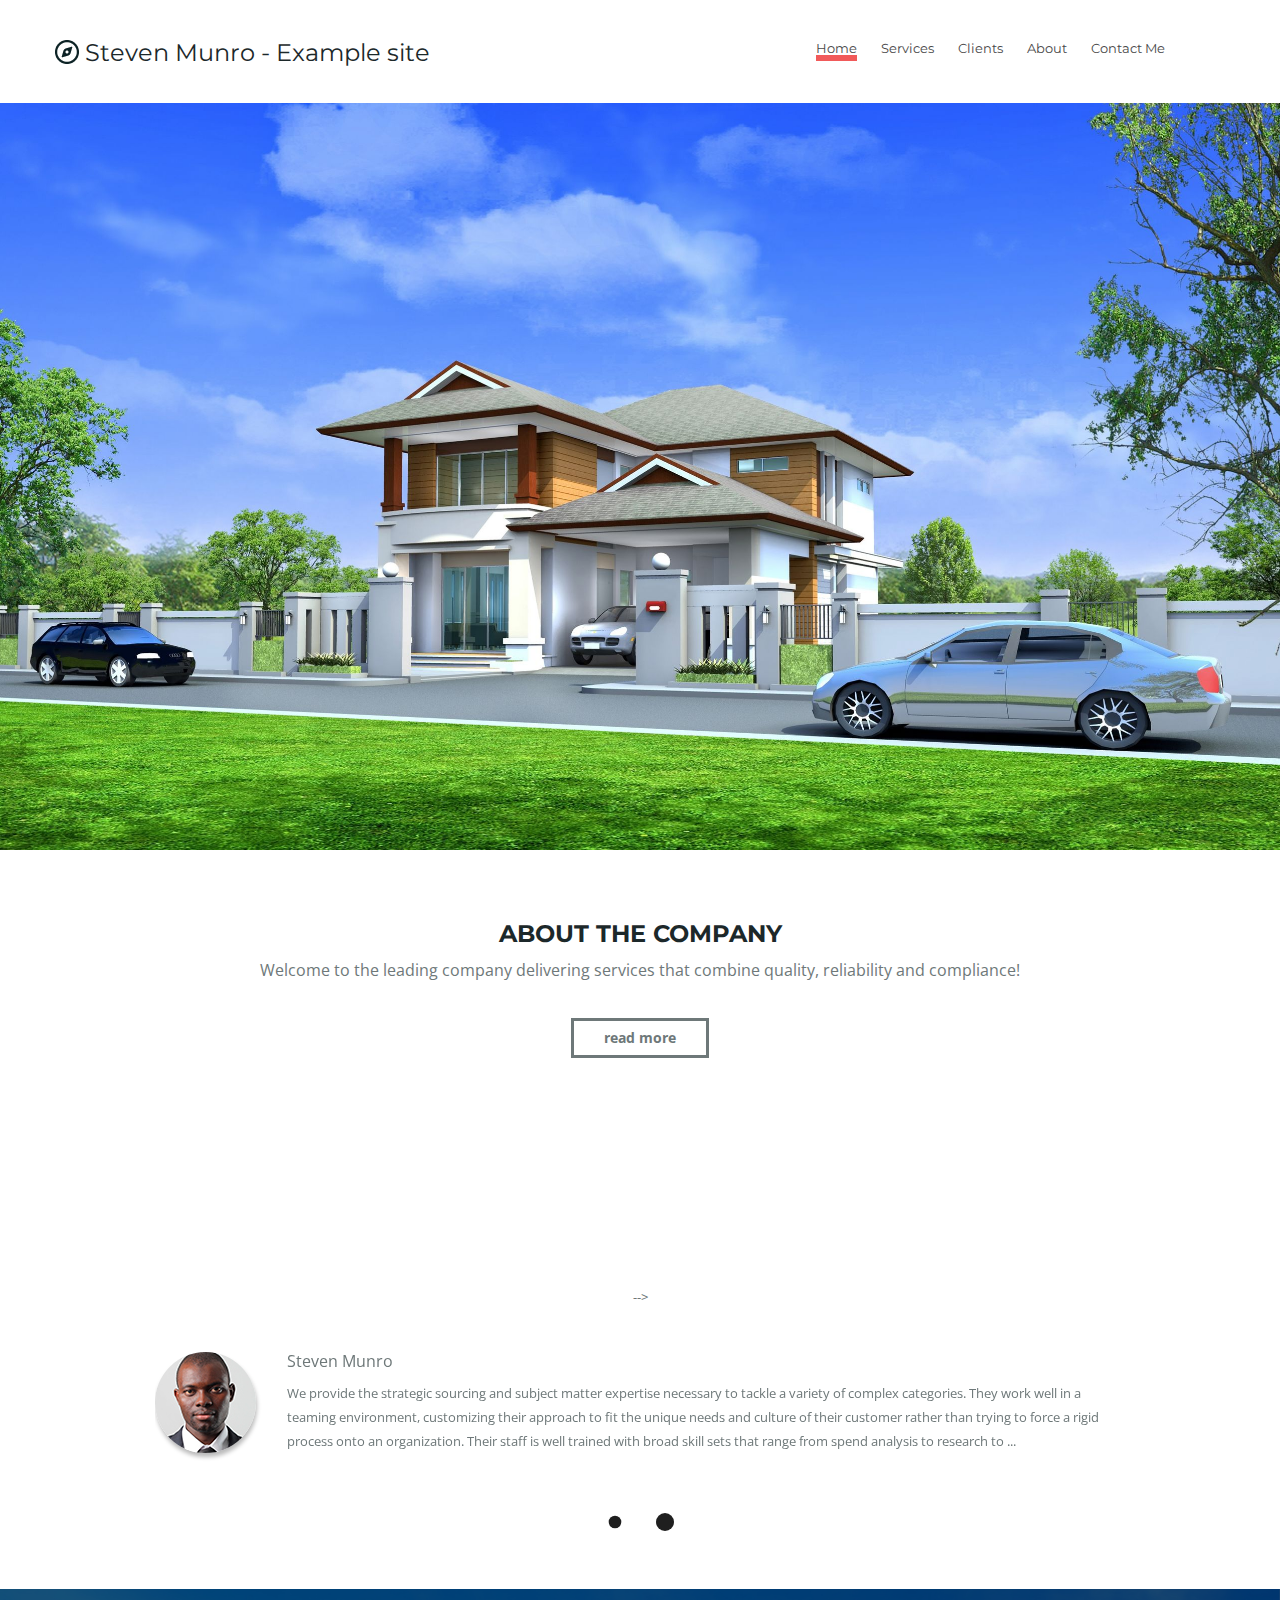
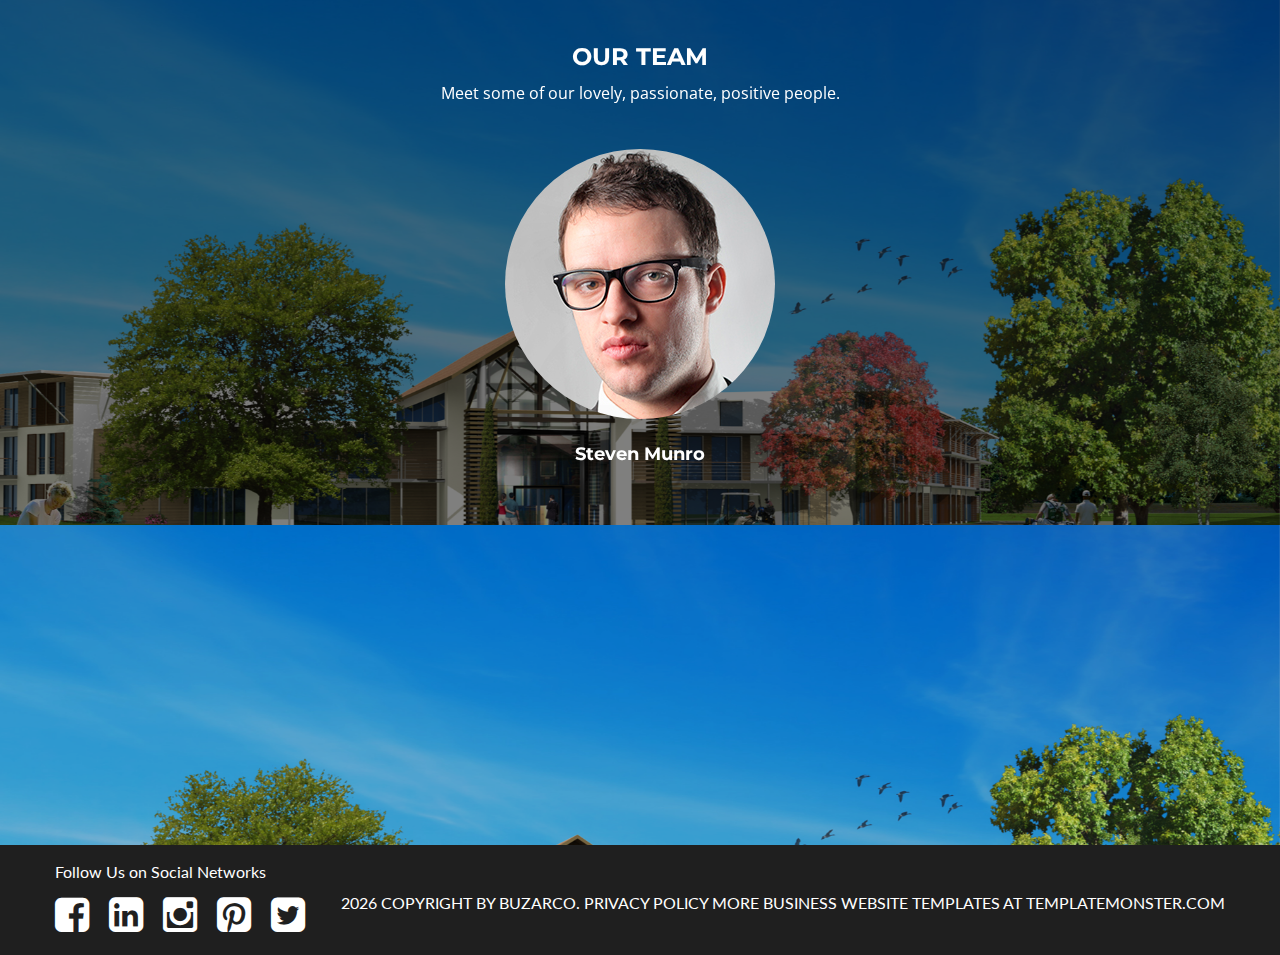
<file: site/index.html>
<!DOCTYPE html>
<html lang="en">
<head>
    <meta charset="utf-8">
    <meta http-equiv="X-UA-Compatible" content="IE=edge">
    <meta name="viewport" content="width=device-width, initial-scale=1">
    <!-- The above 3 meta tags *must* come first in the head; any other head content must come *after* these tags -->
    <meta name="format-detection" content="telephone=no"/>
    <link rel="icon" href="images/favicon.ico" type="image/x-icon">
    <title>Home</title>

    <!-- Bootstrap -->
    <link href="css/bootstrap.css" rel="stylesheet">

    <!-- Links -->


    <!--JS-->
    <script src="js/jquery.js"></script>
    <script src="js/jquery-migrate-1.2.1.min.js"></script>


    <!--[if lt IE 9]>
    <div style=' clear: both; text-align:center; position: relative;'>
        <a href="http://windows.microsoft.com/en-US/internet-explorer/..">
            <img src="images/ie8-panel/warning_bar_0000_us.jpg" border="0" height="42" width="820"
                 alt="You are using an outdated browser. For a faster, safer browsing experience, upgrade for free today."/>
        </a>
    </div>
    <script src="js/html5shiv.js"></script>
    <![endif]-->
    <script src='js/device.min.js'></script>
</head>
<body>
<div class="page">
    <!--========================================================
                              HEADER
    =========================================================-->
    <header>
        <div id="stuck_container" class="stuck_container">
            <div class="container container-wide container container-wide-wide">

                <nav class="navbar navbar-default navbar-static-top">

                    <div class="navbar-header center-xs">
                        <h1 class="navbar-brand">
                            <a href="./">
                                <img src="images/logo.png" alt="">
                              Steven Munro - Example site
                            </a>
                        </h1>
                    </div>


                    <ul class="navbar-nav sf-menu navbar-right" data-type="navbar">
                        <li class="active">
                            <a href="./">Home</a>
                        </li>
                        <li>
                            <a href="index-1.html">Services</a>

                        </li>
                        <li>
                            <a href="index-2.html">Clients</a>
                        </li>
                        <li class="dropdown">
                            <a href="index-3.html">About</a>
                            <ul class="dropdown-menu">
                                <!-- <li>
                                    <a href="#">News</a>
                                </li> -->
                                <!-- <li>
                                    <a href="#">Events</a>
                                    <ul class="dropdown-menu">
                                        <li>
                                            <a href="#">Latest</a>
                                        </li>
                                        <li>
                                            <a href="#">Popular</a>
                                        </li>
                                        <li>
                                            <a href="#">Archive</a>
                                        </li>
                                    </ul>
                                </li> -->
                                <li>
                                    <a href="#">Prices</a>
                                </li>
                            </ul>
                        </li>

                        <li>
                            <a href="index-4.html">Contact Me</a>
                        </li>
                    </ul>
                </nav>

            </div>
        </div>
        <div class="bg-image img-wrap">

        </div>
    </header>

    <!--========================================================
                              CONTENT
    =========================================================-->

    <main class="text-center">

        <!--  Section 1-->
        <section class="well-xs">
            <div class="container container-wide container container-wide-wide">
                <h2>About the company</h2>

                <div class="row">
                    <div class="col-sm-8 col-sm-offset-2">
                        <h5>Welcome to the leading company delivering services that combine quality, reliability and
                            compliance!</h5>
                    </div>
                </div>
                <a href="#" class="btn btn-sm btn-default">Read More</a>

                <!-- <div class="row text-center left-md flow-offset-1 wow fadeInUp">
                    <div class="col-sm-6  col-md-3 col-md-offset-2">
                        <div class="media">
                            <div class="media-left">
                                <span class="icon icon-lg icon-primary fl-justicons-airplane82"></span>
                            </div>
                            <div class="media-body">
                                <p class="text-uppercase fw-b txt-sec">Business Growth</p>

                                <p>Every company in the world needs growth.</p>
                            </div>
                        </div>
                    </div>
                    <div class="col-sm-6  col-md-3 col-md-offset-1">
                        <div class="media">
                            <div class="media-left inset-3">
                                <span class="icon icon-lg icon-primary fl-justicons-megaphone10"></span>
                            </div>
                            <div class="media-body">
                                <p class="text-uppercase fw-b txt-sec">business innovation</p>

                                <p>We’re helping to develop innovation-driven entrepreneurs.</p>
                            </div>
                        </div>
                    </div>
                    <div class="col-sm-6  col-md-3 col-md-offset-2">
                        <div class="media">
                            <div class="media-left">
                                <span class="icon icon-lg icon-primary fl-justicons-chronometer17"></span>
                            </div>
                            <div class="media-body">
                                <p class="text-uppercase fw-b txt-sec">FINANCIAL SOLUTIONS</p>

                                <p>We’re committed to delivering world-class financial planning.</p>
                            </div>
                        </div>

                    </div>
                    <div class="col-sm-6  col-md-4 col-md-offset-1">
                        <div class="media">
                            <div class="media-left inset-4">
                                <span class="icon icon-lg icon-primary fl-justicons-bell37"></span>
                            </div>
                            <div class="media-body">
                                <p class="text-uppercase fw-b txt-sec">Our Objective</p>

                                <p>We manage client portfolios and provide financial advice.</p>
                            </div>
                        </div>

                    </div>
                </div>

            </div>
        </section>
        <- END -->
        <!--Section 2-->
        <!-- <section class="parallax well-lg" data-url="images/page-1_img02.jpg" data-mobile="true" data-speed="1">
            <p class="big fw-b z-index-1 wow fadeInUp" data-wow-delay="0.3s">
                Best professional consulting<br>
                at your service
            </p>

        </section>
        <!-END-->
        <!-- Section 3 -->
        <!-- <section class="well-sm">
            <div class="container container-wide">
                <h2>our pride</h2>

                <div class="row">
                    <div class="col-sm-8 col-sm-offset-2">
                        <h5>Our results become our reputation — and so it is a matter of personal pride that we do
                            everything we
                            can to grow your business</h5>
                    </div>
                </div>


                <div class="row flow-offset-2">
                    <div class="col-sm-6 col-md-3 wow fadeInLeft" data-wow-delay="0.1s">
                        <span class="icon icon-lg icon-default fl-justicons-precious1"></span>

                        <div class="counter" data-from="1" data-to="67" data-speed="5000">67</div>
                        <h3>Clients</h3>

                        <p>Buzarco clients share our passion for results and it is shown in their success. Companies that
                            outperform the market like to work with us. Learn more by reading from our ...</p>

                    </div>
                    <div class="col-sm-6 col-md-3 wow fadeInLeft" data-wow-delay="0.2s">
                        <span class="icon icon-lg icon-default fl-justicons-global24"></span>

                        <div class="counter" data-from="1" data-to="16" data-speed="5000">16</div>
                        <h3>Countries</h3>

                        <p>Buzarco is a global business network of more than 21,000 companies that deliver innovative
                            business solutions. Through access to our company's premier products</p>
                    </div>
                    <div class="col-sm-6 col-md-3 wow fadeInLeft" data-wow-delay="0.3s">
                        <span class="icon icon-lg icon-default fl-justicons-rocket64"></span>

                        <div class="counter" data-from="1" data-to="457" data-speed="5000">457</div>
                        <h3>Projects</h3>

                        <p>Buzarco projects give enterprises the opportunity to extend and revaluate their current
                            business strategy from a fresh point of view or to find a solution for a topic ...</p>
                    </div>
                    <div class="col-sm-6 col-md-3 wow fadeInLeft" data-wow-delay="0.4s">
                        <span class="icon icon-lg icon-default fl-justicons-user140"></span>

                        <div class="counter" data-from="1" data-to="56" data-speed="5000">56</div>
                        <h3>People in Staff</h3>

                        <p>Although we're proud of our products, services, and technology, nothing matches the pride we
                            have in our staff. We are commited to providing excellent customer ... </p>
                    </div>
                </div>
            </div>
        </section> -->
        <!-- END Section 3-->
        <!-- Section 4 -->
        <!-- <section class="well">
            <div class="container container-wide">
                <h2>Latest News</h2> -->

                 <div class="row offset-1 row-no-gutter">
                    <div class="col-sm-6 col-md-4 wow fadeInLeft ">
                        <article class="article">
                            <a href="#">
                                <figure class="figure">
                                    <img src="images/golf2.jpg" class="img-wide" width="390" height="241" alt="">
                                    <figcaption class="figure-caption">
                                        <time datetime="2015-12-30">27.07.2015</time>
                                        <p>+1 step on the career ladder</p>
                                    </figcaption>

                                </figure>
                            </a>
                        </article>
                    </div>
                    <div class="col-sm-6 col-md-4 wow fadeInUp">
                        <article class="article">
                            <a href="#">
                                <figure class="figure">
                                    <img src="images/golf2.jpg" class="img-wide" width="390" height="241" alt="">
                                    <figcaption class="figure-caption">
                                        <time datetime="2015-12-30">28.07.2015</time>
                                        <p>Fall business-school</p>
                                    </figcaption>

                                </figure>
                            </a>
                        </article>
                    </div>
                    <div class="col-sm-6 col-md-4 wow fadeInRight">
                        <article class="article">
                            <a href="#">
                                <figure class="figure">
                                    <img src="images/golf2.jpg" class="img-wide" width="390" height="241" alt="">
                                    <figcaption class="figure-caption">
                                        <time datetime="2015-12-30">29.07.2015</time>
                                        <p>Our new home</p>
                                    </figcaption>

                                </figure>
                            </a>
                        </article>
                    </div> -->
                    <!-- <div class="col-sm-6 col-md-6 wow fadeInLeft">
                        <article class="article">
                            <a href="#">
                                <figure class="figure">
                                    <img src="images/page-1_img06.jpg" class="img-wide" width="585" height="255" alt="">
                                    <figcaption class="figure-caption">
                                        <time datetime="2015-12-30">30.07.2015</time>
                                        <p>Up-grade program has just finished</p>
                                    </figcaption>

                                </figure>
                            </a>
                        </article>
                    </div>
                    <div class="col-sm-6 col-md-6 wow fadeInRight">
                        <article class="article">
                            <a href="#">
                                <figure class="figure">
                                    <img src="images/page-1_img07.jpg" class="img-wide" width="585" height="255" alt="">
                                    <figcaption class="figure-caption">
                                        <time datetime="2015-12-30">02.08.2015</time>
                                        <p>We are now ready to move</p>
                                    </figcaption>
                                </figure>
                                </a>
                        </article> -->

                    <!-- </div>
                    <div class="col-sm-6 col-md-12 wow fadeInUp">
                        <article class="article">
                            <a href="#">
                                <figure class="figure">
                                    <img src="images/page-1_img08.jpg" class="img-wide" width="1170" height="300"
                                         alt="">
                                    <figcaption class="figure-caption">
                                        <time datetime="2015-12-30">03.08.2015</time>
                                        <p>Creating new departments</p>
                                    </figcaption>
                                </figure>

                            </a>
                        </article>
                    </div>
                </div>
            </div>
        </section> -->
        <!-- END Section 4-->
        <!-- Section 5 -->
        <!-- <section class="well-md">
            <div class="container container-wide">
                <h2>Testimonials</h2>

                <div class="row offset-2">
                    <div class="col-sm-6 col-sm-offset-3 ">
                        <h5>Have a look at some of our client's testimonials as well as what some of the suppliers
                            say</h5>
                    </div>
                </div> -->

                <!-- Owl Carousel -->
                <div class="owl-carousel inset-1 ">
                    <div class="owl-item text-center left-md">
                        <blockquote class="quote">
                            <div class="media">
                                <div class="media-left img-circle inset-2">
                                    <img src="images/page-1_img09.jpg" width="101" height="101" alt="">
                                </div>
                                <div class="media-body">
                                    <p><cite>Steven Munro</cite></p>
                                    <p><q> We provide the strategic sourcing and subject matter expertise necessary to
                                        tackle a variety of complex categories. They work well in a teaming environment,
                                        customizing their approach to fit the unique needs and culture of their customer
                                        rather than trying to force a rigid process onto an organization. Their staff is
                                        well trained with broad skill sets that range from spend analysis to research to
                                        ...</q></p>
                                </div>
                            </div>
                        </blockquote>
                    </div>
                    <div class="owl-item text-center left-md">
                        <!-- <blockquote class="quote">
                            <div class="media">
                                <div class="media-left img-circle inset-2 ">
                                    <img src="images/page-1_img10.jpg" width="101" height="101" alt="">
                                </div>
                                <div class="media-body">
                                    <p><cite>Jessica Priston</cite></p>
                                    <p><q>My experience in working with Buzarco was a positive one. Their professionalism
                                        was refreshing and I would welcome the opportunity to work with them again.
                                        Thank you for making the negotiation process a very pleasant experience.</q></p>
                                </div>
                            </div>
                        </blockquote>
                    </div>
                    <div class="owl-item text-center left-md">
                        <blockquote class="quote">
                            <div class="media">
                                <div class="media-left  img-circle inset-2">
                                    <img src="images/page-1_img11.jpg" width="101" height="101" alt="">
                                </div>
                                <div class="media-body">

                                    <p><cite>John Franklin</cite></p>
                                    <p><q>Buzarco has brought that kind of world class sourcing expertise and procurement
                                        process improvements to Main Street companies who either do not have any
                                        internal resources or want to elevate their current efforts from good to great.
                                        Buzarco is responsive to volatile market data and provides timely responses from
                                        their clients.</q></p>

                                </div>
                            </div>
                        </blockquote> -->
                    </div>
                </div>
                <!-- END Owl Carousel -->
            </div>
        </section>
        <!-- END Section 5-->

        <!-- Section 6 -->
        <section class="parallax parallax--mod-1 well-sm" data-url="images/golf2.jpg" data-mobile="true"
                 data-speed="1">
            <div class="container container-wide z-index-1 text-center">
                <h2>our team</h2>
                <h5>Meet some of our lovely, passionate, positive people.</h5>

                <figure class="figure figure--mod-1 img-circle ">
                        <img src="images/page-1_img15.jpg" class="img-wide" alt="">

                    <figcaption class="figure-caption">
                        <h4>Steven Munro</h4>
                    </figcaption>
                </figure>

                <!-- <figure class="figure figure--mod-2 img-circle">
                        <img src="images/page-1_img13.jpg" class="img-wide" alt="">

                    <figcaption class="figure-caption">
                        <h4>Austin Fields</h4>
                    </figcaption>
                </figure>

                <figure class="figure figure--mod-1 img-circle ">
                        <img src="images/page-1_img14.jpg" class="img-wide" alt="">

                    <figcaption class="figure-caption">
                        <h4>Lori Webb</h4>
                    </figcaption>
                </figure> -->

            </div>

        </section>
        <!-- END Section 6 -->
        <!-- Section 7 -->
        <!-- <section class="well-lg text-center bg-gray">
            <div class="container container-wide">
                <h2>Our newsletter</h2>

                <form class="rd-mailform" method="post" action="bat/rd-mailform.php">
                    <!-- RD Mailform Type -->
                <input type="hidden" name="form-type" value="subscribe"/>
                    <!-- END RD Mailform Type -->
  <!--

                    <div class="form-group">
                        <label class="form-label" data-add-placeholder data-add-icon for="mailform-input-email">Email</label>
                            <input id="mailform-input-email"

                                   type="text"
                                   name="email"
                                   data-constraints="@NotEmpty @Email"/>

                    </div>
                    <div class="form-group btn-wr">
                        <button class="btn btn-sm  btn-default" type="submit">Subscribe</button>
                        <div class="mfInfo"></div>
                    </div>
                </form>
            </div>
        </section> -->
        <!-- END Section 7-->
        <!-- Section 8 -->
        <section class="parallax parallax--mod-2 well-1" data-url="images/golf2.jpg" data-mobile="true"
                 data-speed="1">
            <div class="container container-wide z-index-1 wow fadeInRight">
                <h2>
                    Our clients
                </h2>
                <ul class="flex-list">
                    <li><a href="#"><img src="images/page-1_img16.png" class="img-wide" alt=""></a></li>
                    <li><a href="#"><img src="images/page-1_img17.png" class="img-wide" alt=""></a></li>
                    <li><a href="#"><img src="images/page-1_img18.png" class="img-wide" alt=""></a></li>
                    <li><a href="#"><img src="images/page-1_img19.png" class="img-wide" alt=""></a></li>
                </ul>
            </div>
        </section>
        <!-- END Section 8 -->
    </main>

    <!--========================================================
                            FOOTER
    =========================================================-->
    <footer>

        <section class="bg-dark text-center ">

            <div class="container container-wide">
                <div class="clearfix pull-left-sm">
                    <p class="h5 left-sm">Follow Us on Social Networks</p>
                    <ul class="list-inline">
                        <li><a href="#" class="icon icon-xs icon-contrast fa-facebook-square"></a></li>
                        <li><a href="#" class="icon icon-xs icon-contrast fa-linkedin-square"></a></li>
                        <li><a href="#" class="icon icon-xs icon-contrast fa-instagram"></a></li>
                        <li><a href="#" class="icon icon-xs icon-contrast fa-pinterest-square"></a></li>
                        <li><a href="#" class="icon icon-xs icon-contrast  fa-twitter-square"></a></li>
                    </ul>
                </div>
                <div class="clearfix pull-right-sm">
                    <p class="rights ">
                        <span id="copyright-year"></span> copyright by buzarco. <a href="index-5.html">Privacy
                        Policy</a>
                        More Business Website Templates at <a rel="nofollow" href="http://www.templatemonster.com/category/business-web-templates/" target="_blank">TemplateMonster.com</a>
                    </p>
                </div>

            </div>
        </section>
    </footer>
</div>


<!-- jQuery (necessary for Bootstrap's JavaScript plugins) -->
<!-- Include all compiled plugins (below), or include individual files as needed -->
<script src="js/bootstrap.min.js"></script>
<script src="js/tm-scripts.js"></script>
</body>
</html>
</file>
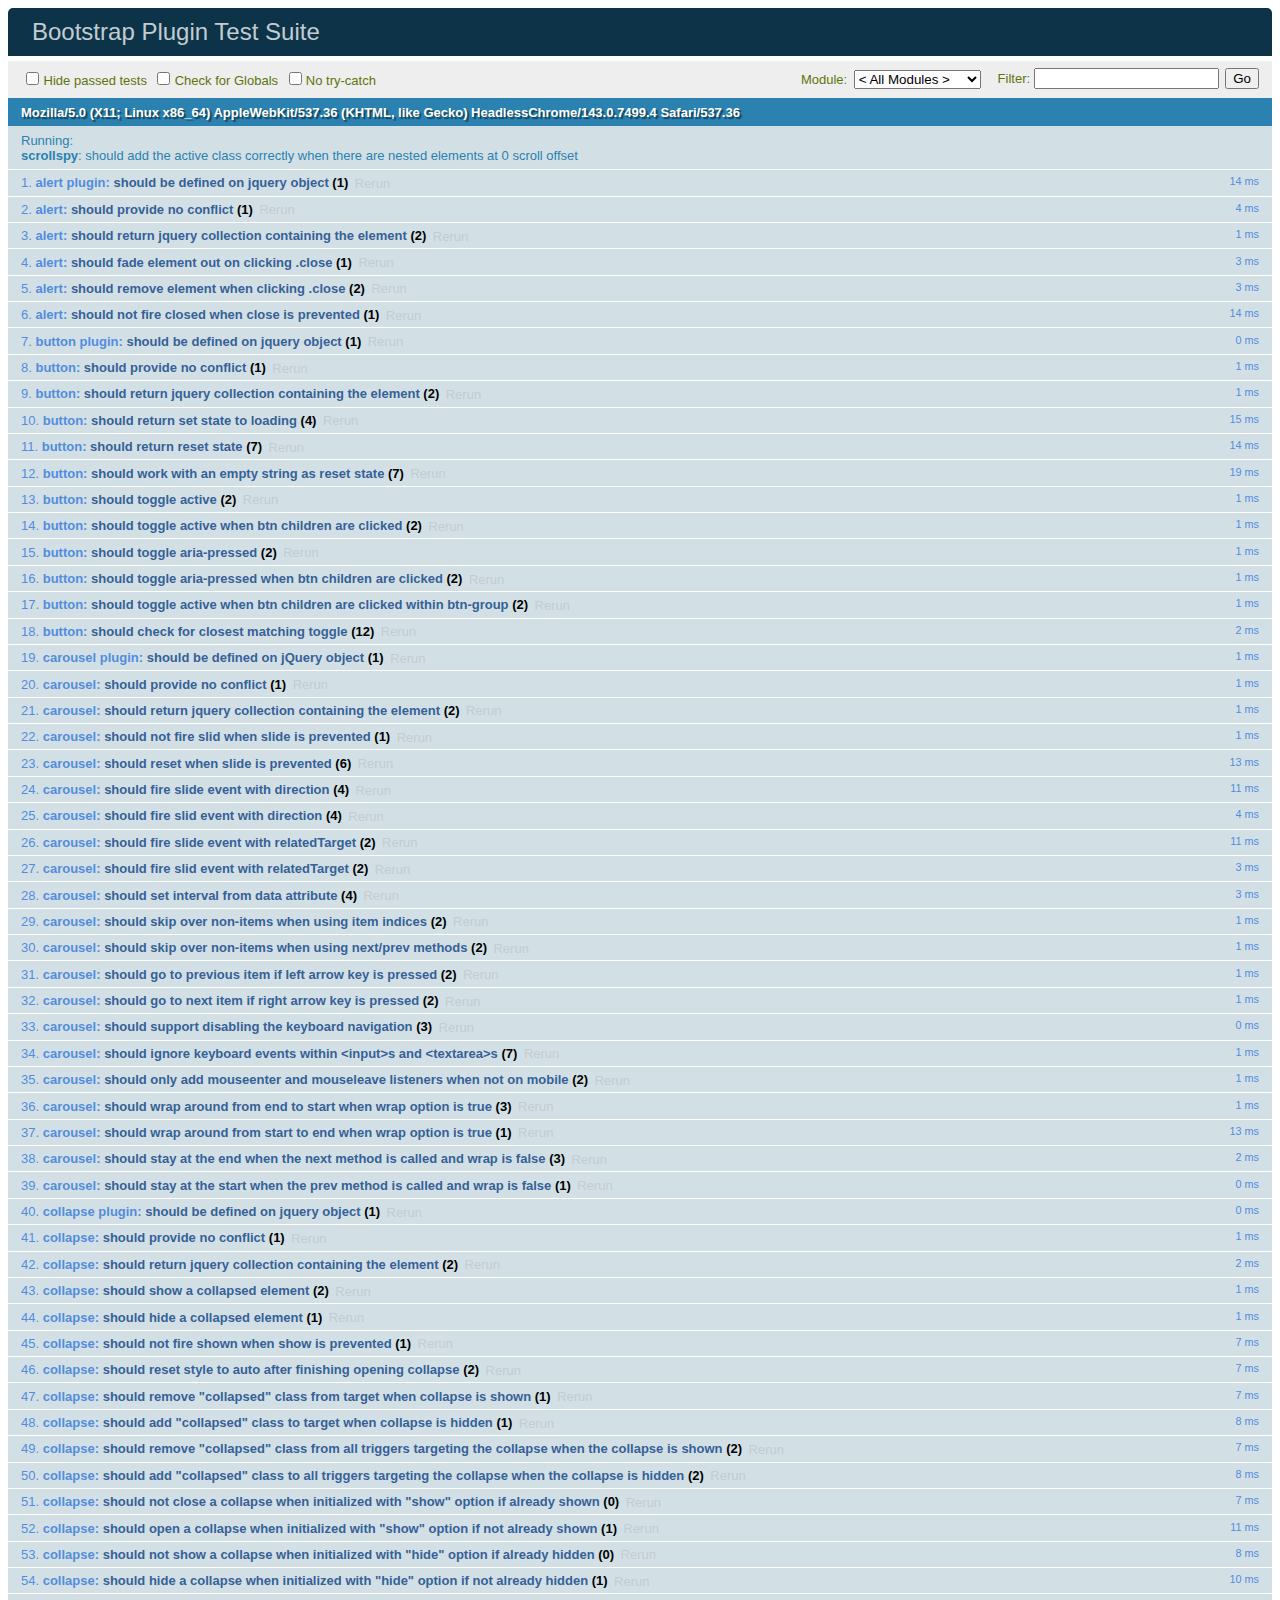
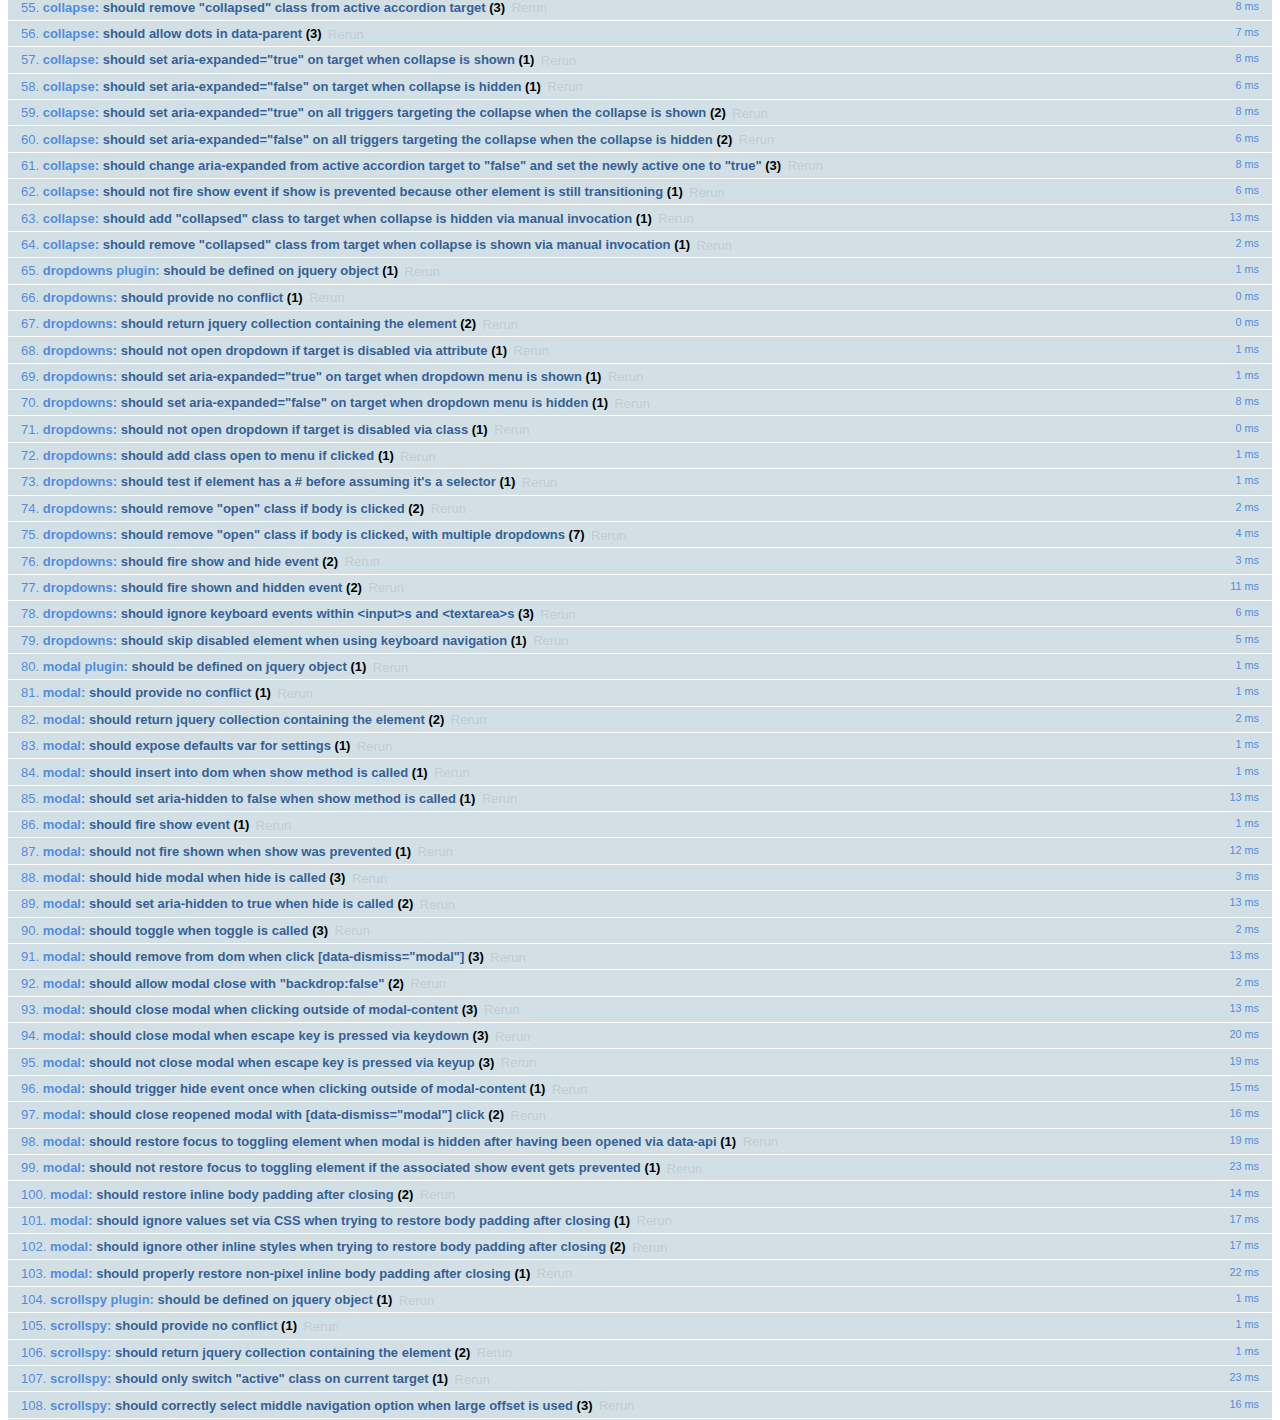
<file: site/js/tests/index.html>
<!DOCTYPE html>
<html>
  <head>
    <meta charset="utf-8">
    <title>Bootstrap Plugin Test Suite</title>
    <meta name="viewport" content="width=device-width, initial-scale=1">

    <!-- jQuery -->
    <script src="vendor/jquery.min.js"></script>
    <script>
      // Disable jQuery event aliases to ensure we don't accidentally use any of them
      (function () {
        var eventAliases = [
          'blur',
          'focus',
          'focusin',
          'focusout',
          'load',
          'resize',
          'scroll',
          'unload',
          'click',
          'dblclick',
          'mousedown',
          'mouseup',
          'mousemove',
          'mouseover',
          'mouseout',
          'mouseenter',
          'mouseleave',
          'change',
          'select',
          'submit',
          'keydown',
          'keypress',
          'keyup',
          'error',
          'contextmenu',
          'hover',
          'bind',
          'unbind',
          'delegate',
          'undelegate'
        ]
        for (var i = 0; i < eventAliases.length; i++) {
          $.fn[eventAliases[i]] = undefined
        }
      })()
    </script>

    <!-- QUnit -->
    <link rel="stylesheet" href="vendor/qunit.css" media="screen">
    <script src="vendor/qunit.js"></script>
    <script>
      // See https://github.com/axemclion/grunt-saucelabs#test-result-details-with-qunit
      var log = []
      // Require assert.expect in each test.
      QUnit.config.requireExpects = true
      QUnit.done(function (testResults) {
        var tests = []
        for (var i = 0, len = log.length; i < len; i++) {
          var details = log[i]
          tests.push({
            name: details.name,
            result: details.result,
            expected: details.expected,
            actual: details.actual,
            source: details.source
          })
        }
        testResults.tests = tests

        window.global_test_results = testResults
      })

      QUnit.testStart(function (testDetails) {
        $(window).scrollTop(0)
        QUnit.log(function (details) {
          if (!details.result) {
            details.name = testDetails.name
            log.push(details)
          }
        })
      })

      // Cleanup
      QUnit.testDone(function () {
        $('#qunit-fixture').empty()
        $('#modal-test, .modal-backdrop').remove()
      })

      // Display fixture on-screen on iOS to avoid false positives
      if (/iPhone|iPad|iPod/.test(navigator.userAgent)) {
        QUnit.begin(function() {
          $('#qunit-fixture').css({ top: 0, left: 0 })
        })

        QUnit.done(function () {
          $('#qunit-fixture').css({ top: '', left: '' })
        })
      }

      // Disable deprecated global QUnit method aliases in preparation for QUnit v2
      (function () {
        var methodNames = [
          'async',
          'asyncTest',
          'deepEqual',
          'equal',
          'expect',
          'module',
          'notDeepEqual',
          'notEqual',
          'notPropEqual',
          'notStrictEqual',
          'ok',
          'propEqual',
          'push',
          'start',
          'stop',
          'strictEqual',
          'test',
          'throws'
        ];
        for (var i = 0; i < methodNames.length; i++) {
          var methodName = methodNames[i];
          window[methodName] = undefined;
        }
      })();
    </script>

    <!-- Plugin sources -->
    <script>$.support.transition = false</script>
    <script src="../../js/alert.js"></script>
    <script src="../../js/button.js"></script>
    <script src="../../js/carousel.js"></script>
    <script src="../../js/collapse.js"></script>
    <script src="../../js/dropdown.js"></script>
    <script src="../../js/modal.js"></script>
    <script src="../../js/scrollspy.js"></script>
    <script src="../../js/tab.js"></script>
    <script src="../../js/tooltip.js"></script>
    <script src="../../js/popover.js"></script>
    <script src="../../js/affix.js"></script>

    <!-- Unit tests -->
    <script src="unit/alert.js"></script>
    <script src="unit/button.js"></script>
    <script src="unit/carousel.js"></script>
    <script src="unit/collapse.js"></script>
    <script src="unit/dropdown.js"></script>
    <script src="unit/modal.js"></script>
    <script src="unit/scrollspy.js"></script>
    <script src="unit/tab.js"></script>
    <script src="unit/tooltip.js"></script>
    <script src="unit/popover.js"></script>
    <script src="unit/affix.js"></script>

  </head>
  <body>
    <div id="qunit-container">
      <div id="qunit"></div>
      <div id="qunit-fixture"></div>
    </div>
  </body>
</html>
</file>
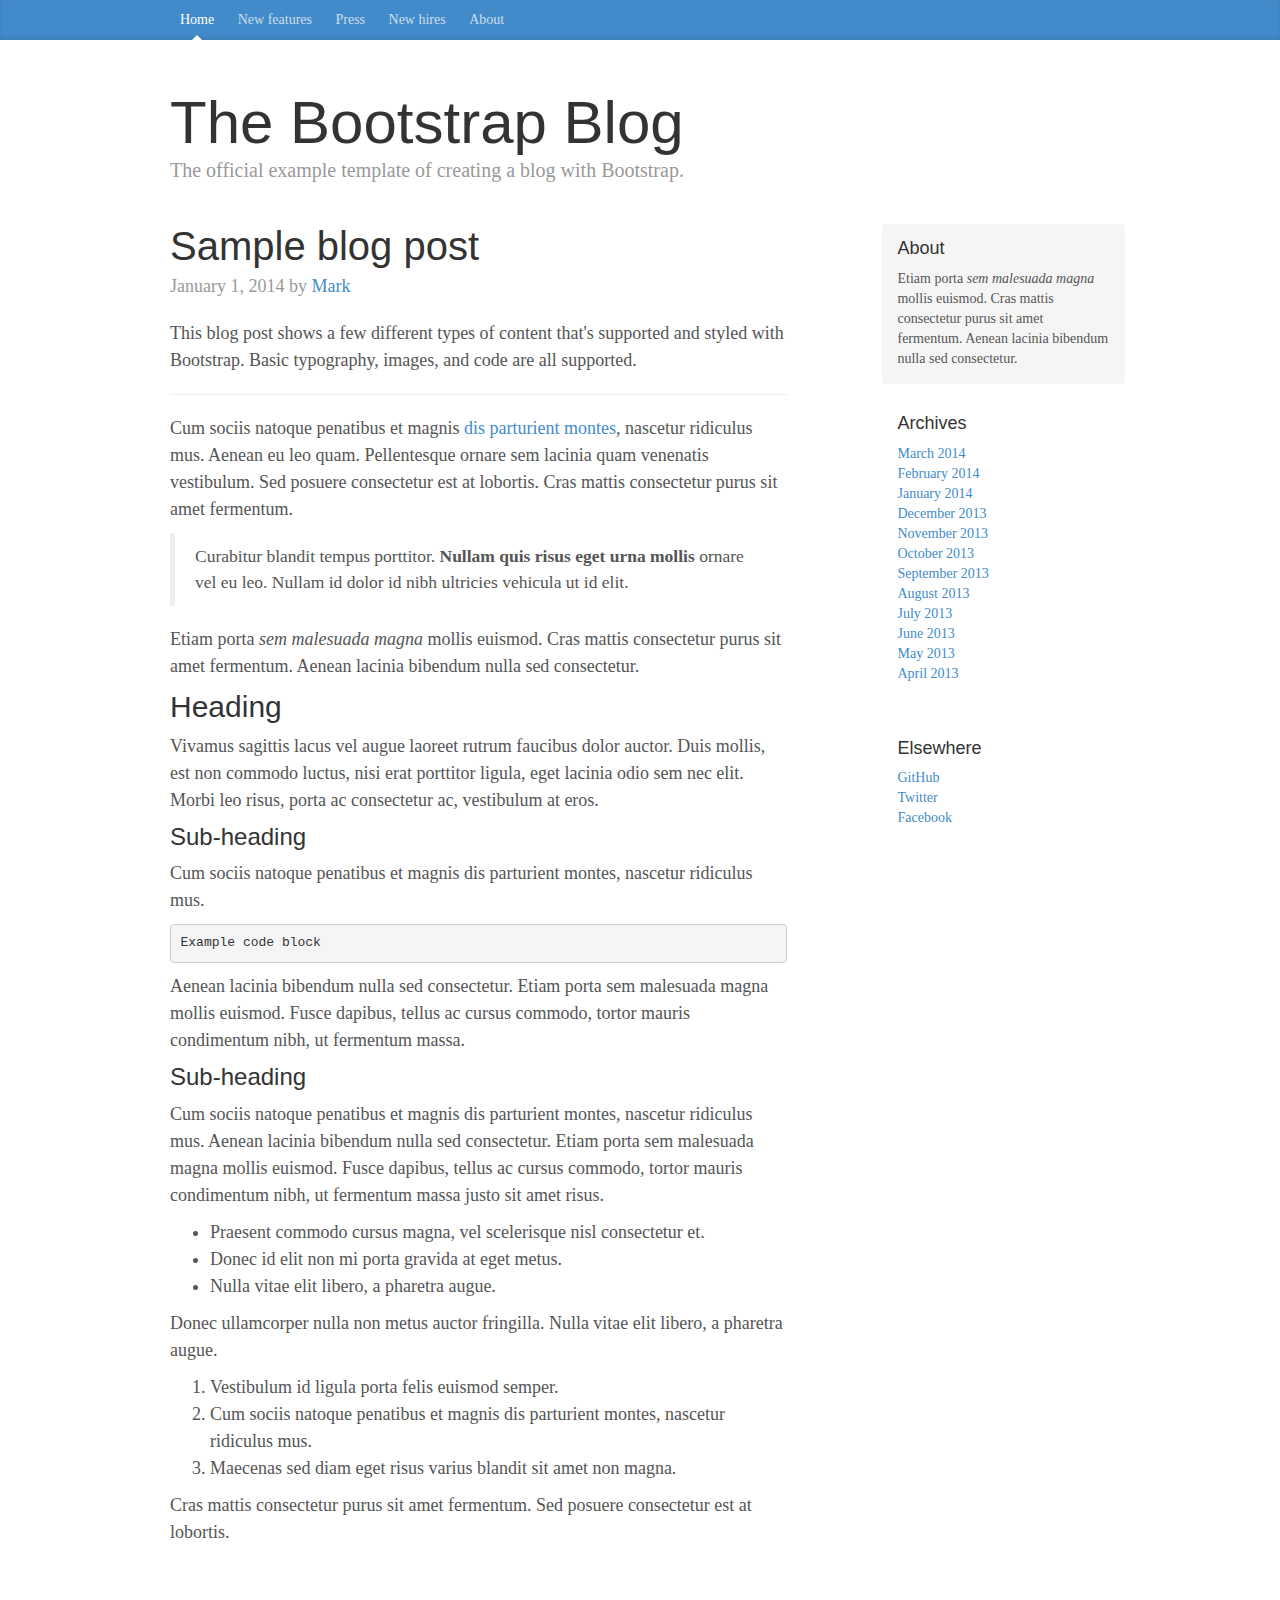
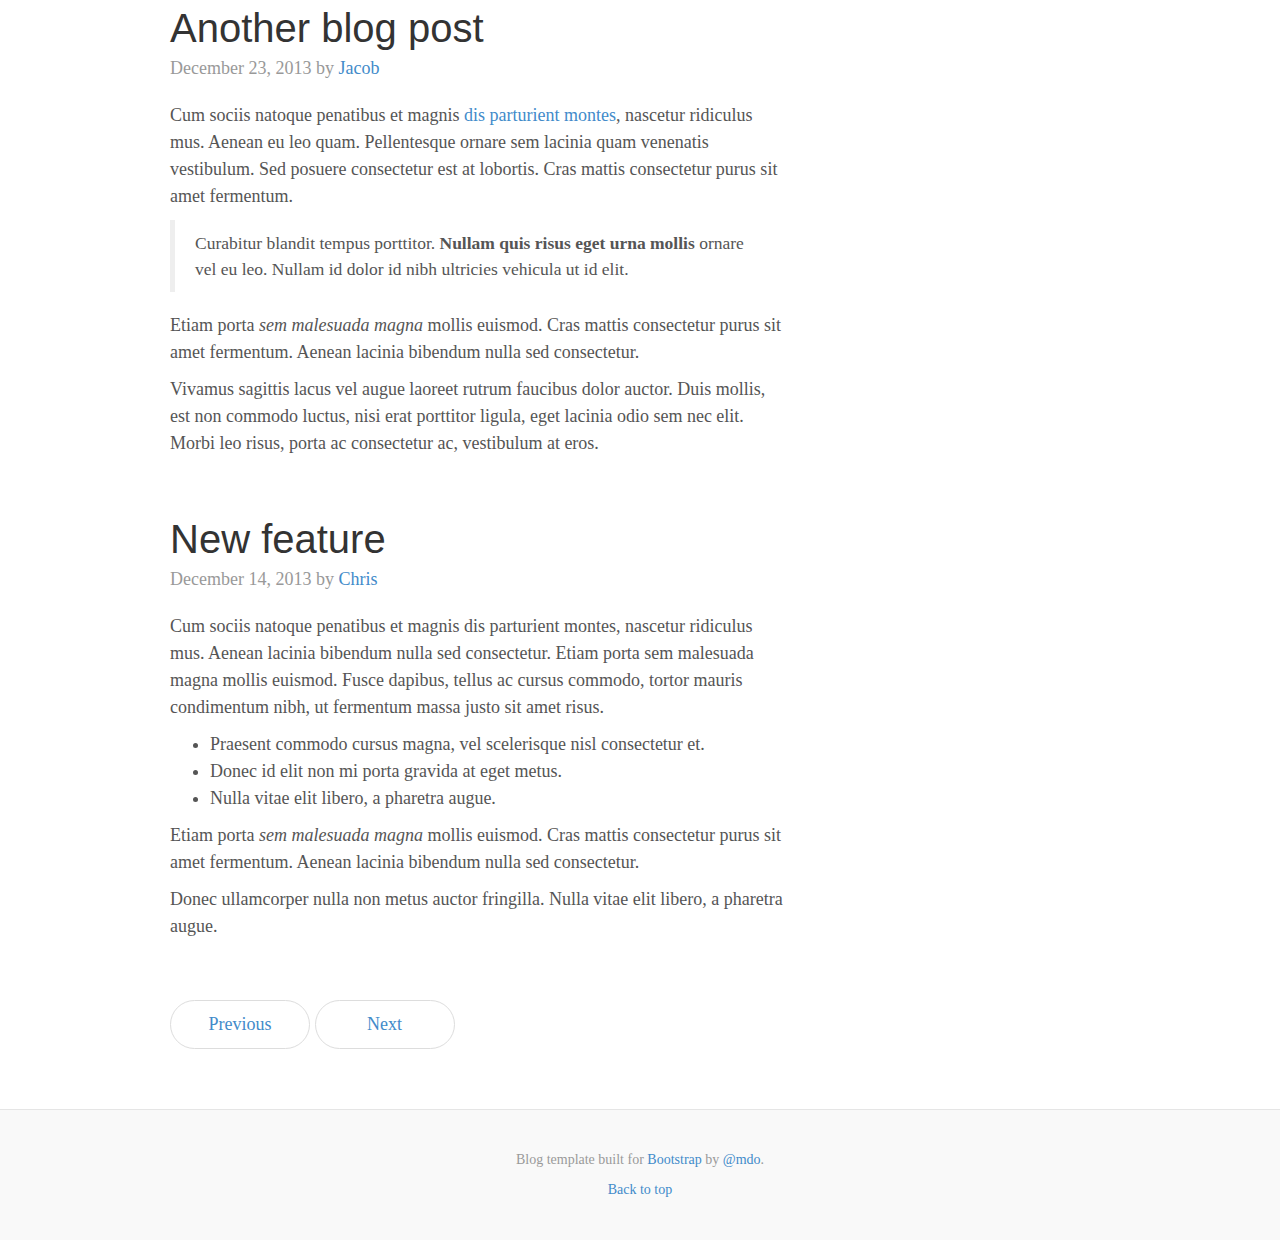
<file: site/assets/examples/blog/index.html>
<!DOCTYPE html>
<html lang="en">
  <head>
    <meta charset="utf-8">
    <meta http-equiv="X-UA-Compatible" content="IE=edge">
    <meta name="viewport" content="width=device-width, initial-scale=1">
    <meta name="description" content="">
    <meta name="author" content="">
    <link rel="icon" href="../../favicon.ico">

    <title>Blog Template for Bootstrap</title>

    <!-- Bootstrap core CSS -->
    <link href="../../dist/css/bootstrap.min.css" rel="stylesheet">

    <!-- Custom styles for this template -->
    <link href="blog.css" rel="stylesheet">

    <!-- Just for debugging purposes. Don't actually copy these 2 lines! -->
    <!--[if lt IE 9]><script src="../../assets/js/ie8-responsive-file-warning.js"></script><![endif]-->
    <script src="../../assets/js/ie-emulation-modes-warning.js"></script>

    <!-- HTML5 shim and Respond.js IE8 support of HTML5 elements and media queries -->
    <!--[if lt IE 9]>
      <script src="https://oss.maxcdn.com/html5shiv/3.7.2/html5shiv.min.js"></script>
      <script src="https://oss.maxcdn.com/respond/1.4.2/respond.min.js"></script>
    <![endif]-->
  </head>

  <body>

    <div class="blog-masthead">
      <div class="container">
        <nav class="blog-nav">
          <a class="blog-nav-item active" href="#">Home</a>
          <a class="blog-nav-item" href="#">New features</a>
          <a class="blog-nav-item" href="#">Press</a>
          <a class="blog-nav-item" href="#">New hires</a>
          <a class="blog-nav-item" href="#">About</a>
        </nav>
      </div>
    </div>

    <div class="container">

      <div class="blog-header">
        <h1 class="blog-title">The Bootstrap Blog</h1>
        <p class="lead blog-description">The official example template of creating a blog with Bootstrap.</p>
      </div>

      <div class="row">

        <div class="col-sm-8 blog-main">

          <div class="blog-post">
            <h2 class="blog-post-title">Sample blog post</h2>
            <p class="blog-post-meta">January 1, 2014 by <a href="#">Mark</a></p>

            <p>This blog post shows a few different types of content that's supported and styled with Bootstrap. Basic typography, images, and code are all supported.</p>
            <hr>
            <p>Cum sociis natoque penatibus et magnis <a href="#">dis parturient montes</a>, nascetur ridiculus mus. Aenean eu leo quam. Pellentesque ornare sem lacinia quam venenatis vestibulum. Sed posuere consectetur est at lobortis. Cras mattis consectetur purus sit amet fermentum.</p>
            <blockquote>
              <p>Curabitur blandit tempus porttitor. <strong>Nullam quis risus eget urna mollis</strong> ornare vel eu leo. Nullam id dolor id nibh ultricies vehicula ut id elit.</p>
            </blockquote>
            <p>Etiam porta <em>sem malesuada magna</em> mollis euismod. Cras mattis consectetur purus sit amet fermentum. Aenean lacinia bibendum nulla sed consectetur.</p>
            <h2>Heading</h2>
            <p>Vivamus sagittis lacus vel augue laoreet rutrum faucibus dolor auctor. Duis mollis, est non commodo luctus, nisi erat porttitor ligula, eget lacinia odio sem nec elit. Morbi leo risus, porta ac consectetur ac, vestibulum at eros.</p>
            <h3>Sub-heading</h3>
            <p>Cum sociis natoque penatibus et magnis dis parturient montes, nascetur ridiculus mus.</p>
            <pre><code>Example code block</code></pre>
            <p>Aenean lacinia bibendum nulla sed consectetur. Etiam porta sem malesuada magna mollis euismod. Fusce dapibus, tellus ac cursus commodo, tortor mauris condimentum nibh, ut fermentum massa.</p>
            <h3>Sub-heading</h3>
            <p>Cum sociis natoque penatibus et magnis dis parturient montes, nascetur ridiculus mus. Aenean lacinia bibendum nulla sed consectetur. Etiam porta sem malesuada magna mollis euismod. Fusce dapibus, tellus ac cursus commodo, tortor mauris condimentum nibh, ut fermentum massa justo sit amet risus.</p>
            <ul>
              <li>Praesent commodo cursus magna, vel scelerisque nisl consectetur et.</li>
              <li>Donec id elit non mi porta gravida at eget metus.</li>
              <li>Nulla vitae elit libero, a pharetra augue.</li>
            </ul>
            <p>Donec ullamcorper nulla non metus auctor fringilla. Nulla vitae elit libero, a pharetra augue.</p>
            <ol>
              <li>Vestibulum id ligula porta felis euismod semper.</li>
              <li>Cum sociis natoque penatibus et magnis dis parturient montes, nascetur ridiculus mus.</li>
              <li>Maecenas sed diam eget risus varius blandit sit amet non magna.</li>
            </ol>
            <p>Cras mattis consectetur purus sit amet fermentum. Sed posuere consectetur est at lobortis.</p>
          </div><!-- /.blog-post -->

          <div class="blog-post">
            <h2 class="blog-post-title">Another blog post</h2>
            <p class="blog-post-meta">December 23, 2013 by <a href="#">Jacob</a></p>

            <p>Cum sociis natoque penatibus et magnis <a href="#">dis parturient montes</a>, nascetur ridiculus mus. Aenean eu leo quam. Pellentesque ornare sem lacinia quam venenatis vestibulum. Sed posuere consectetur est at lobortis. Cras mattis consectetur purus sit amet fermentum.</p>
            <blockquote>
              <p>Curabitur blandit tempus porttitor. <strong>Nullam quis risus eget urna mollis</strong> ornare vel eu leo. Nullam id dolor id nibh ultricies vehicula ut id elit.</p>
            </blockquote>
            <p>Etiam porta <em>sem malesuada magna</em> mollis euismod. Cras mattis consectetur purus sit amet fermentum. Aenean lacinia bibendum nulla sed consectetur.</p>
            <p>Vivamus sagittis lacus vel augue laoreet rutrum faucibus dolor auctor. Duis mollis, est non commodo luctus, nisi erat porttitor ligula, eget lacinia odio sem nec elit. Morbi leo risus, porta ac consectetur ac, vestibulum at eros.</p>
          </div><!-- /.blog-post -->

          <div class="blog-post">
            <h2 class="blog-post-title">New feature</h2>
            <p class="blog-post-meta">December 14, 2013 by <a href="#">Chris</a></p>

            <p>Cum sociis natoque penatibus et magnis dis parturient montes, nascetur ridiculus mus. Aenean lacinia bibendum nulla sed consectetur. Etiam porta sem malesuada magna mollis euismod. Fusce dapibus, tellus ac cursus commodo, tortor mauris condimentum nibh, ut fermentum massa justo sit amet risus.</p>
            <ul>
              <li>Praesent commodo cursus magna, vel scelerisque nisl consectetur et.</li>
              <li>Donec id elit non mi porta gravida at eget metus.</li>
              <li>Nulla vitae elit libero, a pharetra augue.</li>
            </ul>
            <p>Etiam porta <em>sem malesuada magna</em> mollis euismod. Cras mattis consectetur purus sit amet fermentum. Aenean lacinia bibendum nulla sed consectetur.</p>
            <p>Donec ullamcorper nulla non metus auctor fringilla. Nulla vitae elit libero, a pharetra augue.</p>
          </div><!-- /.blog-post -->

          <ul class="pager">
            <li><a href="#">Previous</a></li>
            <li><a href="#">Next</a></li>
          </ul>

        </div><!-- /.blog-main -->

        <div class="col-sm-3 col-sm-offset-1 blog-sidebar">
          <div class="sidebar-module sidebar-module-inset">
            <h4>About</h4>
            <p>Etiam porta <em>sem malesuada magna</em> mollis euismod. Cras mattis consectetur purus sit amet fermentum. Aenean lacinia bibendum nulla sed consectetur.</p>
          </div>
          <div class="sidebar-module">
            <h4>Archives</h4>
            <ol class="list-unstyled">
              <li><a href="#">March 2014</a></li>
              <li><a href="#">February 2014</a></li>
              <li><a href="#">January 2014</a></li>
              <li><a href="#">December 2013</a></li>
              <li><a href="#">November 2013</a></li>
              <li><a href="#">October 2013</a></li>
              <li><a href="#">September 2013</a></li>
              <li><a href="#">August 2013</a></li>
              <li><a href="#">July 2013</a></li>
              <li><a href="#">June 2013</a></li>
              <li><a href="#">May 2013</a></li>
              <li><a href="#">April 2013</a></li>
            </ol>
          </div>
          <div class="sidebar-module">
            <h4>Elsewhere</h4>
            <ol class="list-unstyled">
              <li><a href="#">GitHub</a></li>
              <li><a href="#">Twitter</a></li>
              <li><a href="#">Facebook</a></li>
            </ol>
          </div>
        </div><!-- /.blog-sidebar -->

      </div><!-- /.row -->

    </div><!-- /.container -->

    <div class="blog-footer">
      <p>Blog template built for <a href="http://getbootstrap.com">Bootstrap</a> by <a href="https://twitter.com/mdo">@mdo</a>.</p>
      <p>
        <a href="#">Back to top</a>
      </p>
    </div>


    <!-- Bootstrap core JavaScript
    ================================================== -->
    <!-- Placed at the end of the document so the pages load faster -->
    <script src="https://ajax.googleapis.com/ajax/libs/jquery/1.11.1/jquery.min.js"></script>
    <script src="../../dist/js/bootstrap.min.js"></script>
    <script src="../../assets/js/docs.min.js"></script>
    <!-- IE10 viewport hack for Surface/desktop Windows 8 bug -->
    <script src="../../assets/js/ie10-viewport-bug-workaround.js"></script>
  </body>
</html>
</file>
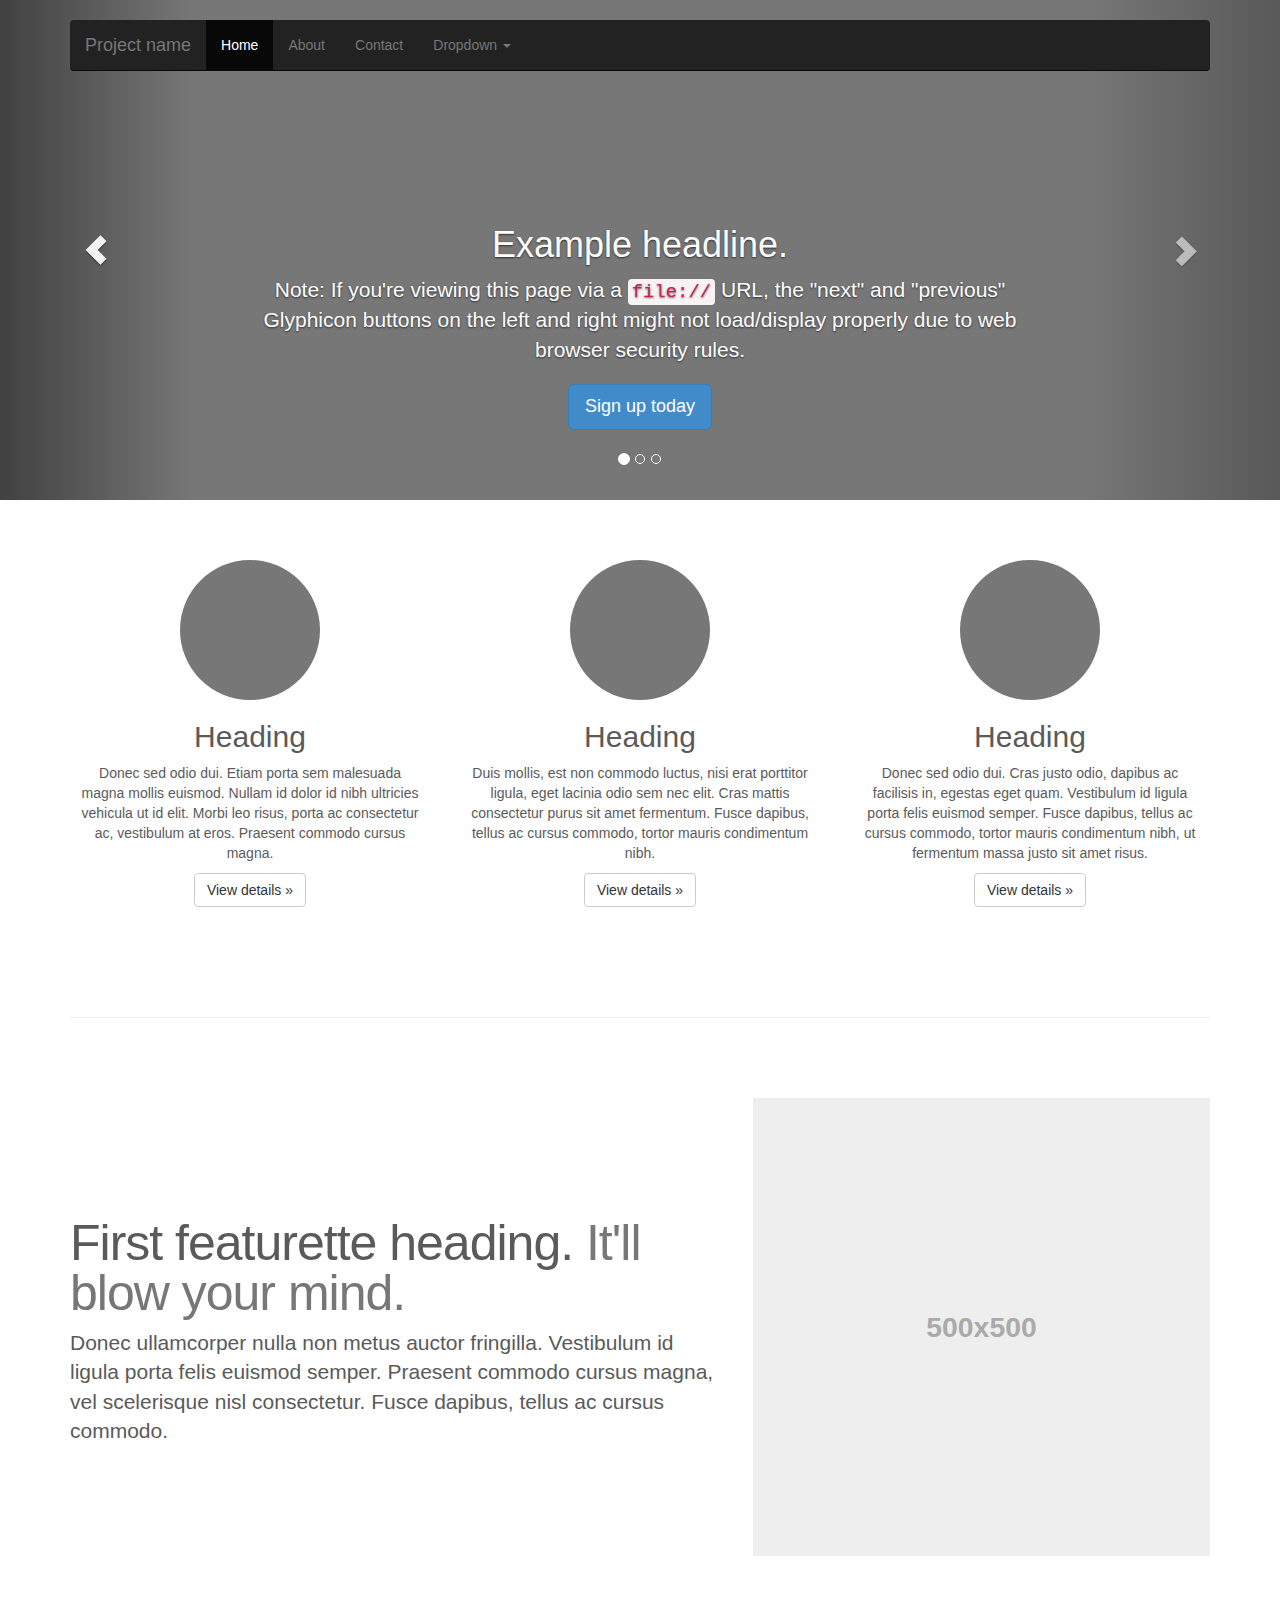
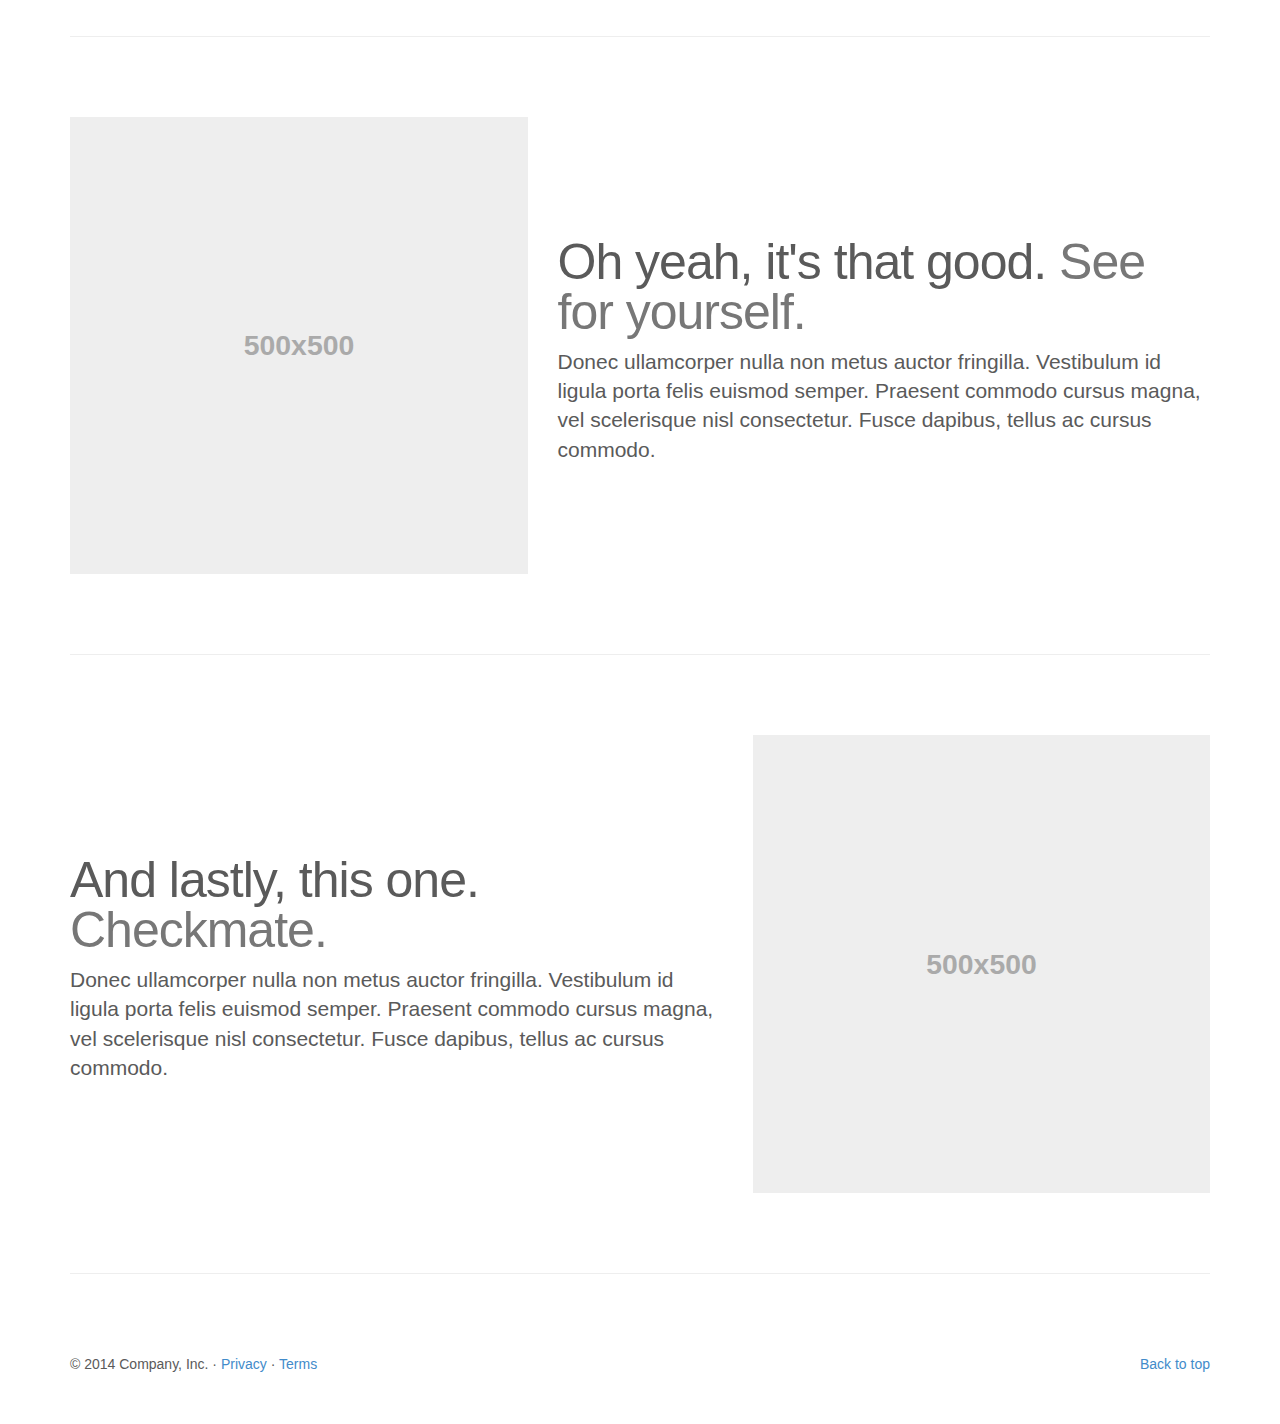
<file: site/assets/examples/carousel/index.html>
<!DOCTYPE html>
<html lang="en">
  <head>
    <meta charset="utf-8">
    <meta http-equiv="X-UA-Compatible" content="IE=edge">
    <meta name="viewport" content="width=device-width, initial-scale=1">
    <meta name="description" content="">
    <meta name="author" content="">
    <link rel="icon" href="../../favicon.ico">

    <title>Carousel Template for Bootstrap</title>

    <!-- Bootstrap core CSS -->
    <link href="../../dist/css/bootstrap.min.css" rel="stylesheet">

    <!-- Just for debugging purposes. Don't actually copy these 2 lines! -->
    <!--[if lt IE 9]><script src="../../assets/js/ie8-responsive-file-warning.js"></script><![endif]-->
    <script src="../../assets/js/ie-emulation-modes-warning.js"></script>

    <!-- HTML5 shim and Respond.js IE8 support of HTML5 elements and media queries -->
    <!--[if lt IE 9]>
      <script src="https://oss.maxcdn.com/html5shiv/3.7.2/html5shiv.min.js"></script>
      <script src="https://oss.maxcdn.com/respond/1.4.2/respond.min.js"></script>
    <![endif]-->

    <!-- Custom styles for this template -->
    <link href="carousel.css" rel="stylesheet">
  </head>
<!-- NAVBAR
================================================== -->
  <body>
    <div class="navbar-wrapper">
      <div class="container">

        <div class="navbar navbar-inverse navbar-static-top" role="navigation">
          <div class="container">
            <div class="navbar-header">
              <button type="button" class="navbar-toggle collapsed" data-toggle="collapse" data-target=".navbar-collapse">
                <span class="sr-only">Toggle navigation</span>
                <span class="icon-bar"></span>
                <span class="icon-bar"></span>
                <span class="icon-bar"></span>
              </button>
              <a class="navbar-brand" href="#">Project name</a>
            </div>
            <div class="navbar-collapse collapse">
              <ul class="nav navbar-nav">
                <li class="active"><a href="#">Home</a></li>
                <li><a href="#about">About</a></li>
                <li><a href="#contact">Contact</a></li>
                <li class="dropdown">
                  <a href="#" class="dropdown-toggle" data-toggle="dropdown">Dropdown <span class="caret"></span></a>
                  <ul class="dropdown-menu" role="menu">
                    <li><a href="#">Action</a></li>
                    <li><a href="#">Another action</a></li>
                    <li><a href="#">Something else here</a></li>
                    <li class="divider"></li>
                    <li class="dropdown-header">Nav header</li>
                    <li><a href="#">Separated link</a></li>
                    <li><a href="#">One more separated link</a></li>
                  </ul>
                </li>
              </ul>
            </div>
          </div>
        </div>

      </div>
    </div>


    <!-- Carousel
    ================================================== -->
    <div id="myCarousel" class="carousel slide" data-ride="carousel">
      <!-- Indicators -->
      <ol class="carousel-indicators">
        <li data-target="#myCarousel" data-slide-to="0" class="active"></li>
        <li data-target="#myCarousel" data-slide-to="1"></li>
        <li data-target="#myCarousel" data-slide-to="2"></li>
      </ol>
      <div class="carousel-inner" role="listbox">
        <div class="item active">
          <img src="[data-uri]" alt="First slide">
          <div class="container">
            <div class="carousel-caption">
              <h1>Example headline.</h1>
              <p>Note: If you're viewing this page via a <code>file://</code> URL, the "next" and "previous" Glyphicon buttons on the left and right might not load/display properly due to web browser security rules.</p>
              <p><a class="btn btn-lg btn-primary" href="#" role="button">Sign up today</a></p>
            </div>
          </div>
        </div>
        <div class="item">
          <img src="[data-uri]" alt="Second slide">
          <div class="container">
            <div class="carousel-caption">
              <h1>Another example headline.</h1>
              <p>Cras justo odio, dapibus ac facilisis in, egestas eget quam. Donec id elit non mi porta gravida at eget metus. Nullam id dolor id nibh ultricies vehicula ut id elit.</p>
              <p><a class="btn btn-lg btn-primary" href="#" role="button">Learn more</a></p>
            </div>
          </div>
        </div>
        <div class="item">
          <img src="[data-uri]" alt="Third slide">
          <div class="container">
            <div class="carousel-caption">
              <h1>One more for good measure.</h1>
              <p>Cras justo odio, dapibus ac facilisis in, egestas eget quam. Donec id elit non mi porta gravida at eget metus. Nullam id dolor id nibh ultricies vehicula ut id elit.</p>
              <p><a class="btn btn-lg btn-primary" href="#" role="button">Browse gallery</a></p>
            </div>
          </div>
        </div>
      </div>
      <a class="left carousel-control" href="#myCarousel" role="button" data-slide="prev">
        <span class="glyphicon glyphicon-chevron-left"></span>
        <span class="sr-only">Previous</span>
      </a>
      <a class="right carousel-control" href="#myCarousel" role="button" data-slide="next">
        <span class="glyphicon glyphicon-chevron-right"></span>
        <span class="sr-only">Next</span>
      </a>
    </div><!-- /.carousel -->



    <!-- Marketing messaging and featurettes
    ================================================== -->
    <!-- Wrap the rest of the page in another container to center all the content. -->

    <div class="container marketing">

      <!-- Three columns of text below the carousel -->
      <div class="row">
        <div class="col-lg-4">
          <img class="img-circle" src="[data-uri]" alt="Generic placeholder image" style="width: 140px; height: 140px;">
          <h2>Heading</h2>
          <p>Donec sed odio dui. Etiam porta sem malesuada magna mollis euismod. Nullam id dolor id nibh ultricies vehicula ut id elit. Morbi leo risus, porta ac consectetur ac, vestibulum at eros. Praesent commodo cursus magna.</p>
          <p><a class="btn btn-default" href="#" role="button">View details &raquo;</a></p>
        </div><!-- /.col-lg-4 -->
        <div class="col-lg-4">
          <img class="img-circle" src="[data-uri]" alt="Generic placeholder image" style="width: 140px; height: 140px;">
          <h2>Heading</h2>
          <p>Duis mollis, est non commodo luctus, nisi erat porttitor ligula, eget lacinia odio sem nec elit. Cras mattis consectetur purus sit amet fermentum. Fusce dapibus, tellus ac cursus commodo, tortor mauris condimentum nibh.</p>
          <p><a class="btn btn-default" href="#" role="button">View details &raquo;</a></p>
        </div><!-- /.col-lg-4 -->
        <div class="col-lg-4">
          <img class="img-circle" src="[data-uri]" alt="Generic placeholder image" style="width: 140px; height: 140px;">
          <h2>Heading</h2>
          <p>Donec sed odio dui. Cras justo odio, dapibus ac facilisis in, egestas eget quam. Vestibulum id ligula porta felis euismod semper. Fusce dapibus, tellus ac cursus commodo, tortor mauris condimentum nibh, ut fermentum massa justo sit amet risus.</p>
          <p><a class="btn btn-default" href="#" role="button">View details &raquo;</a></p>
        </div><!-- /.col-lg-4 -->
      </div><!-- /.row -->


      <!-- START THE FEATURETTES -->

      <hr class="featurette-divider">

      <div class="row featurette">
        <div class="col-md-7">
          <h2 class="featurette-heading">First featurette heading. <span class="text-muted">It'll blow your mind.</span></h2>
          <p class="lead">Donec ullamcorper nulla non metus auctor fringilla. Vestibulum id ligula porta felis euismod semper. Praesent commodo cursus magna, vel scelerisque nisl consectetur. Fusce dapibus, tellus ac cursus commodo.</p>
        </div>
        <div class="col-md-5">
          <img class="featurette-image img-responsive" data-src="holder.js/500x500/auto" alt="Generic placeholder image">
        </div>
      </div>

      <hr class="featurette-divider">

      <div class="row featurette">
        <div class="col-md-5">
          <img class="featurette-image img-responsive" data-src="holder.js/500x500/auto" alt="Generic placeholder image">
        </div>
        <div class="col-md-7">
          <h2 class="featurette-heading">Oh yeah, it's that good. <span class="text-muted">See for yourself.</span></h2>
          <p class="lead">Donec ullamcorper nulla non metus auctor fringilla. Vestibulum id ligula porta felis euismod semper. Praesent commodo cursus magna, vel scelerisque nisl consectetur. Fusce dapibus, tellus ac cursus commodo.</p>
        </div>
      </div>

      <hr class="featurette-divider">

      <div class="row featurette">
        <div class="col-md-7">
          <h2 class="featurette-heading">And lastly, this one. <span class="text-muted">Checkmate.</span></h2>
          <p class="lead">Donec ullamcorper nulla non metus auctor fringilla. Vestibulum id ligula porta felis euismod semper. Praesent commodo cursus magna, vel scelerisque nisl consectetur. Fusce dapibus, tellus ac cursus commodo.</p>
        </div>
        <div class="col-md-5">
          <img class="featurette-image img-responsive" data-src="holder.js/500x500/auto" alt="Generic placeholder image">
        </div>
      </div>

      <hr class="featurette-divider">

      <!-- /END THE FEATURETTES -->


      <!-- FOOTER -->
      <footer>
        <p class="pull-right"><a href="#">Back to top</a></p>
        <p>&copy; 2014 Company, Inc. &middot; <a href="#">Privacy</a> &middot; <a href="#">Terms</a></p>
      </footer>

    </div><!-- /.container -->


    <!-- Bootstrap core JavaScript
    ================================================== -->
    <!-- Placed at the end of the document so the pages load faster -->
    <script src="https://ajax.googleapis.com/ajax/libs/jquery/1.11.1/jquery.min.js"></script>
    <script src="../../dist/js/bootstrap.min.js"></script>
    <script src="../../assets/js/docs.min.js"></script>
    <!-- IE10 viewport hack for Surface/desktop Windows 8 bug -->
    <script src="../../assets/js/ie10-viewport-bug-workaround.js"></script>
  </body>
</html>
</file>
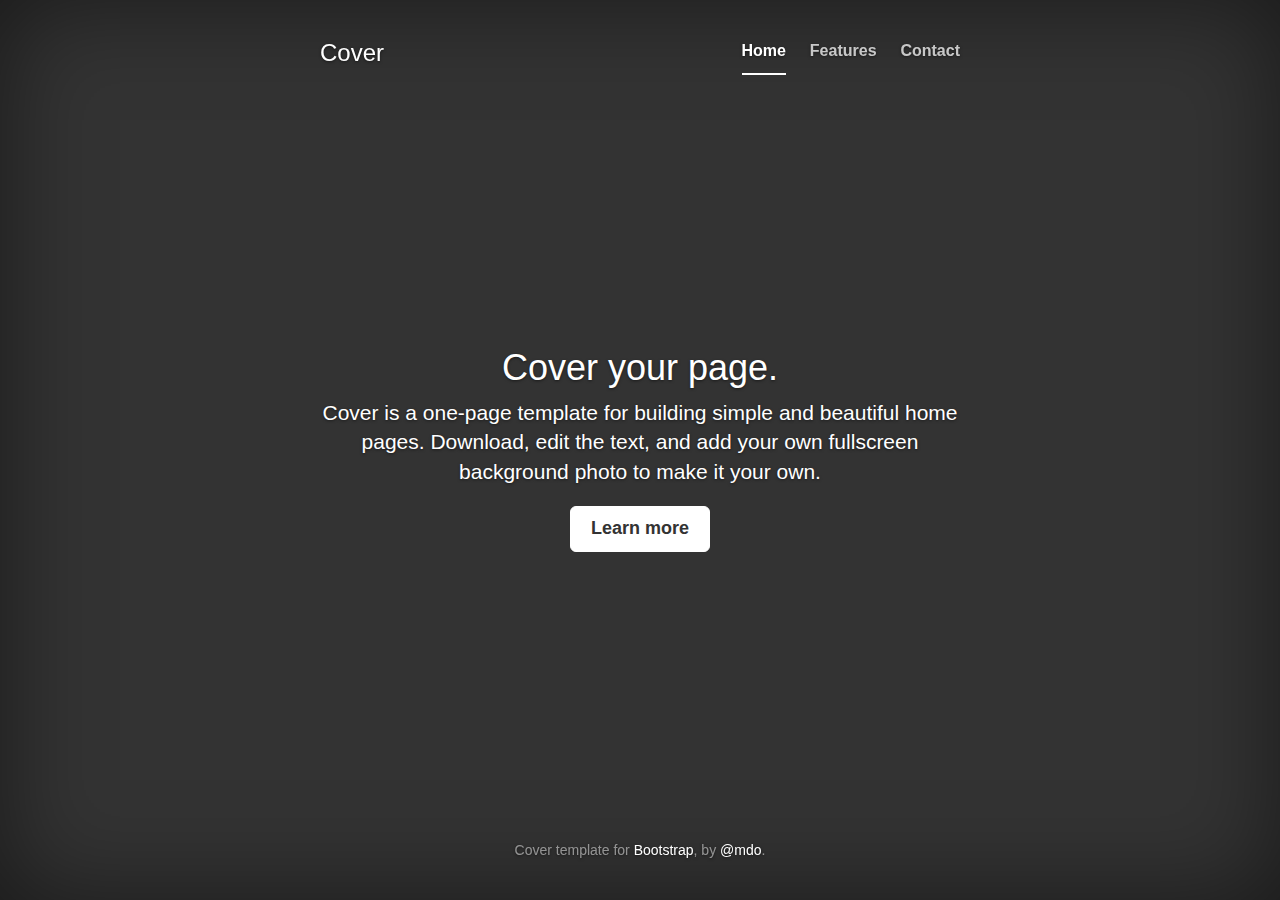
<file: site/assets/examples/cover/index.html>
<!DOCTYPE html>
<html lang="en">
  <head>
    <meta charset="utf-8">
    <meta http-equiv="X-UA-Compatible" content="IE=edge">
    <meta name="viewport" content="width=device-width, initial-scale=1">
    <meta name="description" content="">
    <meta name="author" content="">
    <link rel="icon" href="../../favicon.ico">

    <title>Cover Template for Bootstrap</title>

    <!-- Bootstrap core CSS -->
    <link href="../../dist/css/bootstrap.min.css" rel="stylesheet">

    <!-- Custom styles for this template -->
    <link href="cover.css" rel="stylesheet">

    <!-- Just for debugging purposes. Don't actually copy these 2 lines! -->
    <!--[if lt IE 9]><script src="../../assets/js/ie8-responsive-file-warning.js"></script><![endif]-->
    <script src="../../assets/js/ie-emulation-modes-warning.js"></script>

    <!-- HTML5 shim and Respond.js IE8 support of HTML5 elements and media queries -->
    <!--[if lt IE 9]>
      <script src="https://oss.maxcdn.com/html5shiv/3.7.2/html5shiv.min.js"></script>
      <script src="https://oss.maxcdn.com/respond/1.4.2/respond.min.js"></script>
    <![endif]-->
  </head>

  <body>

    <div class="site-wrapper">

      <div class="site-wrapper-inner">

        <div class="cover-container">

          <div class="masthead clearfix">
            <div class="inner">
              <h3 class="masthead-brand">Cover</h3>
              <ul class="nav masthead-nav">
                <li class="active"><a href="#">Home</a></li>
                <li><a href="#">Features</a></li>
                <li><a href="#">Contact</a></li>
              </ul>
            </div>
          </div>

          <div class="inner cover">
            <h1 class="cover-heading">Cover your page.</h1>
            <p class="lead">Cover is a one-page template for building simple and beautiful home pages. Download, edit the text, and add your own fullscreen background photo to make it your own.</p>
            <p class="lead">
              <a href="#" class="btn btn-lg btn-default">Learn more</a>
            </p>
          </div>

          <div class="mastfoot">
            <div class="inner">
              <p>Cover template for <a href="http://getbootstrap.com">Bootstrap</a>, by <a href="https://twitter.com/mdo">@mdo</a>.</p>
            </div>
          </div>

        </div>

      </div>

    </div>

    <!-- Bootstrap core JavaScript
    ================================================== -->
    <!-- Placed at the end of the document so the pages load faster -->
    <script src="https://ajax.googleapis.com/ajax/libs/jquery/1.11.1/jquery.min.js"></script>
    <script src="../../dist/js/bootstrap.min.js"></script>
    <script src="../../assets/js/docs.min.js"></script>
    <!-- IE10 viewport hack for Surface/desktop Windows 8 bug -->
    <script src="../../assets/js/ie10-viewport-bug-workaround.js"></script>
  </body>
</html>
</file>
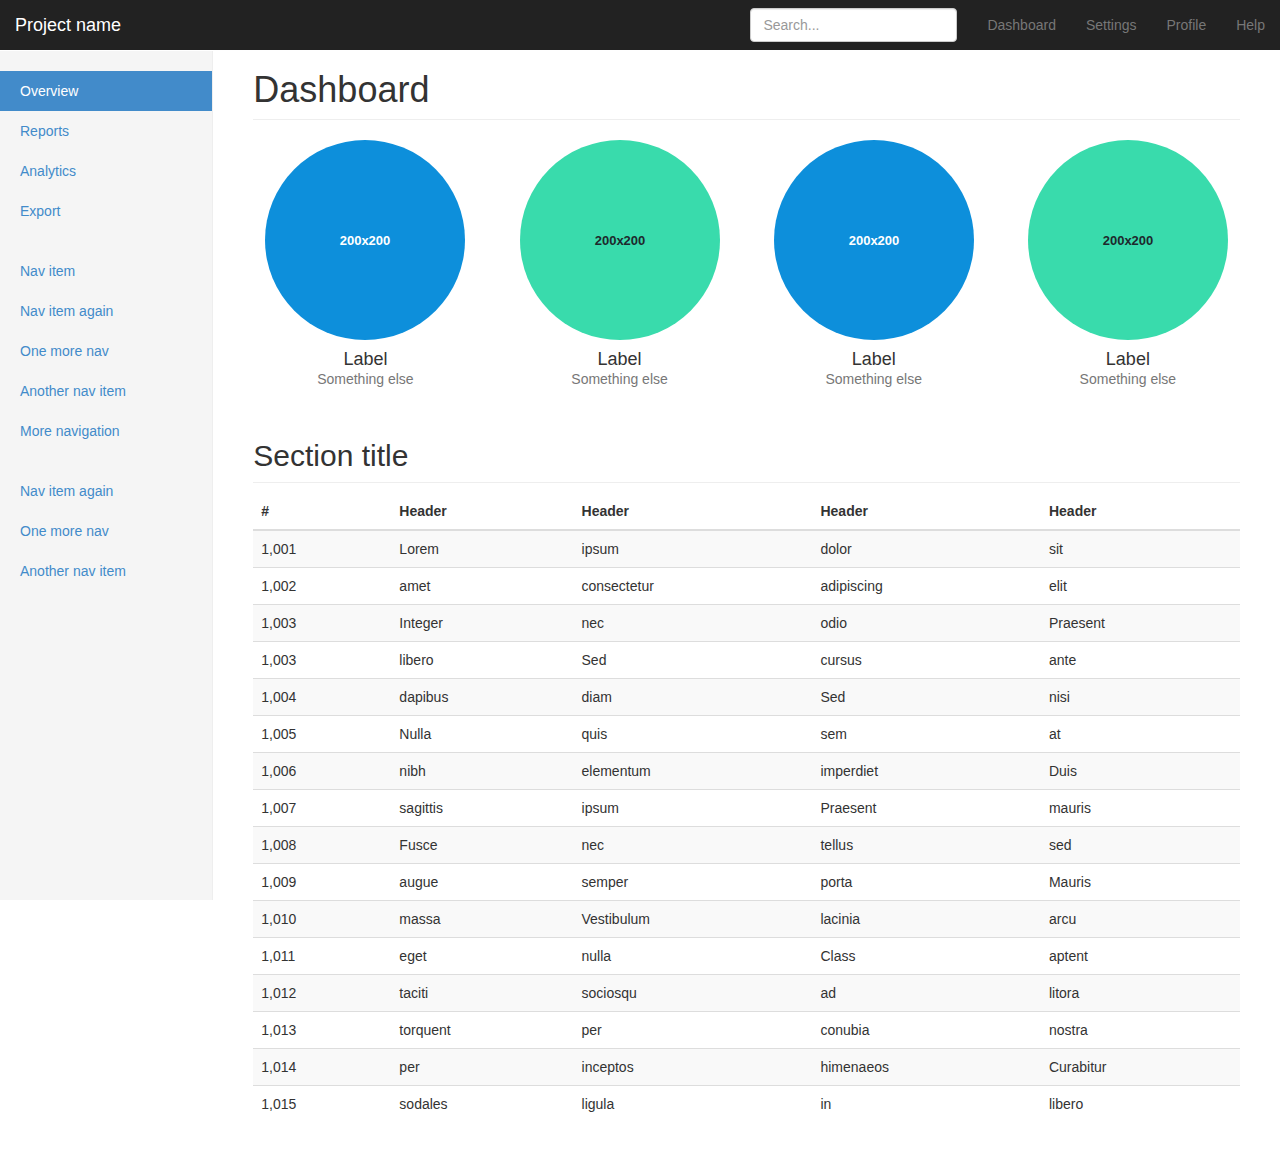
<file: site/assets/examples/dashboard/index.html>
<!DOCTYPE html>
<html lang="en">
  <head>
    <meta charset="utf-8">
    <meta http-equiv="X-UA-Compatible" content="IE=edge">
    <meta name="viewport" content="width=device-width, initial-scale=1">
    <meta name="description" content="">
    <meta name="author" content="">
    <link rel="icon" href="../../favicon.ico">

    <title>Dashboard Template for Bootstrap</title>

    <!-- Bootstrap core CSS -->
    <link href="../../dist/css/bootstrap.min.css" rel="stylesheet">

    <!-- Custom styles for this template -->
    <link href="dashboard.css" rel="stylesheet">

    <!-- Just for debugging purposes. Don't actually copy these 2 lines! -->
    <!--[if lt IE 9]><script src="../../assets/js/ie8-responsive-file-warning.js"></script><![endif]-->
    <script src="../../assets/js/ie-emulation-modes-warning.js"></script>

    <!-- HTML5 shim and Respond.js IE8 support of HTML5 elements and media queries -->
    <!--[if lt IE 9]>
      <script src="https://oss.maxcdn.com/html5shiv/3.7.2/html5shiv.min.js"></script>
      <script src="https://oss.maxcdn.com/respond/1.4.2/respond.min.js"></script>
    <![endif]-->
  </head>

  <body>

    <div class="navbar navbar-inverse navbar-fixed-top" role="navigation">
      <div class="container-fluid">
        <div class="navbar-header">
          <button type="button" class="navbar-toggle collapsed" data-toggle="collapse" data-target=".navbar-collapse">
            <span class="sr-only">Toggle navigation</span>
            <span class="icon-bar"></span>
            <span class="icon-bar"></span>
            <span class="icon-bar"></span>
          </button>
          <a class="navbar-brand" href="#">Project name</a>
        </div>
        <div class="navbar-collapse collapse">
          <ul class="nav navbar-nav navbar-right">
            <li><a href="#">Dashboard</a></li>
            <li><a href="#">Settings</a></li>
            <li><a href="#">Profile</a></li>
            <li><a href="#">Help</a></li>
          </ul>
          <form class="navbar-form navbar-right">
            <input type="text" class="form-control" placeholder="Search...">
          </form>
        </div>
      </div>
    </div>

    <div class="container-fluid">
      <div class="row">
        <div class="col-sm-3 col-md-2 sidebar">
          <ul class="nav nav-sidebar">
            <li class="active"><a href="#">Overview</a></li>
            <li><a href="#">Reports</a></li>
            <li><a href="#">Analytics</a></li>
            <li><a href="#">Export</a></li>
          </ul>
          <ul class="nav nav-sidebar">
            <li><a href="">Nav item</a></li>
            <li><a href="">Nav item again</a></li>
            <li><a href="">One more nav</a></li>
            <li><a href="">Another nav item</a></li>
            <li><a href="">More navigation</a></li>
          </ul>
          <ul class="nav nav-sidebar">
            <li><a href="">Nav item again</a></li>
            <li><a href="">One more nav</a></li>
            <li><a href="">Another nav item</a></li>
          </ul>
        </div>
        <div class="col-sm-9 col-sm-offset-3 col-md-10 col-md-offset-2 main">
          <h1 class="page-header">Dashboard</h1>

          <div class="row placeholders">
            <div class="col-xs-6 col-sm-3 placeholder">
              <img data-src="holder.js/200x200/auto/sky" class="img-responsive" alt="Generic placeholder thumbnail">
              <h4>Label</h4>
              <span class="text-muted">Something else</span>
            </div>
            <div class="col-xs-6 col-sm-3 placeholder">
              <img data-src="holder.js/200x200/auto/vine" class="img-responsive" alt="Generic placeholder thumbnail">
              <h4>Label</h4>
              <span class="text-muted">Something else</span>
            </div>
            <div class="col-xs-6 col-sm-3 placeholder">
              <img data-src="holder.js/200x200/auto/sky" class="img-responsive" alt="Generic placeholder thumbnail">
              <h4>Label</h4>
              <span class="text-muted">Something else</span>
            </div>
            <div class="col-xs-6 col-sm-3 placeholder">
              <img data-src="holder.js/200x200/auto/vine" class="img-responsive" alt="Generic placeholder thumbnail">
              <h4>Label</h4>
              <span class="text-muted">Something else</span>
            </div>
          </div>

          <h2 class="sub-header">Section title</h2>
          <div class="table-responsive">
            <table class="table table-striped">
              <thead>
                <tr>
                  <th>#</th>
                  <th>Header</th>
                  <th>Header</th>
                  <th>Header</th>
                  <th>Header</th>
                </tr>
              </thead>
              <tbody>
                <tr>
                  <td>1,001</td>
                  <td>Lorem</td>
                  <td>ipsum</td>
                  <td>dolor</td>
                  <td>sit</td>
                </tr>
                <tr>
                  <td>1,002</td>
                  <td>amet</td>
                  <td>consectetur</td>
                  <td>adipiscing</td>
                  <td>elit</td>
                </tr>
                <tr>
                  <td>1,003</td>
                  <td>Integer</td>
                  <td>nec</td>
                  <td>odio</td>
                  <td>Praesent</td>
                </tr>
                <tr>
                  <td>1,003</td>
                  <td>libero</td>
                  <td>Sed</td>
                  <td>cursus</td>
                  <td>ante</td>
                </tr>
                <tr>
                  <td>1,004</td>
                  <td>dapibus</td>
                  <td>diam</td>
                  <td>Sed</td>
                  <td>nisi</td>
                </tr>
                <tr>
                  <td>1,005</td>
                  <td>Nulla</td>
                  <td>quis</td>
                  <td>sem</td>
                  <td>at</td>
                </tr>
                <tr>
                  <td>1,006</td>
                  <td>nibh</td>
                  <td>elementum</td>
                  <td>imperdiet</td>
                  <td>Duis</td>
                </tr>
                <tr>
                  <td>1,007</td>
                  <td>sagittis</td>
                  <td>ipsum</td>
                  <td>Praesent</td>
                  <td>mauris</td>
                </tr>
                <tr>
                  <td>1,008</td>
                  <td>Fusce</td>
                  <td>nec</td>
                  <td>tellus</td>
                  <td>sed</td>
                </tr>
                <tr>
                  <td>1,009</td>
                  <td>augue</td>
                  <td>semper</td>
                  <td>porta</td>
                  <td>Mauris</td>
                </tr>
                <tr>
                  <td>1,010</td>
                  <td>massa</td>
                  <td>Vestibulum</td>
                  <td>lacinia</td>
                  <td>arcu</td>
                </tr>
                <tr>
                  <td>1,011</td>
                  <td>eget</td>
                  <td>nulla</td>
                  <td>Class</td>
                  <td>aptent</td>
                </tr>
                <tr>
                  <td>1,012</td>
                  <td>taciti</td>
                  <td>sociosqu</td>
                  <td>ad</td>
                  <td>litora</td>
                </tr>
                <tr>
                  <td>1,013</td>
                  <td>torquent</td>
                  <td>per</td>
                  <td>conubia</td>
                  <td>nostra</td>
                </tr>
                <tr>
                  <td>1,014</td>
                  <td>per</td>
                  <td>inceptos</td>
                  <td>himenaeos</td>
                  <td>Curabitur</td>
                </tr>
                <tr>
                  <td>1,015</td>
                  <td>sodales</td>
                  <td>ligula</td>
                  <td>in</td>
                  <td>libero</td>
                </tr>
              </tbody>
            </table>
          </div>
        </div>
      </div>
    </div>

    <!-- Bootstrap core JavaScript
    ================================================== -->
    <!-- Placed at the end of the document so the pages load faster -->
    <script src="https://ajax.googleapis.com/ajax/libs/jquery/1.11.1/jquery.min.js"></script>
    <script src="../../dist/js/bootstrap.min.js"></script>
    <script src="../../assets/js/docs.min.js"></script>
    <!-- IE10 viewport hack for Surface/desktop Windows 8 bug -->
    <script src="../../assets/js/ie10-viewport-bug-workaround.js"></script>
  </body>
</html>
</file>
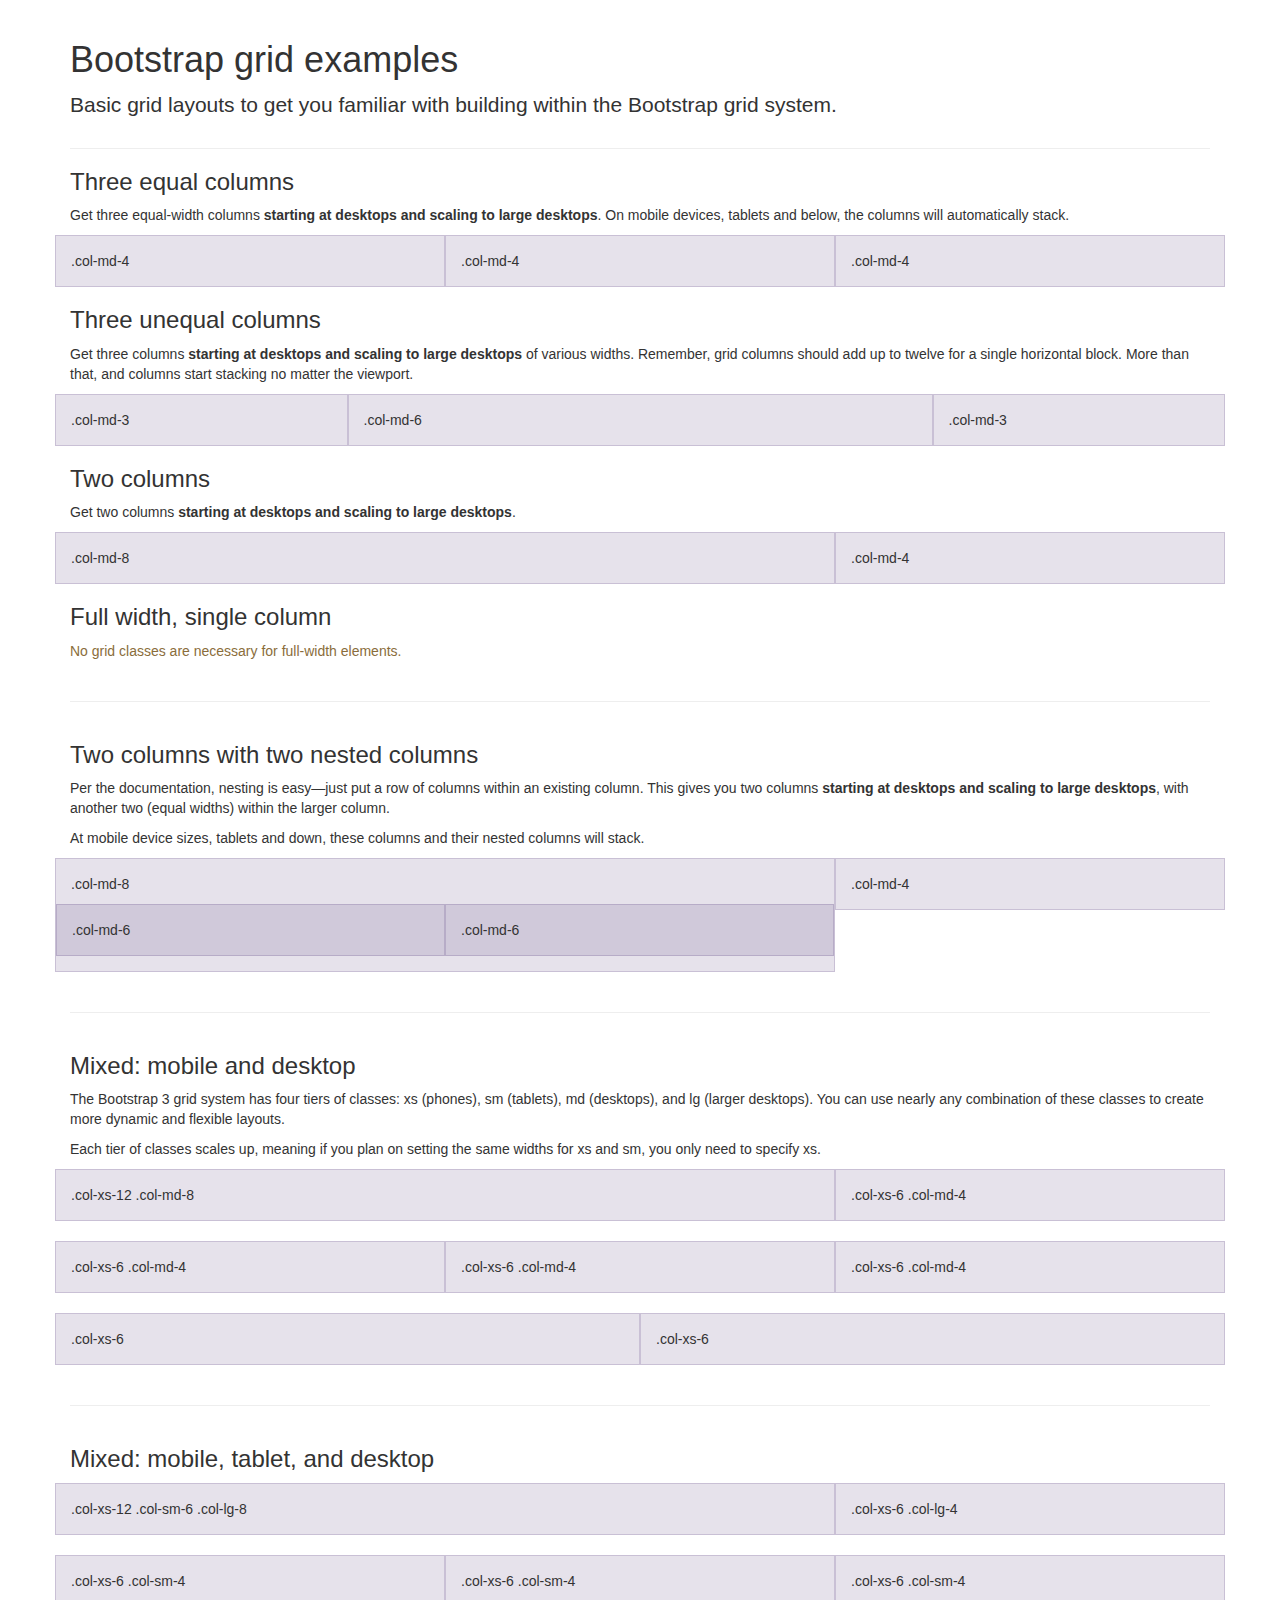
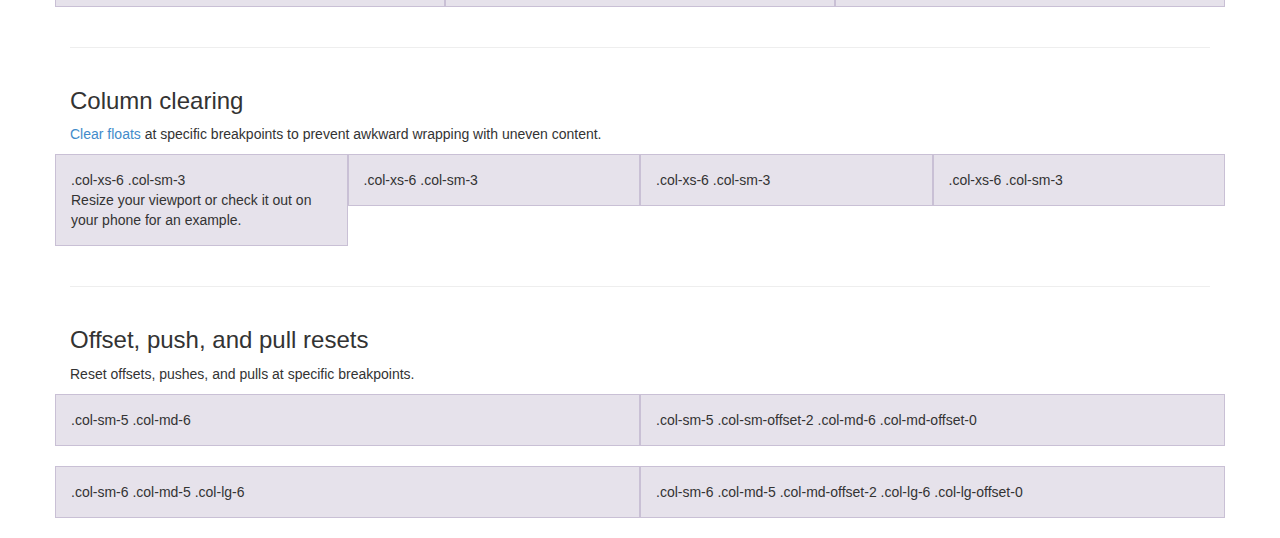
<file: site/assets/examples/grid/index.html>
<!DOCTYPE html>
<html lang="en">
  <head>
    <meta charset="utf-8">
    <meta http-equiv="X-UA-Compatible" content="IE=edge">
    <meta name="viewport" content="width=device-width, initial-scale=1">
    <meta name="description" content="">
    <meta name="author" content="">
    <link rel="icon" href="../../favicon.ico">

    <title>Grid Template for Bootstrap</title>

    <!-- Bootstrap core CSS -->
    <link href="../../dist/css/bootstrap.min.css" rel="stylesheet">

    <!-- Custom styles for this template -->
    <link href="grid.css" rel="stylesheet">

    <!-- Just for debugging purposes. Don't actually copy these 2 lines! -->
    <!--[if lt IE 9]><script src="../../assets/js/ie8-responsive-file-warning.js"></script><![endif]-->
    <script src="../../assets/js/ie-emulation-modes-warning.js"></script>

    <!-- HTML5 shim and Respond.js IE8 support of HTML5 elements and media queries -->
    <!--[if lt IE 9]>
      <script src="https://oss.maxcdn.com/html5shiv/3.7.2/html5shiv.min.js"></script>
      <script src="https://oss.maxcdn.com/respond/1.4.2/respond.min.js"></script>
    <![endif]-->
  </head>

  <body>
    <div class="container">

      <div class="page-header">
        <h1>Bootstrap grid examples</h1>
        <p class="lead">Basic grid layouts to get you familiar with building within the Bootstrap grid system.</p>
      </div>

      <h3>Three equal columns</h3>
      <p>Get three equal-width columns <strong>starting at desktops and scaling to large desktops</strong>. On mobile devices, tablets and below, the columns will automatically stack.</p>
      <div class="row">
        <div class="col-md-4">.col-md-4</div>
        <div class="col-md-4">.col-md-4</div>
        <div class="col-md-4">.col-md-4</div>
      </div>

      <h3>Three unequal columns</h3>
      <p>Get three columns <strong>starting at desktops and scaling to large desktops</strong> of various widths. Remember, grid columns should add up to twelve for a single horizontal block. More than that, and columns start stacking no matter the viewport.</p>
      <div class="row">
        <div class="col-md-3">.col-md-3</div>
        <div class="col-md-6">.col-md-6</div>
        <div class="col-md-3">.col-md-3</div>
      </div>

      <h3>Two columns</h3>
      <p>Get two columns <strong>starting at desktops and scaling to large desktops</strong>.</p>
      <div class="row">
        <div class="col-md-8">.col-md-8</div>
        <div class="col-md-4">.col-md-4</div>
      </div>

      <h3>Full width, single column</h3>
      <p class="text-warning">No grid classes are necessary for full-width elements.</p>

      <hr>

      <h3>Two columns with two nested columns</h3>
      <p>Per the documentation, nesting is easy—just put a row of columns within an existing column. This gives you two columns <strong>starting at desktops and scaling to large desktops</strong>, with another two (equal widths) within the larger column.</p>
      <p>At mobile device sizes, tablets and down, these columns and their nested columns will stack.</p>
      <div class="row">
        <div class="col-md-8">
          .col-md-8
          <div class="row">
            <div class="col-md-6">.col-md-6</div>
            <div class="col-md-6">.col-md-6</div>
          </div>
        </div>
        <div class="col-md-4">.col-md-4</div>
      </div>

      <hr>

      <h3>Mixed: mobile and desktop</h3>
      <p>The Bootstrap 3 grid system has four tiers of classes: xs (phones), sm (tablets), md (desktops), and lg (larger desktops). You can use nearly any combination of these classes to create more dynamic and flexible layouts.</p>
      <p>Each tier of classes scales up, meaning if you plan on setting the same widths for xs and sm, you only need to specify xs.</p>
      <div class="row">
        <div class="col-xs-12 col-md-8">.col-xs-12 .col-md-8</div>
        <div class="col-xs-6 col-md-4">.col-xs-6 .col-md-4</div>
      </div>
      <div class="row">
        <div class="col-xs-6 col-md-4">.col-xs-6 .col-md-4</div>
        <div class="col-xs-6 col-md-4">.col-xs-6 .col-md-4</div>
        <div class="col-xs-6 col-md-4">.col-xs-6 .col-md-4</div>
      </div>
      <div class="row">
        <div class="col-xs-6">.col-xs-6</div>
        <div class="col-xs-6">.col-xs-6</div>
      </div>

      <hr>

      <h3>Mixed: mobile, tablet, and desktop</h3>
      <p></p>
      <div class="row">
        <div class="col-xs-12 col-sm-6 col-lg-8">.col-xs-12 .col-sm-6 .col-lg-8</div>
        <div class="col-xs-6 col-lg-4">.col-xs-6 .col-lg-4</div>
      </div>
      <div class="row">
        <div class="col-xs-6 col-sm-4">.col-xs-6 .col-sm-4</div>
        <div class="col-xs-6 col-sm-4">.col-xs-6 .col-sm-4</div>
        <div class="col-xs-6 col-sm-4">.col-xs-6 .col-sm-4</div>
      </div>

      <hr>

      <h3>Column clearing</h3>
      <p><a href="http://getbootstrap.com/css/#grid-responsive-resets">Clear floats</a> at specific breakpoints to prevent awkward wrapping with uneven content.</p>
      <div class="row">
        <div class="col-xs-6 col-sm-3">
          .col-xs-6 .col-sm-3
          <br>
          Resize your viewport or check it out on your phone for an example.
        </div>
        <div class="col-xs-6 col-sm-3">.col-xs-6 .col-sm-3</div>

        <!-- Add the extra clearfix for only the required viewport -->
        <div class="clearfix visible-xs"></div>

        <div class="col-xs-6 col-sm-3">.col-xs-6 .col-sm-3</div>
        <div class="col-xs-6 col-sm-3">.col-xs-6 .col-sm-3</div>
      </div>

      <hr>

      <h3>Offset, push, and pull resets</h3>
      <p>Reset offsets, pushes, and pulls at specific breakpoints.</p>
      <div class="row">
        <div class="col-sm-5 col-md-6">.col-sm-5 .col-md-6</div>
        <div class="col-sm-5 col-sm-offset-2 col-md-6 col-md-offset-0">.col-sm-5 .col-sm-offset-2 .col-md-6 .col-md-offset-0</div>
      </div>
      <div class="row">
        <div class="col-sm-6 col-md-5 col-lg-6">.col-sm-6 .col-md-5 .col-lg-6</div>
        <div class="col-sm-6 col-md-5 col-md-offset-2 col-lg-6 col-lg-offset-0">.col-sm-6 .col-md-5 .col-md-offset-2 .col-lg-6 .col-lg-offset-0</div>
      </div>


    </div> <!-- /container -->


    <!-- IE10 viewport hack for Surface/desktop Windows 8 bug -->
    <script src="../../assets/js/ie10-viewport-bug-workaround.js"></script>
  </body>
</html>
</file>
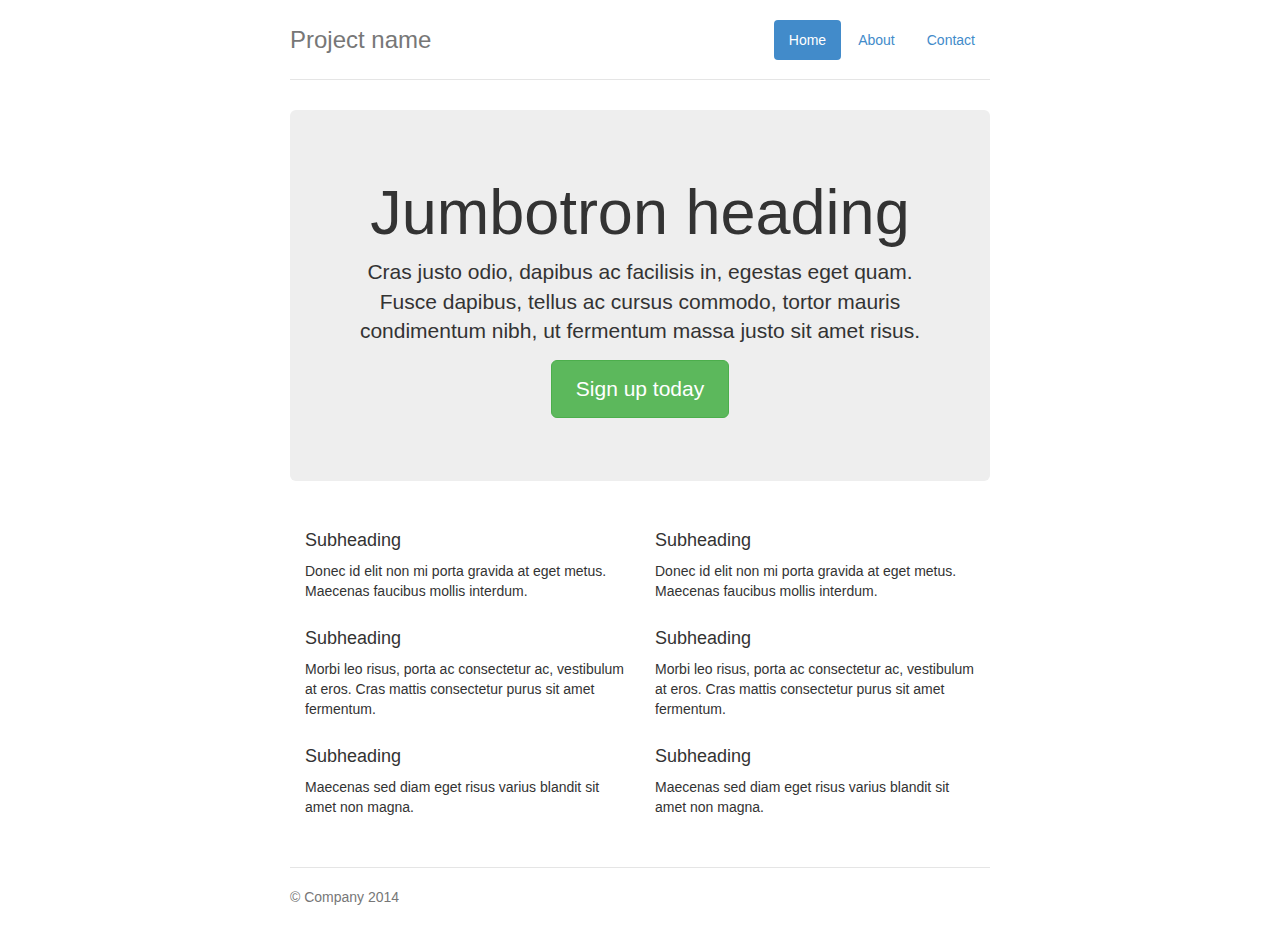
<file: site/assets/examples/jumbotron-narrow/index.html>
<!DOCTYPE html>
<html lang="en">
  <head>
    <meta charset="utf-8">
    <meta http-equiv="X-UA-Compatible" content="IE=edge">
    <meta name="viewport" content="width=device-width, initial-scale=1">
    <meta name="description" content="">
    <meta name="author" content="">
    <link rel="icon" href="../../favicon.ico">

    <title>Narrow Jumbotron Template for Bootstrap</title>

    <!-- Bootstrap core CSS -->
    <link href="../../dist/css/bootstrap.min.css" rel="stylesheet">

    <!-- Custom styles for this template -->
    <link href="jumbotron-narrow.css" rel="stylesheet">

    <!-- Just for debugging purposes. Don't actually copy these 2 lines! -->
    <!--[if lt IE 9]><script src="../../assets/js/ie8-responsive-file-warning.js"></script><![endif]-->
    <script src="../../assets/js/ie-emulation-modes-warning.js"></script>

    <!-- HTML5 shim and Respond.js IE8 support of HTML5 elements and media queries -->
    <!--[if lt IE 9]>
      <script src="https://oss.maxcdn.com/html5shiv/3.7.2/html5shiv.min.js"></script>
      <script src="https://oss.maxcdn.com/respond/1.4.2/respond.min.js"></script>
    <![endif]-->
  </head>

  <body>

    <div class="container">
      <div class="header">
        <ul class="nav nav-pills pull-right" role="tablist">
          <li role="presentation" class="active"><a href="#">Home</a></li>
          <li role="presentation"><a href="#">About</a></li>
          <li role="presentation"><a href="#">Contact</a></li>
        </ul>
        <h3 class="text-muted">Project name</h3>
      </div>

      <div class="jumbotron">
        <h1>Jumbotron heading</h1>
        <p class="lead">Cras justo odio, dapibus ac facilisis in, egestas eget quam. Fusce dapibus, tellus ac cursus commodo, tortor mauris condimentum nibh, ut fermentum massa justo sit amet risus.</p>
        <p><a class="btn btn-lg btn-success" href="#" role="button">Sign up today</a></p>
      </div>

      <div class="row marketing">
        <div class="col-lg-6">
          <h4>Subheading</h4>
          <p>Donec id elit non mi porta gravida at eget metus. Maecenas faucibus mollis interdum.</p>

          <h4>Subheading</h4>
          <p>Morbi leo risus, porta ac consectetur ac, vestibulum at eros. Cras mattis consectetur purus sit amet fermentum.</p>

          <h4>Subheading</h4>
          <p>Maecenas sed diam eget risus varius blandit sit amet non magna.</p>
        </div>

        <div class="col-lg-6">
          <h4>Subheading</h4>
          <p>Donec id elit non mi porta gravida at eget metus. Maecenas faucibus mollis interdum.</p>

          <h4>Subheading</h4>
          <p>Morbi leo risus, porta ac consectetur ac, vestibulum at eros. Cras mattis consectetur purus sit amet fermentum.</p>

          <h4>Subheading</h4>
          <p>Maecenas sed diam eget risus varius blandit sit amet non magna.</p>
        </div>
      </div>

      <div class="footer">
        <p>&copy; Company 2014</p>
      </div>

    </div> <!-- /container -->


    <!-- IE10 viewport hack for Surface/desktop Windows 8 bug -->
    <script src="../../assets/js/ie10-viewport-bug-workaround.js"></script>
  </body>
</html>
</file>
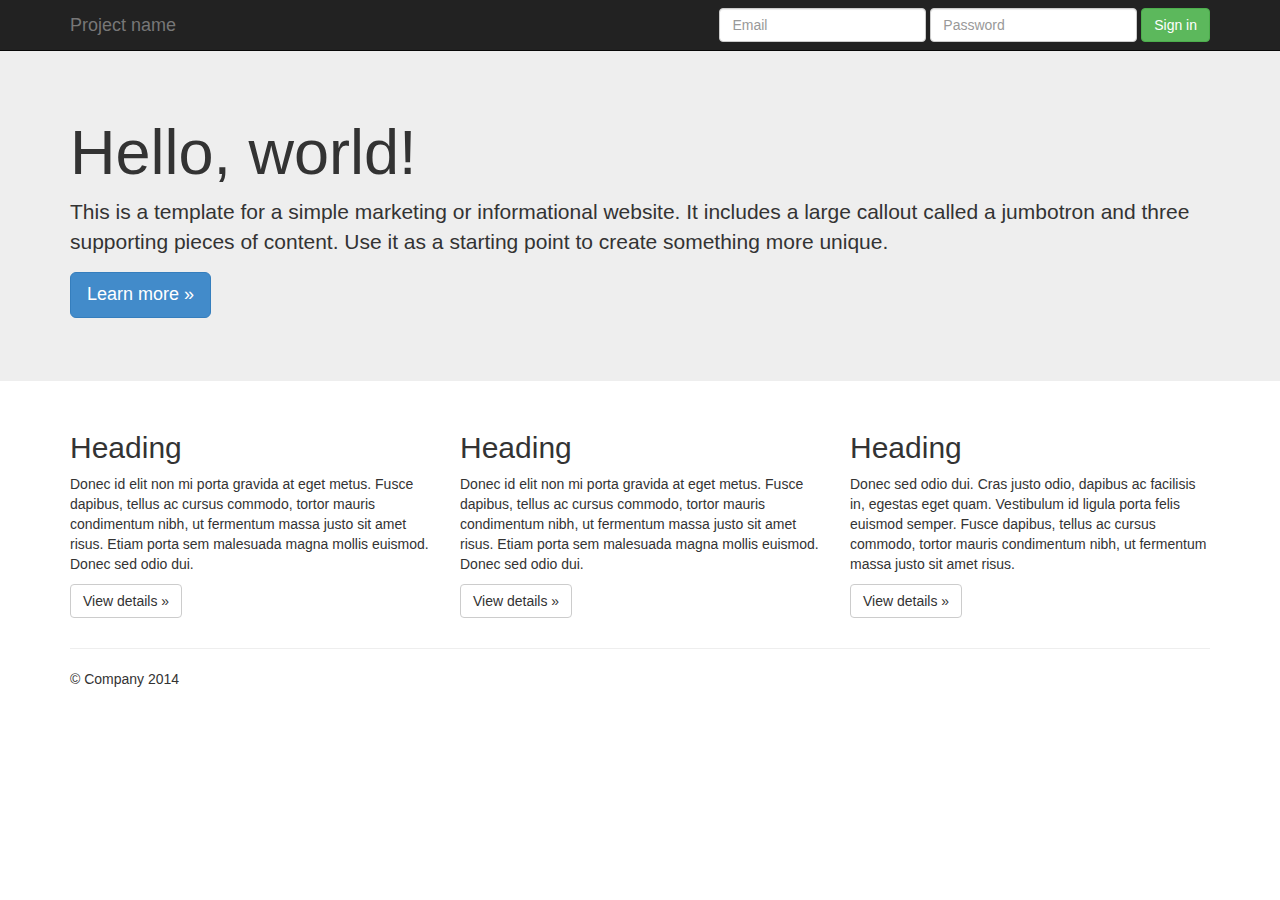
<file: site/assets/examples/jumbotron/index.html>
<!DOCTYPE html>
<html lang="en">
  <head>
    <meta charset="utf-8">
    <meta http-equiv="X-UA-Compatible" content="IE=edge">
    <meta name="viewport" content="width=device-width, initial-scale=1">
    <meta name="description" content="">
    <meta name="author" content="">
    <link rel="icon" href="../../favicon.ico">

    <title>Jumbotron Template for Bootstrap</title>

    <!-- Bootstrap core CSS -->
    <link href="../../dist/css/bootstrap.min.css" rel="stylesheet">

    <!-- Custom styles for this template -->
    <link href="jumbotron.css" rel="stylesheet">

    <!-- Just for debugging purposes. Don't actually copy these 2 lines! -->
    <!--[if lt IE 9]><script src="../../assets/js/ie8-responsive-file-warning.js"></script><![endif]-->
    <script src="../../assets/js/ie-emulation-modes-warning.js"></script>

    <!-- HTML5 shim and Respond.js IE8 support of HTML5 elements and media queries -->
    <!--[if lt IE 9]>
      <script src="https://oss.maxcdn.com/html5shiv/3.7.2/html5shiv.min.js"></script>
      <script src="https://oss.maxcdn.com/respond/1.4.2/respond.min.js"></script>
    <![endif]-->
  </head>

  <body>

    <div class="navbar navbar-inverse navbar-fixed-top" role="navigation">
      <div class="container">
        <div class="navbar-header">
          <button type="button" class="navbar-toggle collapsed" data-toggle="collapse" data-target=".navbar-collapse">
            <span class="sr-only">Toggle navigation</span>
            <span class="icon-bar"></span>
            <span class="icon-bar"></span>
            <span class="icon-bar"></span>
          </button>
          <a class="navbar-brand" href="#">Project name</a>
        </div>
        <div class="navbar-collapse collapse">
          <form class="navbar-form navbar-right" role="form">
            <div class="form-group">
              <input type="text" placeholder="Email" class="form-control">
            </div>
            <div class="form-group">
              <input type="password" placeholder="Password" class="form-control">
            </div>
            <button type="submit" class="btn btn-success">Sign in</button>
          </form>
        </div><!--/.navbar-collapse -->
      </div>
    </div>

    <!-- Main jumbotron for a primary marketing message or call to action -->
    <div class="jumbotron">
      <div class="container">
        <h1>Hello, world!</h1>
        <p>This is a template for a simple marketing or informational website. It includes a large callout called a jumbotron and three supporting pieces of content. Use it as a starting point to create something more unique.</p>
        <p><a class="btn btn-primary btn-lg" role="button">Learn more &raquo;</a></p>
      </div>
    </div>

    <div class="container">
      <!-- Example row of columns -->
      <div class="row">
        <div class="col-md-4">
          <h2>Heading</h2>
          <p>Donec id elit non mi porta gravida at eget metus. Fusce dapibus, tellus ac cursus commodo, tortor mauris condimentum nibh, ut fermentum massa justo sit amet risus. Etiam porta sem malesuada magna mollis euismod. Donec sed odio dui. </p>
          <p><a class="btn btn-default" href="#" role="button">View details &raquo;</a></p>
        </div>
        <div class="col-md-4">
          <h2>Heading</h2>
          <p>Donec id elit non mi porta gravida at eget metus. Fusce dapibus, tellus ac cursus commodo, tortor mauris condimentum nibh, ut fermentum massa justo sit amet risus. Etiam porta sem malesuada magna mollis euismod. Donec sed odio dui. </p>
          <p><a class="btn btn-default" href="#" role="button">View details &raquo;</a></p>
       </div>
        <div class="col-md-4">
          <h2>Heading</h2>
          <p>Donec sed odio dui. Cras justo odio, dapibus ac facilisis in, egestas eget quam. Vestibulum id ligula porta felis euismod semper. Fusce dapibus, tellus ac cursus commodo, tortor mauris condimentum nibh, ut fermentum massa justo sit amet risus.</p>
          <p><a class="btn btn-default" href="#" role="button">View details &raquo;</a></p>
        </div>
      </div>

      <hr>

      <footer>
        <p>&copy; Company 2014</p>
      </footer>
    </div> <!-- /container -->


    <!-- Bootstrap core JavaScript
    ================================================== -->
    <!-- Placed at the end of the document so the pages load faster -->
    <script src="https://ajax.googleapis.com/ajax/libs/jquery/1.11.1/jquery.min.js"></script>
    <script src="../../dist/js/bootstrap.min.js"></script>
    <!-- IE10 viewport hack for Surface/desktop Windows 8 bug -->
    <script src="../../assets/js/ie10-viewport-bug-workaround.js"></script>
  </body>
</html>
</file>
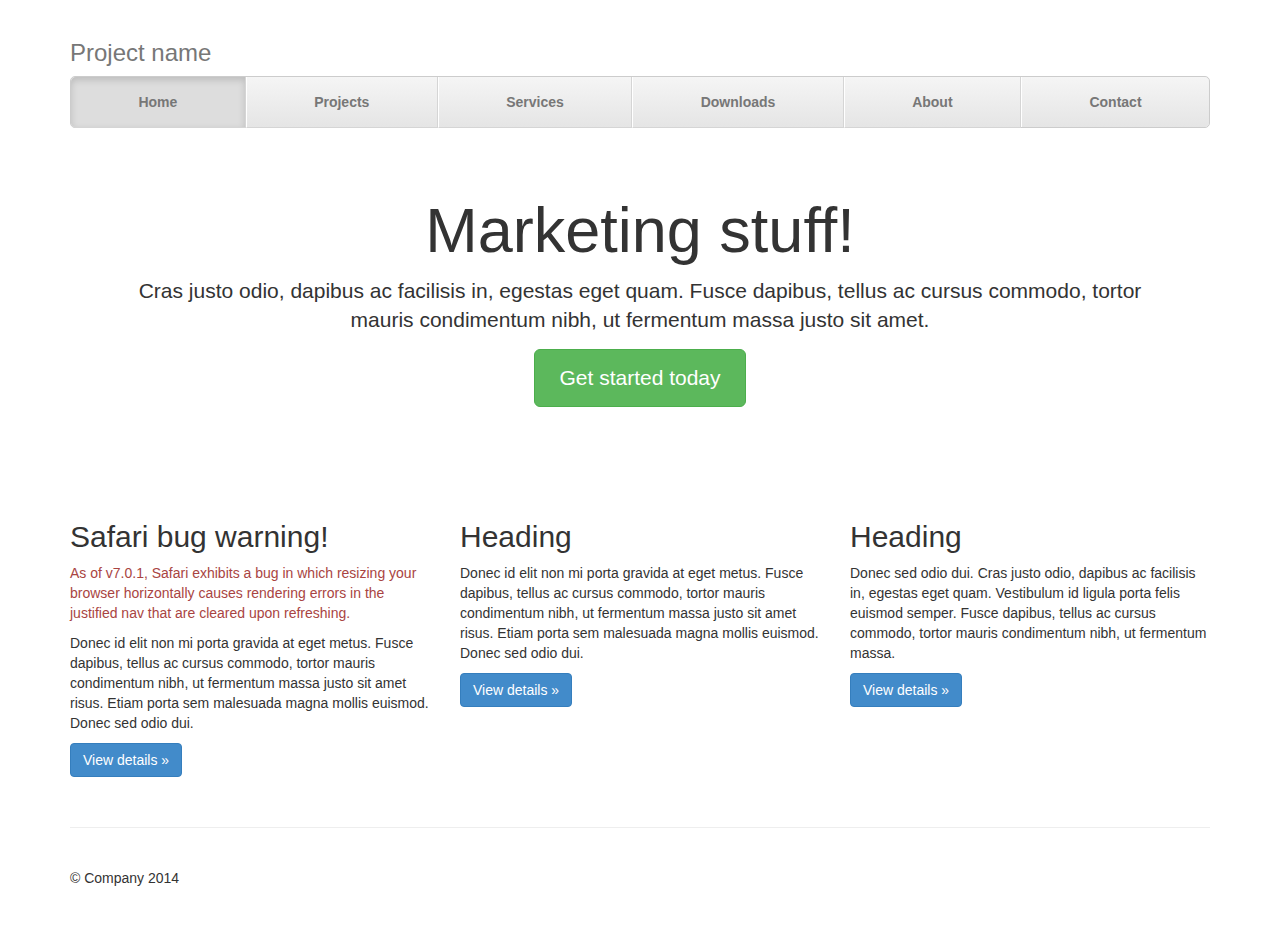
<file: site/assets/examples/justified-nav/index.html>
<!DOCTYPE html>
<html lang="en">
  <head>
    <meta charset="utf-8">
    <meta http-equiv="X-UA-Compatible" content="IE=edge">
    <meta name="viewport" content="width=device-width, initial-scale=1">
    <meta name="description" content="">
    <meta name="author" content="">
    <link rel="icon" href="../../favicon.ico">

    <title>Justified Nav Template for Bootstrap</title>

    <!-- Bootstrap core CSS -->
    <link href="../../dist/css/bootstrap.min.css" rel="stylesheet">

    <!-- Custom styles for this template -->
    <link href="justified-nav.css" rel="stylesheet">

    <!-- Just for debugging purposes. Don't actually copy these 2 lines! -->
    <!--[if lt IE 9]><script src="../../assets/js/ie8-responsive-file-warning.js"></script><![endif]-->
    <script src="../../assets/js/ie-emulation-modes-warning.js"></script>

    <!-- HTML5 shim and Respond.js IE8 support of HTML5 elements and media queries -->
    <!--[if lt IE 9]>
      <script src="https://oss.maxcdn.com/html5shiv/3.7.2/html5shiv.min.js"></script>
      <script src="https://oss.maxcdn.com/respond/1.4.2/respond.min.js"></script>
    <![endif]-->
  </head>

  <body>

    <div class="container">

      <div class="masthead">
        <h3 class="text-muted">Project name</h3>
        <ul class="nav nav-justified">
          <li class="active"><a href="#">Home</a></li>
          <li><a href="#">Projects</a></li>
          <li><a href="#">Services</a></li>
          <li><a href="#">Downloads</a></li>
          <li><a href="#">About</a></li>
          <li><a href="#">Contact</a></li>
        </ul>
      </div>

      <!-- Jumbotron -->
      <div class="jumbotron">
        <h1>Marketing stuff!</h1>
        <p class="lead">Cras justo odio, dapibus ac facilisis in, egestas eget quam. Fusce dapibus, tellus ac cursus commodo, tortor mauris condimentum nibh, ut fermentum massa justo sit amet.</p>
        <p><a class="btn btn-lg btn-success" href="#" role="button">Get started today</a></p>
      </div>

      <!-- Example row of columns -->
      <div class="row">
        <div class="col-lg-4">
          <h2>Safari bug warning!</h2>
          <p class="text-danger">As of v7.0.1, Safari exhibits a bug in which resizing your browser horizontally causes rendering errors in the justified nav that are cleared upon refreshing.</p>
          <p>Donec id elit non mi porta gravida at eget metus. Fusce dapibus, tellus ac cursus commodo, tortor mauris condimentum nibh, ut fermentum massa justo sit amet risus. Etiam porta sem malesuada magna mollis euismod. Donec sed odio dui. </p>
          <p><a class="btn btn-primary" href="#" role="button">View details &raquo;</a></p>
        </div>
        <div class="col-lg-4">
          <h2>Heading</h2>
          <p>Donec id elit non mi porta gravida at eget metus. Fusce dapibus, tellus ac cursus commodo, tortor mauris condimentum nibh, ut fermentum massa justo sit amet risus. Etiam porta sem malesuada magna mollis euismod. Donec sed odio dui. </p>
          <p><a class="btn btn-primary" href="#" role="button">View details &raquo;</a></p>
       </div>
        <div class="col-lg-4">
          <h2>Heading</h2>
          <p>Donec sed odio dui. Cras justo odio, dapibus ac facilisis in, egestas eget quam. Vestibulum id ligula porta felis euismod semper. Fusce dapibus, tellus ac cursus commodo, tortor mauris condimentum nibh, ut fermentum massa.</p>
          <p><a class="btn btn-primary" href="#" role="button">View details &raquo;</a></p>
        </div>
      </div>

      <!-- Site footer -->
      <div class="footer">
        <p>&copy; Company 2014</p>
      </div>

    </div> <!-- /container -->


    <!-- IE10 viewport hack for Surface/desktop Windows 8 bug -->
    <script src="../../assets/js/ie10-viewport-bug-workaround.js"></script>
  </body>
</html>
</file>
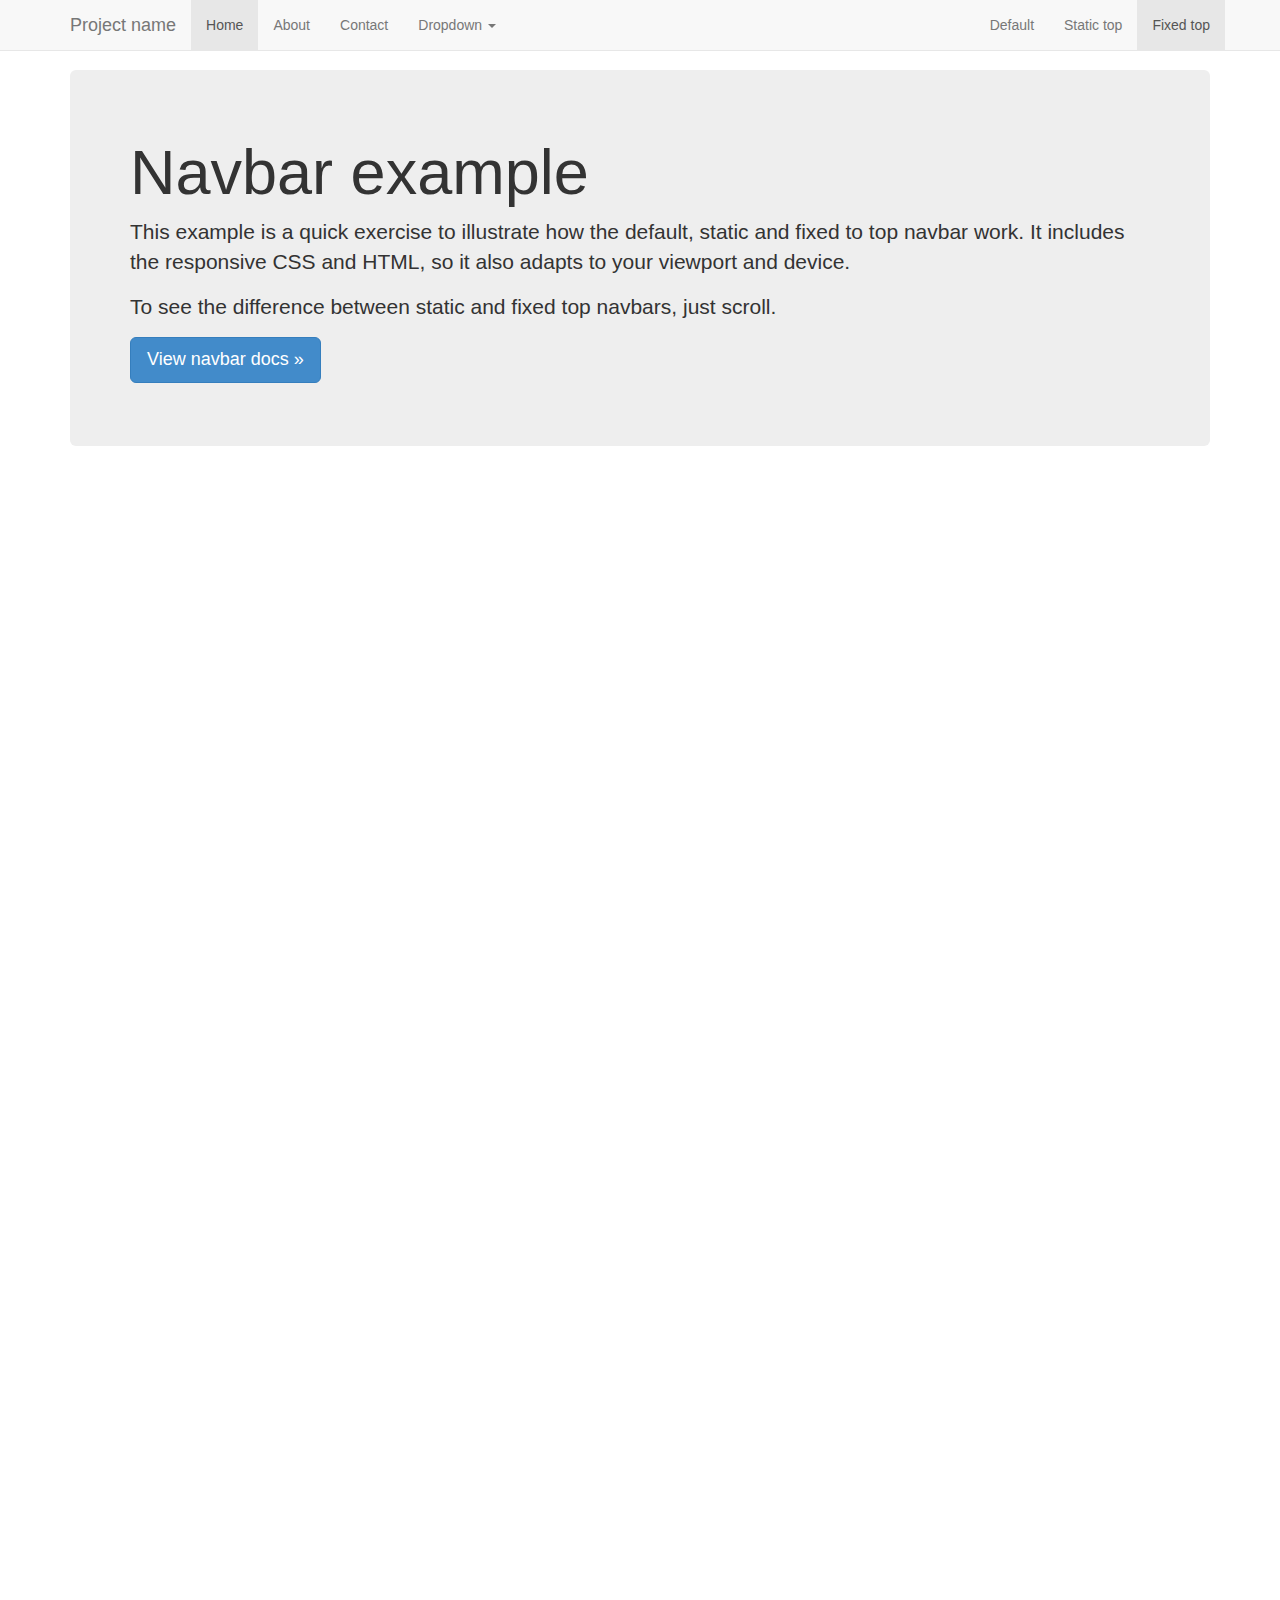
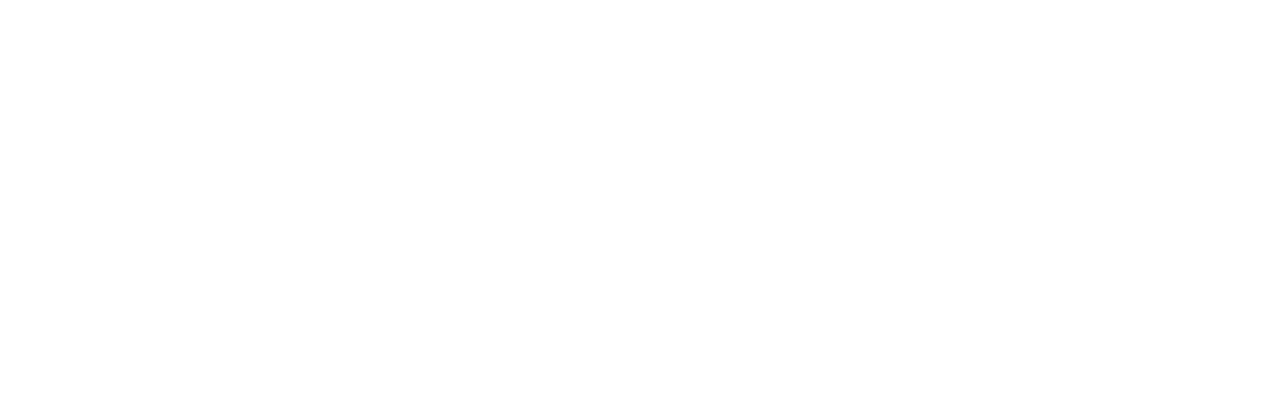
<file: site/assets/examples/navbar-fixed-top/index.html>
<!DOCTYPE html>
<html lang="en">
  <head>
    <meta charset="utf-8">
    <meta http-equiv="X-UA-Compatible" content="IE=edge">
    <meta name="viewport" content="width=device-width, initial-scale=1">
    <meta name="description" content="">
    <meta name="author" content="">
    <link rel="icon" href="../../favicon.ico">

    <title>Fixed Top Navbar Example for Bootstrap</title>

    <!-- Bootstrap core CSS -->
    <link href="../../dist/css/bootstrap.min.css" rel="stylesheet">

    <!-- Custom styles for this template -->
    <link href="navbar-fixed-top.css" rel="stylesheet">

    <!-- Just for debugging purposes. Don't actually copy these 2 lines! -->
    <!--[if lt IE 9]><script src="../../assets/js/ie8-responsive-file-warning.js"></script><![endif]-->
    <script src="../../assets/js/ie-emulation-modes-warning.js"></script>

    <!-- HTML5 shim and Respond.js IE8 support of HTML5 elements and media queries -->
    <!--[if lt IE 9]>
      <script src="https://oss.maxcdn.com/html5shiv/3.7.2/html5shiv.min.js"></script>
      <script src="https://oss.maxcdn.com/respond/1.4.2/respond.min.js"></script>
    <![endif]-->
  </head>

  <body>

    <!-- Fixed navbar -->
    <div class="navbar navbar-default navbar-fixed-top" role="navigation">
      <div class="container">
        <div class="navbar-header">
          <button type="button" class="navbar-toggle collapsed" data-toggle="collapse" data-target=".navbar-collapse">
            <span class="sr-only">Toggle navigation</span>
            <span class="icon-bar"></span>
            <span class="icon-bar"></span>
            <span class="icon-bar"></span>
          </button>
          <a class="navbar-brand" href="#">Project name</a>
        </div>
        <div class="navbar-collapse collapse">
          <ul class="nav navbar-nav">
            <li class="active"><a href="#">Home</a></li>
            <li><a href="#about">About</a></li>
            <li><a href="#contact">Contact</a></li>
            <li class="dropdown">
              <a href="#" class="dropdown-toggle" data-toggle="dropdown">Dropdown <span class="caret"></span></a>
              <ul class="dropdown-menu" role="menu">
                <li><a href="#">Action</a></li>
                <li><a href="#">Another action</a></li>
                <li><a href="#">Something else here</a></li>
                <li class="divider"></li>
                <li class="dropdown-header">Nav header</li>
                <li><a href="#">Separated link</a></li>
                <li><a href="#">One more separated link</a></li>
              </ul>
            </li>
          </ul>
          <ul class="nav navbar-nav navbar-right">
            <li><a href="../navbar/">Default</a></li>
            <li><a href="../navbar-static-top/">Static top</a></li>
            <li class="active"><a href="./">Fixed top</a></li>
          </ul>
        </div><!--/.nav-collapse -->
      </div>
    </div>

    <div class="container">

      <!-- Main component for a primary marketing message or call to action -->
      <div class="jumbotron">
        <h1>Navbar example</h1>
        <p>This example is a quick exercise to illustrate how the default, static and fixed to top navbar work. It includes the responsive CSS and HTML, so it also adapts to your viewport and device.</p>
        <p>To see the difference between static and fixed top navbars, just scroll.</p>
        <p>
          <a class="btn btn-lg btn-primary" href="../../components/#navbar" role="button">View navbar docs &raquo;</a>
        </p>
      </div>

    </div> <!-- /container -->


    <!-- Bootstrap core JavaScript
    ================================================== -->
    <!-- Placed at the end of the document so the pages load faster -->
    <script src="https://ajax.googleapis.com/ajax/libs/jquery/1.11.1/jquery.min.js"></script>
    <script src="../../dist/js/bootstrap.min.js"></script>
    <!-- IE10 viewport hack for Surface/desktop Windows 8 bug -->
    <script src="../../assets/js/ie10-viewport-bug-workaround.js"></script>
  </body>
</html>
</file>
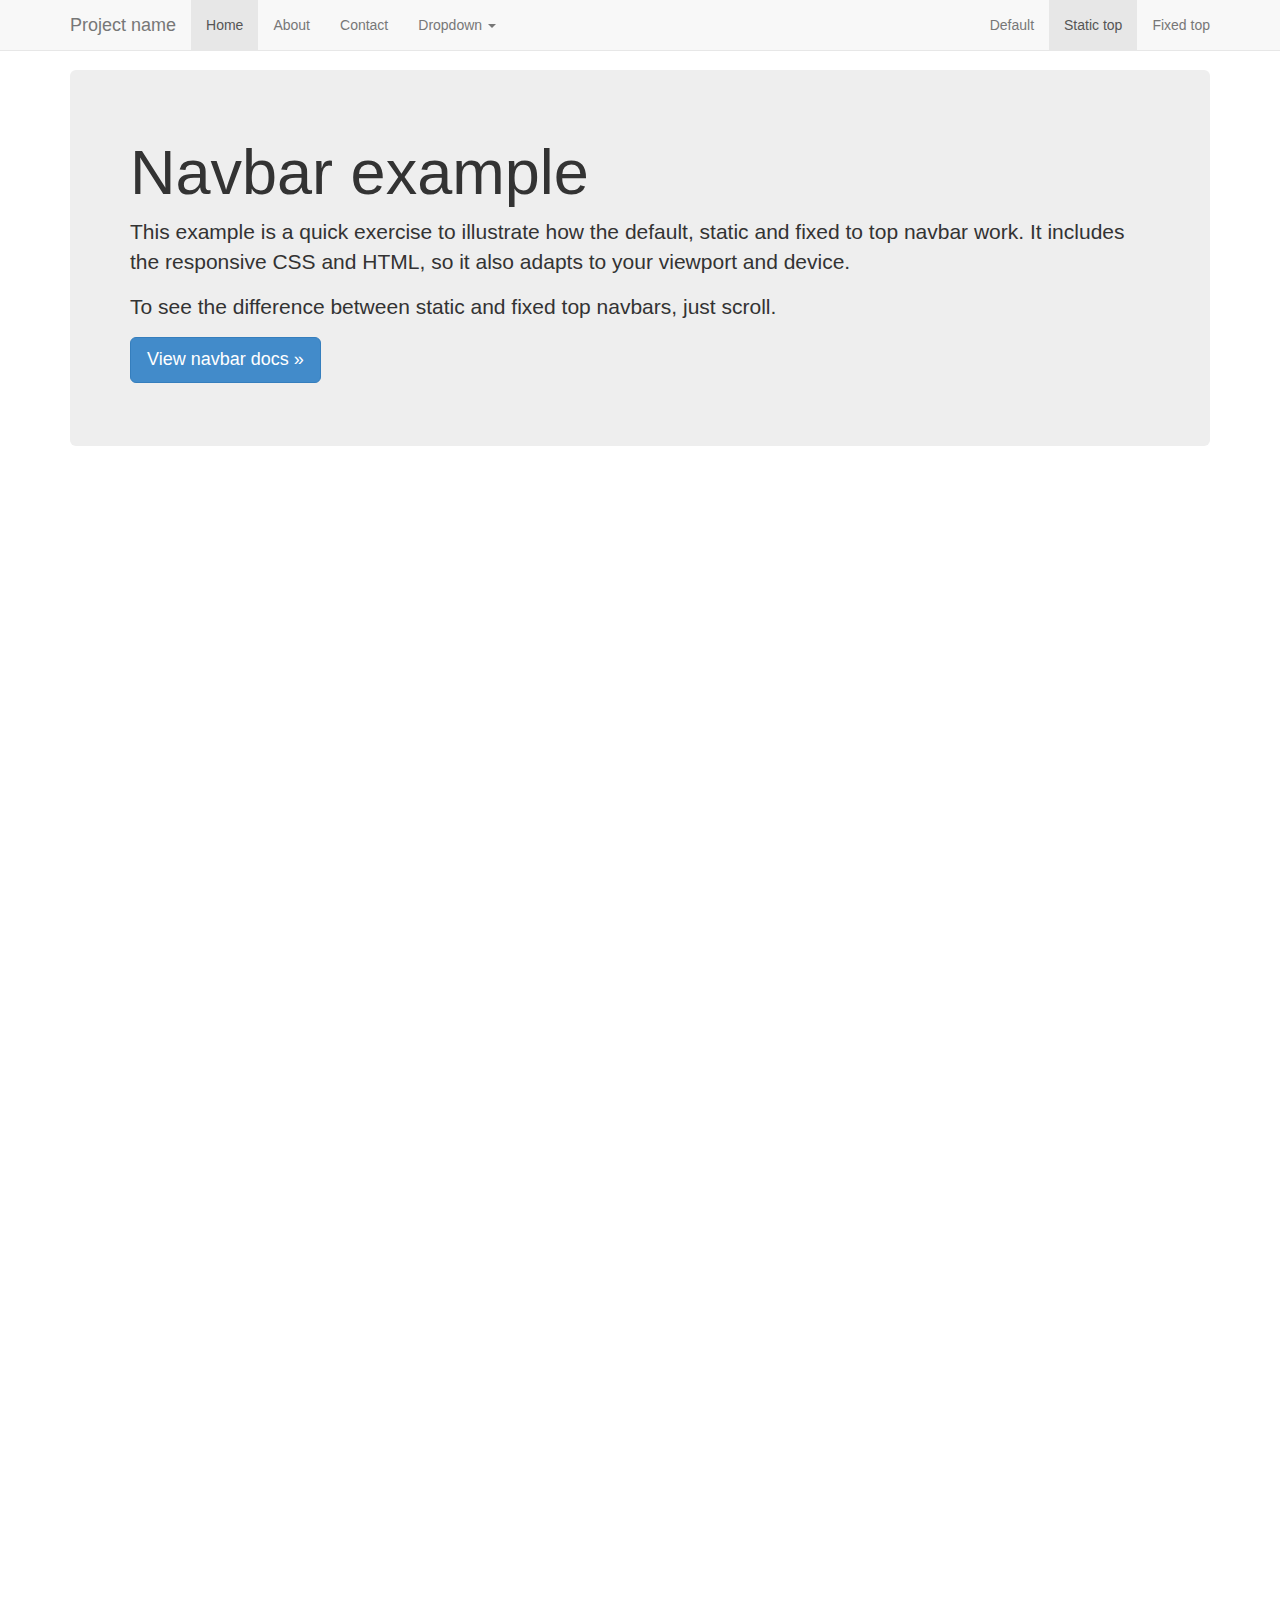
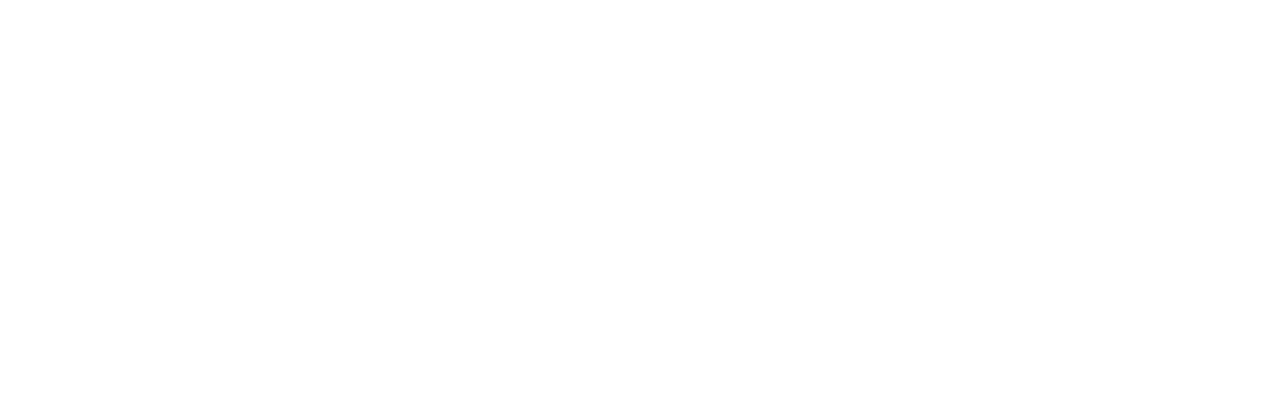
<file: site/assets/examples/navbar-static-top/index.html>
<!DOCTYPE html>
<html lang="en">
  <head>
    <meta charset="utf-8">
    <meta http-equiv="X-UA-Compatible" content="IE=edge">
    <meta name="viewport" content="width=device-width, initial-scale=1">
    <meta name="description" content="">
    <meta name="author" content="">
    <link rel="icon" href="../../favicon.ico">

    <title>Static Top Navbar Example for Bootstrap</title>

    <!-- Bootstrap core CSS -->
    <link href="../../dist/css/bootstrap.min.css" rel="stylesheet">

    <!-- Custom styles for this template -->
    <link href="navbar-static-top.css" rel="stylesheet">

    <!-- Just for debugging purposes. Don't actually copy these 2 lines! -->
    <!--[if lt IE 9]><script src="../../assets/js/ie8-responsive-file-warning.js"></script><![endif]-->
    <script src="../../assets/js/ie-emulation-modes-warning.js"></script>

    <!-- HTML5 shim and Respond.js IE8 support of HTML5 elements and media queries -->
    <!--[if lt IE 9]>
      <script src="https://oss.maxcdn.com/html5shiv/3.7.2/html5shiv.min.js"></script>
      <script src="https://oss.maxcdn.com/respond/1.4.2/respond.min.js"></script>
    <![endif]-->
  </head>

  <body>

    <!-- Static navbar -->
    <div class="navbar navbar-default navbar-static-top" role="navigation">
      <div class="container">
        <div class="navbar-header">
          <button type="button" class="navbar-toggle collapsed" data-toggle="collapse" data-target=".navbar-collapse">
            <span class="sr-only">Toggle navigation</span>
            <span class="icon-bar"></span>
            <span class="icon-bar"></span>
            <span class="icon-bar"></span>
          </button>
          <a class="navbar-brand" href="#">Project name</a>
        </div>
        <div class="navbar-collapse collapse">
          <ul class="nav navbar-nav">
            <li class="active"><a href="#">Home</a></li>
            <li><a href="#about">About</a></li>
            <li><a href="#contact">Contact</a></li>
            <li class="dropdown">
              <a href="#" class="dropdown-toggle" data-toggle="dropdown">Dropdown <span class="caret"></span></a>
              <ul class="dropdown-menu" role="menu">
                <li><a href="#">Action</a></li>
                <li><a href="#">Another action</a></li>
                <li><a href="#">Something else here</a></li>
                <li class="divider"></li>
                <li class="dropdown-header">Nav header</li>
                <li><a href="#">Separated link</a></li>
                <li><a href="#">One more separated link</a></li>
              </ul>
            </li>
          </ul>
          <ul class="nav navbar-nav navbar-right">
            <li><a href="../navbar/">Default</a></li>
            <li class="active"><a href="./">Static top</a></li>
            <li><a href="../navbar-fixed-top/">Fixed top</a></li>
          </ul>
        </div><!--/.nav-collapse -->
      </div>
    </div>


    <div class="container">

      <!-- Main component for a primary marketing message or call to action -->
      <div class="jumbotron">
        <h1>Navbar example</h1>
        <p>This example is a quick exercise to illustrate how the default, static and fixed to top navbar work. It includes the responsive CSS and HTML, so it also adapts to your viewport and device.</p>
        <p>To see the difference between static and fixed top navbars, just scroll.</p>
        <p>
          <a class="btn btn-lg btn-primary" href="../../components/#navbar" role="button">View navbar docs &raquo;</a>
        </p>
      </div>

    </div> <!-- /container -->


    <!-- Bootstrap core JavaScript
    ================================================== -->
    <!-- Placed at the end of the document so the pages load faster -->
    <script src="https://ajax.googleapis.com/ajax/libs/jquery/1.11.1/jquery.min.js"></script>
    <script src="../../dist/js/bootstrap.min.js"></script>
    <!-- IE10 viewport hack for Surface/desktop Windows 8 bug -->
    <script src="../../assets/js/ie10-viewport-bug-workaround.js"></script>
  </body>
</html>
</file>
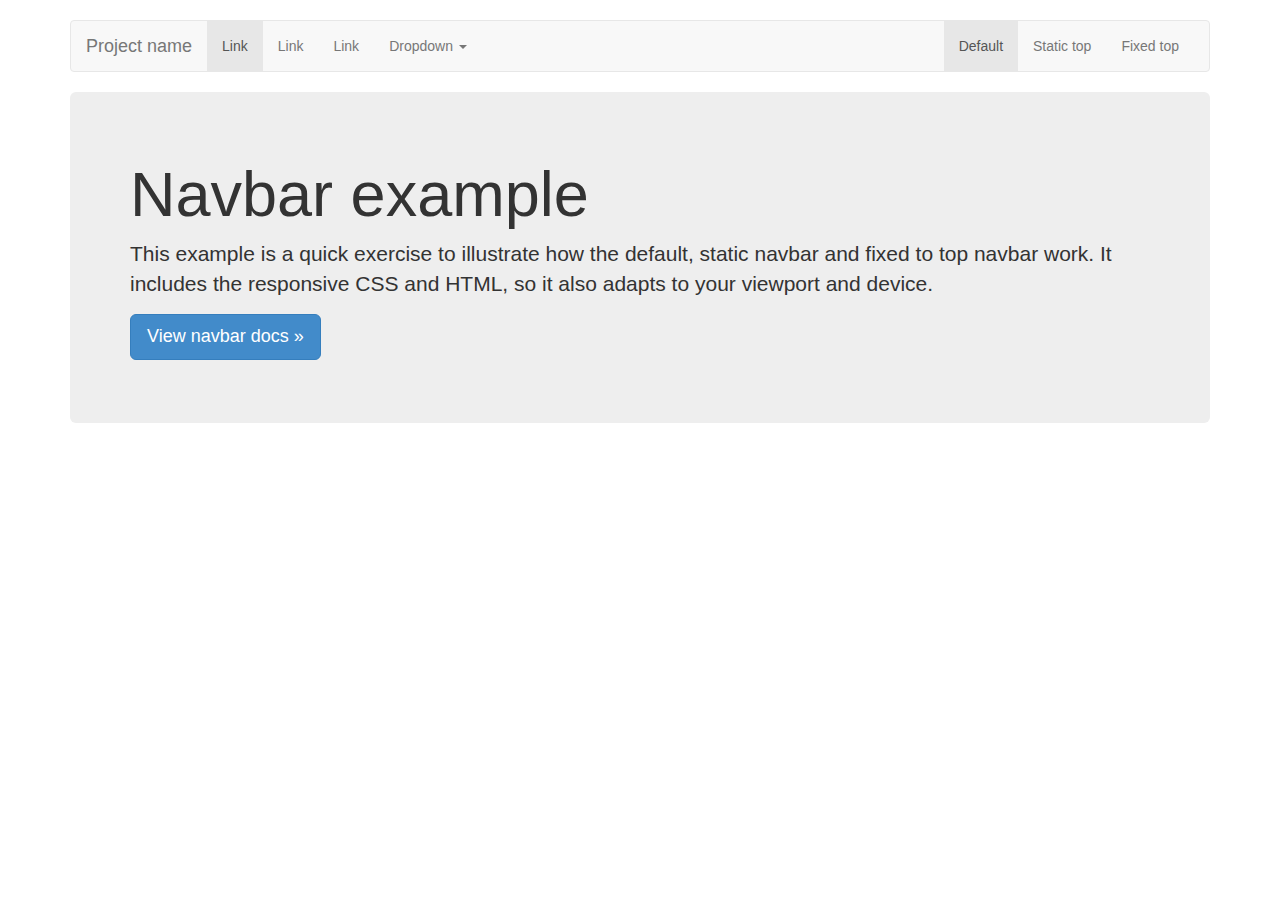
<file: site/assets/examples/navbar/index.html>
<!DOCTYPE html>
<html lang="en">
  <head>
    <meta charset="utf-8">
    <meta http-equiv="X-UA-Compatible" content="IE=edge">
    <meta name="viewport" content="width=device-width, initial-scale=1">
    <meta name="description" content="">
    <meta name="author" content="">
    <link rel="icon" href="../../favicon.ico">

    <title>Navbar Template for Bootstrap</title>

    <!-- Bootstrap core CSS -->
    <link href="../../dist/css/bootstrap.min.css" rel="stylesheet">

    <!-- Custom styles for this template -->
    <link href="navbar.css" rel="stylesheet">

    <!-- Just for debugging purposes. Don't actually copy these 2 lines! -->
    <!--[if lt IE 9]><script src="../../assets/js/ie8-responsive-file-warning.js"></script><![endif]-->
    <script src="../../assets/js/ie-emulation-modes-warning.js"></script>

    <!-- HTML5 shim and Respond.js IE8 support of HTML5 elements and media queries -->
    <!--[if lt IE 9]>
      <script src="https://oss.maxcdn.com/html5shiv/3.7.2/html5shiv.min.js"></script>
      <script src="https://oss.maxcdn.com/respond/1.4.2/respond.min.js"></script>
    <![endif]-->
  </head>

  <body>

    <div class="container">

      <!-- Static navbar -->
      <div class="navbar navbar-default" role="navigation">
        <div class="container-fluid">
          <div class="navbar-header">
            <button type="button" class="navbar-toggle collapsed" data-toggle="collapse" data-target=".navbar-collapse">
              <span class="sr-only">Toggle navigation</span>
              <span class="icon-bar"></span>
              <span class="icon-bar"></span>
              <span class="icon-bar"></span>
            </button>
            <a class="navbar-brand" href="#">Project name</a>
          </div>
          <div class="navbar-collapse collapse">
            <ul class="nav navbar-nav">
              <li class="active"><a href="#">Link</a></li>
              <li><a href="#">Link</a></li>
              <li><a href="#">Link</a></li>
              <li class="dropdown">
                <a href="#" class="dropdown-toggle" data-toggle="dropdown">Dropdown <span class="caret"></span></a>
                <ul class="dropdown-menu" role="menu">
                  <li><a href="#">Action</a></li>
                  <li><a href="#">Another action</a></li>
                  <li><a href="#">Something else here</a></li>
                  <li class="divider"></li>
                  <li class="dropdown-header">Nav header</li>
                  <li><a href="#">Separated link</a></li>
                  <li><a href="#">One more separated link</a></li>
                </ul>
              </li>
            </ul>
            <ul class="nav navbar-nav navbar-right">
              <li class="active"><a href="./">Default</a></li>
              <li><a href="../navbar-static-top/">Static top</a></li>
              <li><a href="../navbar-fixed-top/">Fixed top</a></li>
            </ul>
          </div><!--/.nav-collapse -->
        </div><!--/.container-fluid -->
      </div>

      <!-- Main component for a primary marketing message or call to action -->
      <div class="jumbotron">
        <h1>Navbar example</h1>
        <p>This example is a quick exercise to illustrate how the default, static navbar and fixed to top navbar work. It includes the responsive CSS and HTML, so it also adapts to your viewport and device.</p>
        <p>
          <a class="btn btn-lg btn-primary" href="../../components/#navbar" role="button">View navbar docs &raquo;</a>
        </p>
      </div>

    </div> <!-- /container -->


    <!-- Bootstrap core JavaScript
    ================================================== -->
    <!-- Placed at the end of the document so the pages load faster -->
    <script src="https://ajax.googleapis.com/ajax/libs/jquery/1.11.1/jquery.min.js"></script>
    <script src="../../dist/js/bootstrap.min.js"></script>
    <!-- IE10 viewport hack for Surface/desktop Windows 8 bug -->
    <script src="../../assets/js/ie10-viewport-bug-workaround.js"></script>
  </body>
</html>
</file>
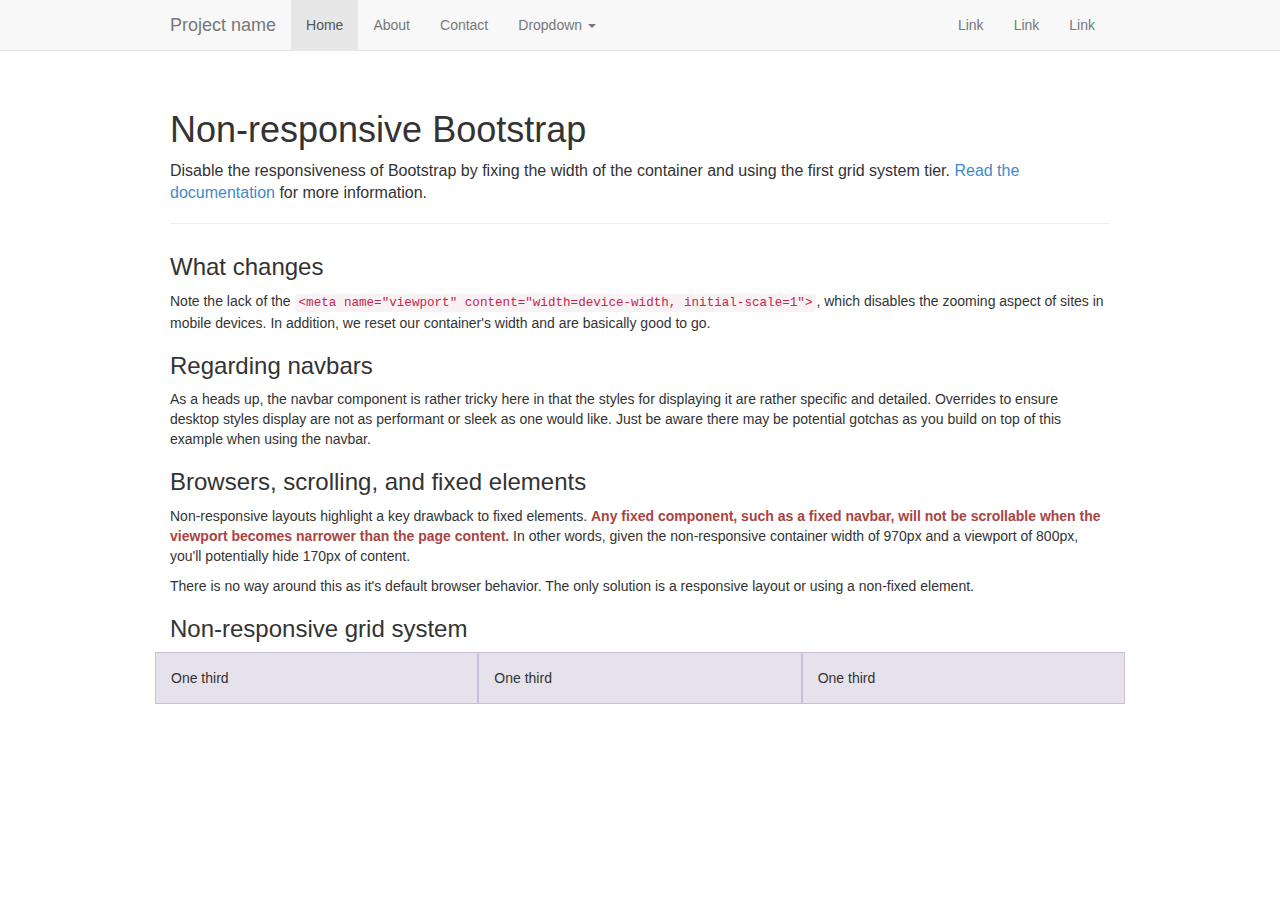
<file: site/assets/examples/non-responsive/index.html>
<!DOCTYPE html>
<html lang="en">
  <head>
    <meta charset="utf-8">
    <meta http-equiv="X-UA-Compatible" content="IE=edge">
    <meta name="description" content="">
    <meta name="author" content="">

    <!-- Note there is no responsive meta tag here -->

    <link rel="icon" href="../../favicon.ico">

    <title>Non-responsive Template for Bootstrap</title>

    <!-- Bootstrap core CSS -->
    <link href="../../dist/css/bootstrap.min.css" rel="stylesheet">

    <!-- Custom styles for this template -->
    <link href="non-responsive.css" rel="stylesheet">

    <!-- Just for debugging purposes. Don't actually copy these 2 lines! -->
    <!--[if lt IE 9]><script src="../../assets/js/ie8-responsive-file-warning.js"></script><![endif]-->
    <script src="../../assets/js/ie-emulation-modes-warning.js"></script>

    <!-- HTML5 shim and Respond.js IE8 support of HTML5 elements and media queries -->
    <!--[if lt IE 9]>
      <script src="https://oss.maxcdn.com/html5shiv/3.7.2/html5shiv.min.js"></script>
      <script src="https://oss.maxcdn.com/respond/1.4.2/respond.min.js"></script>
    <![endif]-->
  </head>

  <body>

    <!-- Fixed navbar -->
    <div class="navbar navbar-default navbar-fixed-top" role="navigation">
      <div class="container">
        <div class="navbar-header">
          <button type="button" class="navbar-toggle collapsed" data-toggle="collapse" data-target=".navbar-collapse">
            <span class="sr-only">Toggle navigation</span>
            <span class="icon-bar"></span>
            <span class="icon-bar"></span>
            <span class="icon-bar"></span>
          </button>
          <a class="navbar-brand" href="#">Project name</a>
        </div>
        <div class="navbar-collapse collapse">
          <ul class="nav navbar-nav">
            <li class="active"><a href="#">Home</a></li>
            <li><a href="#about">About</a></li>
            <li><a href="#contact">Contact</a></li>
            <li class="dropdown">
              <a href="#" class="dropdown-toggle" data-toggle="dropdown">Dropdown <span class="caret"></span></a>
              <ul class="dropdown-menu" role="menu">
                <li><a href="#">Action</a></li>
                <li><a href="#">Another action</a></li>
                <li><a href="#">Something else here</a></li>
                <li class="divider"></li>
                <li class="dropdown-header">Nav header</li>
                <li><a href="#">Separated link</a></li>
                <li><a href="#">One more separated link</a></li>
              </ul>
            </li>
          </ul>
          <ul class="nav navbar-nav navbar-right">
            <li><a href="#">Link</a></li>
            <li><a href="#">Link</a></li>
            <li><a href="#">Link</a></li>
          </ul>
        </div><!--/.nav-collapse -->
      </div>
    </div>

    <div class="container">

      <div class="page-header">
        <h1>Non-responsive Bootstrap</h1>
        <p class="lead">Disable the responsiveness of Bootstrap by fixing the width of the container and using the first grid system tier. <a href="http://getbootstrap.com/getting-started/#disable-responsive">Read the documentation</a> for more information.</p>
      </div>

      <h3>What changes</h3>
      <p>Note the lack of the <code>&lt;meta name="viewport" content="width=device-width, initial-scale=1"&gt;</code>, which disables the zooming aspect of sites in mobile devices. In addition, we reset our container's width and are basically good to go.</p>

      <h3>Regarding navbars</h3>
      <p>As a heads up, the navbar component is rather tricky here in that the styles for displaying it are rather specific and detailed. Overrides to ensure desktop styles display are not as performant or sleek as one would like. Just be aware there may be potential gotchas as you build on top of this example when using the navbar.</p>

      <h3>Browsers, scrolling, and fixed elements</h3>
      <p>Non-responsive layouts highlight a key drawback to fixed elements. <strong class="text-danger">Any fixed component, such as a fixed navbar, will not be scrollable when the viewport becomes narrower than the page content.</strong> In other words, given the non-responsive container width of 970px and a viewport of 800px, you'll potentially hide 170px of content.</p>
      <p>There is no way around this as it's default browser behavior. The only solution is a responsive layout or using a non-fixed element.</p>

      <h3>Non-responsive grid system</h3>
      <div class="row">
        <div class="col-xs-4">One third</div>
        <div class="col-xs-4">One third</div>
        <div class="col-xs-4">One third</div>
      </div>

    </div> <!-- /container -->


    <!-- Bootstrap core JavaScript
    ================================================== -->
    <!-- Placed at the end of the document so the pages load faster -->
    <script src="https://ajax.googleapis.com/ajax/libs/jquery/1.11.1/jquery.min.js"></script>
    <script src="../../dist/js/bootstrap.min.js"></script>
    <!-- IE10 viewport hack for Surface/desktop Windows 8 bug -->
    <script src="../../assets/js/ie10-viewport-bug-workaround.js"></script>
  </body>
</html>
</file>
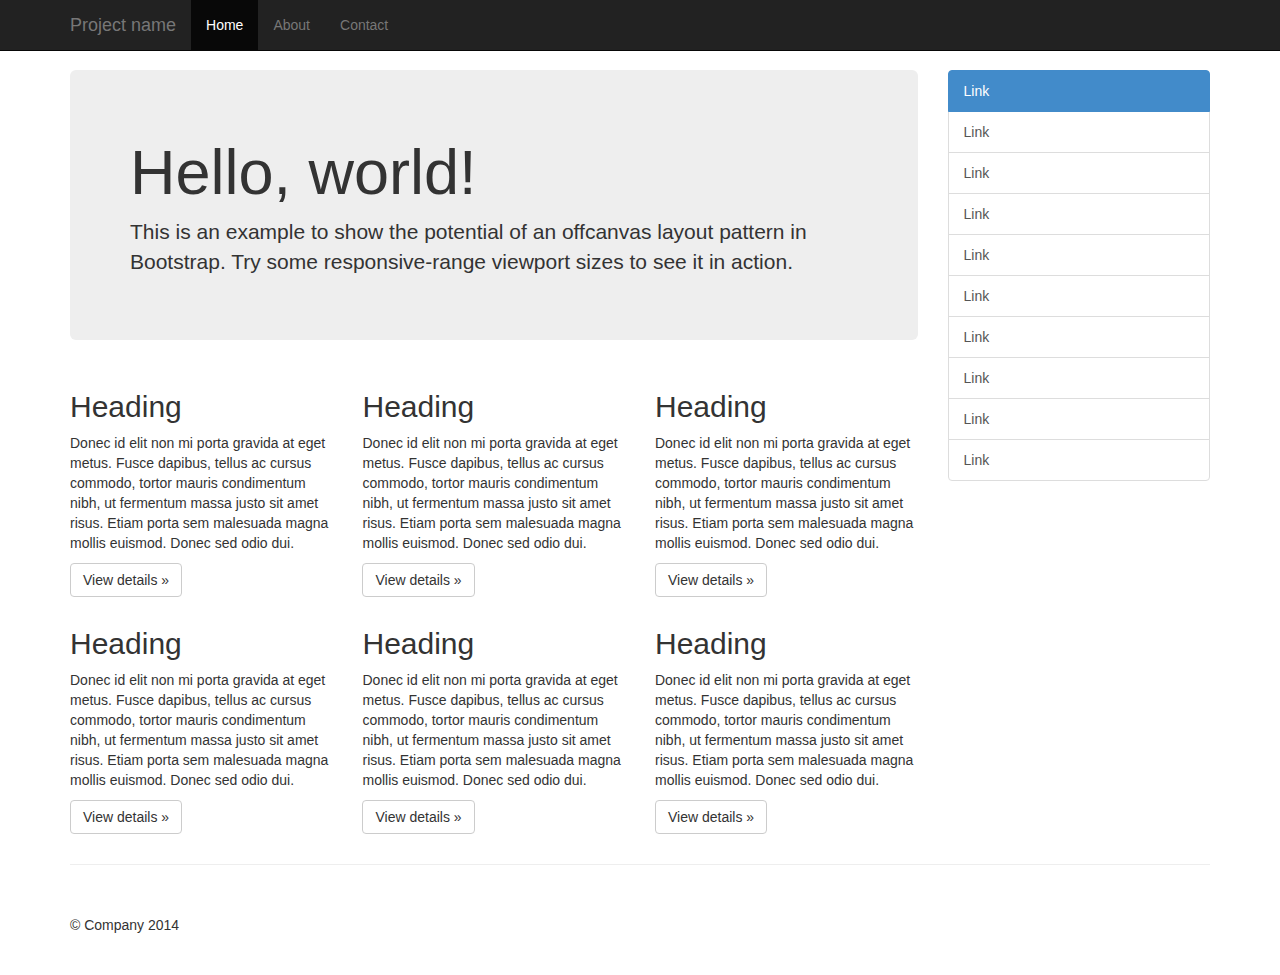
<file: site/assets/examples/offcanvas/index.html>
<!DOCTYPE html>
<html lang="en">
  <head>
    <meta charset="utf-8">
    <meta http-equiv="X-UA-Compatible" content="IE=edge">
    <meta name="viewport" content="width=device-width, initial-scale=1">
    <meta name="description" content="">
    <meta name="author" content="">
    <link rel="icon" href="../../favicon.ico">

    <title>Off Canvas Template for Bootstrap</title>

    <!-- Bootstrap core CSS -->
    <link href="../../dist/css/bootstrap.min.css" rel="stylesheet">

    <!-- Custom styles for this template -->
    <link href="offcanvas.css" rel="stylesheet">

    <!-- Just for debugging purposes. Don't actually copy these 2 lines! -->
    <!--[if lt IE 9]><script src="../../assets/js/ie8-responsive-file-warning.js"></script><![endif]-->
    <script src="../../assets/js/ie-emulation-modes-warning.js"></script>

    <!-- HTML5 shim and Respond.js IE8 support of HTML5 elements and media queries -->
    <!--[if lt IE 9]>
      <script src="https://oss.maxcdn.com/html5shiv/3.7.2/html5shiv.min.js"></script>
      <script src="https://oss.maxcdn.com/respond/1.4.2/respond.min.js"></script>
    <![endif]-->
  </head>

  <body>
    <div class="navbar navbar-fixed-top navbar-inverse" role="navigation">
      <div class="container">
        <div class="navbar-header">
          <button type="button" class="navbar-toggle collapsed" data-toggle="collapse" data-target=".navbar-collapse">
            <span class="sr-only">Toggle navigation</span>
            <span class="icon-bar"></span>
            <span class="icon-bar"></span>
            <span class="icon-bar"></span>
          </button>
          <a class="navbar-brand" href="#">Project name</a>
        </div>
        <div class="collapse navbar-collapse">
          <ul class="nav navbar-nav">
            <li class="active"><a href="#">Home</a></li>
            <li><a href="#about">About</a></li>
            <li><a href="#contact">Contact</a></li>
          </ul>
        </div><!-- /.nav-collapse -->
      </div><!-- /.container -->
    </div><!-- /.navbar -->

    <div class="container">

      <div class="row row-offcanvas row-offcanvas-right">

        <div class="col-xs-12 col-sm-9">
          <p class="pull-right visible-xs">
            <button type="button" class="btn btn-primary btn-xs" data-toggle="offcanvas">Toggle nav</button>
          </p>
          <div class="jumbotron">
            <h1>Hello, world!</h1>
            <p>This is an example to show the potential of an offcanvas layout pattern in Bootstrap. Try some responsive-range viewport sizes to see it in action.</p>
          </div>
          <div class="row">
            <div class="col-6 col-sm-6 col-lg-4">
              <h2>Heading</h2>
              <p>Donec id elit non mi porta gravida at eget metus. Fusce dapibus, tellus ac cursus commodo, tortor mauris condimentum nibh, ut fermentum massa justo sit amet risus. Etiam porta sem malesuada magna mollis euismod. Donec sed odio dui. </p>
              <p><a class="btn btn-default" href="#" role="button">View details &raquo;</a></p>
            </div><!--/span-->
            <div class="col-6 col-sm-6 col-lg-4">
              <h2>Heading</h2>
              <p>Donec id elit non mi porta gravida at eget metus. Fusce dapibus, tellus ac cursus commodo, tortor mauris condimentum nibh, ut fermentum massa justo sit amet risus. Etiam porta sem malesuada magna mollis euismod. Donec sed odio dui. </p>
              <p><a class="btn btn-default" href="#" role="button">View details &raquo;</a></p>
            </div><!--/span-->
            <div class="col-6 col-sm-6 col-lg-4">
              <h2>Heading</h2>
              <p>Donec id elit non mi porta gravida at eget metus. Fusce dapibus, tellus ac cursus commodo, tortor mauris condimentum nibh, ut fermentum massa justo sit amet risus. Etiam porta sem malesuada magna mollis euismod. Donec sed odio dui. </p>
              <p><a class="btn btn-default" href="#" role="button">View details &raquo;</a></p>
            </div><!--/span-->
            <div class="col-6 col-sm-6 col-lg-4">
              <h2>Heading</h2>
              <p>Donec id elit non mi porta gravida at eget metus. Fusce dapibus, tellus ac cursus commodo, tortor mauris condimentum nibh, ut fermentum massa justo sit amet risus. Etiam porta sem malesuada magna mollis euismod. Donec sed odio dui. </p>
              <p><a class="btn btn-default" href="#" role="button">View details &raquo;</a></p>
            </div><!--/span-->
            <div class="col-6 col-sm-6 col-lg-4">
              <h2>Heading</h2>
              <p>Donec id elit non mi porta gravida at eget metus. Fusce dapibus, tellus ac cursus commodo, tortor mauris condimentum nibh, ut fermentum massa justo sit amet risus. Etiam porta sem malesuada magna mollis euismod. Donec sed odio dui. </p>
              <p><a class="btn btn-default" href="#" role="button">View details &raquo;</a></p>
            </div><!--/span-->
            <div class="col-6 col-sm-6 col-lg-4">
              <h2>Heading</h2>
              <p>Donec id elit non mi porta gravida at eget metus. Fusce dapibus, tellus ac cursus commodo, tortor mauris condimentum nibh, ut fermentum massa justo sit amet risus. Etiam porta sem malesuada magna mollis euismod. Donec sed odio dui. </p>
              <p><a class="btn btn-default" href="#" role="button">View details &raquo;</a></p>
            </div><!--/span-->
          </div><!--/row-->
        </div><!--/span-->

        <div class="col-xs-6 col-sm-3 sidebar-offcanvas" id="sidebar" role="navigation">
          <div class="list-group">
            <a href="#" class="list-group-item active">Link</a>
            <a href="#" class="list-group-item">Link</a>
            <a href="#" class="list-group-item">Link</a>
            <a href="#" class="list-group-item">Link</a>
            <a href="#" class="list-group-item">Link</a>
            <a href="#" class="list-group-item">Link</a>
            <a href="#" class="list-group-item">Link</a>
            <a href="#" class="list-group-item">Link</a>
            <a href="#" class="list-group-item">Link</a>
            <a href="#" class="list-group-item">Link</a>
          </div>
        </div><!--/span-->
      </div><!--/row-->

      <hr>

      <footer>
        <p>&copy; Company 2014</p>
      </footer>

    </div><!--/.container-->



    <!-- Bootstrap core JavaScript
    ================================================== -->
    <!-- Placed at the end of the document so the pages load faster -->
    <script src="https://ajax.googleapis.com/ajax/libs/jquery/1.11.1/jquery.min.js"></script>
    <script src="../../dist/js/bootstrap.min.js"></script>

    <!-- IE10 viewport hack for Surface/desktop Windows 8 bug -->
    <script src="../../assets/js/ie10-viewport-bug-workaround.js"></script>

    <script src="offcanvas.js"></script>
  </body>
</html>
</file>
<file: site/assets/examples/blog/blog.css>
/*
 * Globals
 */

body {
  font-family: Georgia, "Times New Roman", Times, serif;
  color: #555;
}

h1, .h1,
h2, .h2,
h3, .h3,
h4, .h4,
h5, .h5,
h6, .h6 {
  margin-top: 0;
  font-family: "Helvetica Neue", Helvetica, Arial, sans-serif;
  font-weight: normal;
  color: #333;
}


/*
 * Override Bootstrap's default container.
 */

@media (min-width: 1200px) {
  .container {
    width: 970px;
  }
}


/*
 * Masthead for nav
 */

.blog-masthead {
  background-color: #428bca;
  -webkit-box-shadow: inset 0 -2px 5px rgba(0,0,0,.1);
          box-shadow: inset 0 -2px 5px rgba(0,0,0,.1);
}

/* Nav links */
.blog-nav-item {
  position: relative;
  display: inline-block;
  padding: 10px;
  font-weight: 500;
  color: #cdddeb;
}
.blog-nav-item:hover,
.blog-nav-item:focus {
  color: #fff;
  text-decoration: none;
}

/* Active state gets a caret at the bottom */
.blog-nav .active {
  color: #fff;
}
.blog-nav .active:after {
  position: absolute;
  bottom: 0;
  left: 50%;
  width: 0;
  height: 0;
  margin-left: -5px;
  vertical-align: middle;
  content: " ";
  border-right: 5px solid transparent;
  border-bottom: 5px solid;
  border-left: 5px solid transparent;
}


/*
 * Blog name and description
 */

.blog-header {
  padding-top: 20px;
  padding-bottom: 20px;
}
.blog-title {
  margin-top: 30px;
  margin-bottom: 0;
  font-size: 60px;
  font-weight: normal;
}
.blog-description {
  font-size: 20px;
  color: #999;
}


/*
 * Main column and sidebar layout
 */

.blog-main {
  font-size: 18px;
  line-height: 1.5;
}

/* Sidebar modules for boxing content */
.sidebar-module {
  padding: 15px;
  margin: 0 -15px 15px;
}
.sidebar-module-inset {
  padding: 15px;
  background-color: #f5f5f5;
  border-radius: 4px;
}
.sidebar-module-inset p:last-child,
.sidebar-module-inset ul:last-child,
.sidebar-module-inset ol:last-child {
  margin-bottom: 0;
}



/* Pagination */
.pager {
  margin-bottom: 60px;
  text-align: left;
}
.pager > li > a {
  width: 140px;
  padding: 10px 20px;
  text-align: center;
  border-radius: 30px;
}


/*
 * Blog posts
 */

.blog-post {
  margin-bottom: 60px;
}
.blog-post-title {
  margin-bottom: 5px;
  font-size: 40px;
}
.blog-post-meta {
  margin-bottom: 20px;
  color: #999;
}


/*
 * Footer
 */

.blog-footer {
  padding: 40px 0;
  color: #999;
  text-align: center;
  background-color: #f9f9f9;
  border-top: 1px solid #e5e5e5;
}
.blog-footer p:last-child {
  margin-bottom: 0;
}
</file>
<file: site/assets/examples/carousel/carousel.css>
/* GLOBAL STYLES
-------------------------------------------------- */
/* Padding below the footer and lighter body text */

body {
  padding-bottom: 40px;
  color: #5a5a5a;
}



/* CUSTOMIZE THE NAVBAR
-------------------------------------------------- */

/* Special class on .container surrounding .navbar, used for positioning it into place. */
.navbar-wrapper {
  position: absolute;
  top: 0;
  right: 0;
  left: 0;
  z-index: 20;
}

/* Flip around the padding for proper display in narrow viewports */
.navbar-wrapper > .container {
  padding-right: 0;
  padding-left: 0;
}
.navbar-wrapper .navbar {
  padding-right: 15px;
  padding-left: 15px;
}
.navbar-wrapper .navbar .container {
  width: auto;
}


/* CUSTOMIZE THE CAROUSEL
-------------------------------------------------- */

/* Carousel base class */
.carousel {
  height: 500px;
  margin-bottom: 60px;
}
/* Since positioning the image, we need to help out the caption */
.carousel-caption {
  z-index: 10;
}

/* Declare heights because of positioning of img element */
.carousel .item {
  height: 500px;
  background-color: #777;
}
.carousel-inner > .item > img {
  position: absolute;
  top: 0;
  left: 0;
  min-width: 100%;
  height: 500px;
}



/* MARKETING CONTENT
-------------------------------------------------- */

/* Center align the text within the three columns below the carousel */
.marketing .col-lg-4 {
  margin-bottom: 20px;
  text-align: center;
}
.marketing h2 {
  font-weight: normal;
}
.marketing .col-lg-4 p {
  margin-right: 10px;
  margin-left: 10px;
}


/* Featurettes
------------------------- */

.featurette-divider {
  margin: 80px 0; /* Space out the Bootstrap <hr> more */
}

/* Thin out the marketing headings */
.featurette-heading {
  font-weight: 300;
  line-height: 1;
  letter-spacing: -1px;
}



/* RESPONSIVE CSS
-------------------------------------------------- */

@media (min-width: 768px) {
  /* Navbar positioning foo */
  .navbar-wrapper {
    margin-top: 20px;
  }
  .navbar-wrapper .container {
    padding-right: 15px;
    padding-left: 15px;
  }
  .navbar-wrapper .navbar {
    padding-right: 0;
    padding-left: 0;
  }

  /* The navbar becomes detached from the top, so we round the corners */
  .navbar-wrapper .navbar {
    border-radius: 4px;
  }

  /* Bump up size of carousel content */
  .carousel-caption p {
    margin-bottom: 20px;
    font-size: 21px;
    line-height: 1.4;
  }

  .featurette-heading {
    font-size: 50px;
  }
}

@media (min-width: 992px) {
  .featurette-heading {
    margin-top: 120px;
  }
}
</file>
<file: site/assets/examples/cover/cover.css>
/*
 * Globals
 */

/* Links */
a,
a:focus,
a:hover {
  color: #fff;
}

/* Custom default button */
.btn-default,
.btn-default:hover,
.btn-default:focus {
  color: #333;
  text-shadow: none; /* Prevent inheritence from `body` */
  background-color: #fff;
  border: 1px solid #fff;
}


/*
 * Base structure
 */

html,
body {
  height: 100%;
  background-color: #333;
}
body {
  color: #fff;
  text-align: center;
  text-shadow: 0 1px 3px rgba(0,0,0,.5);
}

/* Extra markup and styles for table-esque vertical and horizontal centering */
.site-wrapper {
  display: table;
  width: 100%;
  height: 100%; /* For at least Firefox */
  min-height: 100%;
  -webkit-box-shadow: inset 0 0 100px rgba(0,0,0,.5);
          box-shadow: inset 0 0 100px rgba(0,0,0,.5);
}
.site-wrapper-inner {
  display: table-cell;
  vertical-align: top;
}
.cover-container {
  margin-right: auto;
  margin-left: auto;
}

/* Padding for spacing */
.inner {
  padding: 30px;
}


/*
 * Header
 */
.masthead-brand {
  margin-top: 10px;
  margin-bottom: 10px;
}

.masthead-nav > li {
  display: inline-block;
}
.masthead-nav > li + li {
  margin-left: 20px;
}
.masthead-nav > li > a {
  padding-right: 0;
  padding-left: 0;
  font-size: 16px;
  font-weight: bold;
  color: #fff; /* IE8 proofing */
  color: rgba(255,255,255,.75);
  border-bottom: 2px solid transparent;
}
.masthead-nav > li > a:hover,
.masthead-nav > li > a:focus {
  background-color: transparent;
  border-bottom-color: #a9a9a9;
  border-bottom-color: rgba(255,255,255,.25);
}
.masthead-nav > .active > a,
.masthead-nav > .active > a:hover,
.masthead-nav > .active > a:focus {
  color: #fff;
  border-bottom-color: #fff;
}

@media (min-width: 768px) {
  .masthead-brand {
    float: left;
  }
  .masthead-nav {
    float: right;
  }
}


/*
 * Cover
 */

.cover {
  padding: 0 20px;
}
.cover .btn-lg {
  padding: 10px 20px;
  font-weight: bold;
}


/*
 * Footer
 */

.mastfoot {
  color: #999; /* IE8 proofing */
  color: rgba(255,255,255,.5);
}


/*
 * Affix and center
 */

@media (min-width: 768px) {
  /* Pull out the header and footer */
  .masthead {
    position: fixed;
    top: 0;
  }
  .mastfoot {
    position: fixed;
    bottom: 0;
  }
  /* Start the vertical centering */
  .site-wrapper-inner {
    vertical-align: middle;
  }
  /* Handle the widths */
  .masthead,
  .mastfoot,
  .cover-container {
    width: 100%; /* Must be percentage or pixels for horizontal alignment */
  }
}

@media (min-width: 992px) {
  .masthead,
  .mastfoot,
  .cover-container {
    width: 700px;
  }
}
</file>
<file: site/assets/examples/dashboard/dashboard.css>
/*
 * Base structure
 */

/* Move down content because we have a fixed navbar that is 50px tall */
body {
  padding-top: 50px;
}


/*
 * Global add-ons
 */

.sub-header {
  padding-bottom: 10px;
  border-bottom: 1px solid #eee;
}

/*
 * Top navigation
 * Hide default border to remove 1px line.
 */
.navbar-fixed-top {
  border: 0;
}

/*
 * Sidebar
 */

/* Hide for mobile, show later */
.sidebar {
  display: none;
}
@media (min-width: 768px) {
  .sidebar {
    position: fixed;
    top: 51px;
    bottom: 0;
    left: 0;
    z-index: 1000;
    display: block;
    padding: 20px;
    overflow-x: hidden;
    overflow-y: auto; /* Scrollable contents if viewport is shorter than content. */
    background-color: #f5f5f5;
    border-right: 1px solid #eee;
  }
}

/* Sidebar navigation */
.nav-sidebar {
  margin-right: -21px; /* 20px padding + 1px border */
  margin-bottom: 20px;
  margin-left: -20px;
}
.nav-sidebar > li > a {
  padding-right: 20px;
  padding-left: 20px;
}
.nav-sidebar > .active > a,
.nav-sidebar > .active > a:hover,
.nav-sidebar > .active > a:focus {
  color: #fff;
  background-color: #428bca;
}


/*
 * Main content
 */

.main {
  padding: 20px;
}
@media (min-width: 768px) {
  .main {
    padding-right: 40px;
    padding-left: 40px;
  }
}
.main .page-header {
  margin-top: 0;
}


/*
 * Placeholder dashboard ideas
 */

.placeholders {
  margin-bottom: 30px;
  text-align: center;
}
.placeholders h4 {
  margin-bottom: 0;
}
.placeholder {
  margin-bottom: 20px;
}
.placeholder img {
  display: inline-block;
  border-radius: 50%;
}
</file>
<file: site/assets/examples/grid/grid.css>
h4 {
  margin-top: 25px;
}
.row {
  margin-bottom: 20px;
}
.row .row {
  margin-top: 10px;
  margin-bottom: 0;
}
[class*="col-"] {
  padding-top: 15px;
  padding-bottom: 15px;
  background-color: #eee;
  background-color: rgba(86,61,124,.15);
  border: 1px solid #ddd;
  border: 1px solid rgba(86,61,124,.2);
}

hr {
  margin-top: 40px;
  margin-bottom: 40px;
}
</file>
<file: site/assets/examples/jumbotron-narrow/jumbotron-narrow.css>
/* Space out content a bit */
body {
  padding-top: 20px;
  padding-bottom: 20px;
}

/* Everything but the jumbotron gets side spacing for mobile first views */
.header,
.marketing,
.footer {
  padding-right: 15px;
  padding-left: 15px;
}

/* Custom page header */
.header {
  border-bottom: 1px solid #e5e5e5;
}
/* Make the masthead heading the same height as the navigation */
.header h3 {
  padding-bottom: 19px;
  margin-top: 0;
  margin-bottom: 0;
  line-height: 40px;
}

/* Custom page footer */
.footer {
  padding-top: 19px;
  color: #777;
  border-top: 1px solid #e5e5e5;
}

/* Customize container */
@media (min-width: 768px) {
  .container {
    max-width: 730px;
  }
}
.container-narrow > hr {
  margin: 30px 0;
}

/* Main marketing message and sign up button */
.jumbotron {
  text-align: center;
  border-bottom: 1px solid #e5e5e5;
}
.jumbotron .btn {
  padding: 14px 24px;
  font-size: 21px;
}

/* Supporting marketing content */
.marketing {
  margin: 40px 0;
}
.marketing p + h4 {
  margin-top: 28px;
}

/* Responsive: Portrait tablets and up */
@media screen and (min-width: 768px) {
  /* Remove the padding we set earlier */
  .header,
  .marketing,
  .footer {
    padding-right: 0;
    padding-left: 0;
  }
  /* Space out the masthead */
  .header {
    margin-bottom: 30px;
  }
  /* Remove the bottom border on the jumbotron for visual effect */
  .jumbotron {
    border-bottom: 0;
  }
}
</file>
<file: site/assets/examples/jumbotron/jumbotron.css>
/* Move down content because we have a fixed navbar that is 50px tall */
body {
  padding-top: 50px;
  padding-bottom: 20px;
}
</file>
<file: site/assets/examples/justified-nav/justified-nav.css>
body {
  padding-top: 20px;
}

.footer {
  padding-top: 40px;
  padding-bottom: 40px;
  margin-top: 40px;
  border-top: 1px solid #eee;
}

/* Main marketing message and sign up button */
.jumbotron {
  text-align: center;
  background-color: transparent;
}
.jumbotron .btn {
  padding: 14px 24px;
  font-size: 21px;
}

/* Customize the nav-justified links to be fill the entire space of the .navbar */

.nav-justified {
  background-color: #eee;
  border: 1px solid #ccc;
  border-radius: 5px;
}
.nav-justified > li > a {
  padding-top: 15px;
  padding-bottom: 15px;
  margin-bottom: 0;
  font-weight: bold;
  color: #777;
  text-align: center;
  background-color: #e5e5e5; /* Old browsers */
  background-image: -webkit-gradient(linear, left top, left bottom, from(#f5f5f5), to(#e5e5e5));
  background-image: -webkit-linear-gradient(top, #f5f5f5 0%, #e5e5e5 100%);
  background-image:      -o-linear-gradient(top, #f5f5f5 0%, #e5e5e5 100%);
  background-image: -webkit-gradient(linear, left top, left bottom, from(top), color-stop(0%, #f5f5f5), to(#e5e5e5));
  background-image:         linear-gradient(top, #f5f5f5 0%, #e5e5e5 100%);
  filter: progid:DXImageTransform.Microsoft.gradient( startColorstr='#f5f5f5', endColorstr='#e5e5e5',GradientType=0 ); /* IE6-9 */
  background-repeat: repeat-x; /* Repeat the gradient */
  border-bottom: 1px solid #d5d5d5;
}
.nav-justified > .active > a,
.nav-justified > .active > a:hover,
.nav-justified > .active > a:focus {
  background-color: #ddd;
  background-image: none;
  -webkit-box-shadow: inset 0 3px 7px rgba(0,0,0,.15);
          box-shadow: inset 0 3px 7px rgba(0,0,0,.15);
}
.nav-justified > li:first-child > a {
  border-radius: 5px 5px 0 0;
}
.nav-justified > li:last-child > a {
  border-bottom: 0;
  border-radius: 0 0 5px 5px;
}

@media (min-width: 768px) {
  .nav-justified {
    max-height: 52px;
  }
  .nav-justified > li > a {
    border-right: 1px solid #d5d5d5;
    border-left: 1px solid #fff;
  }
  .nav-justified > li:first-child > a {
    border-left: 0;
    border-radius: 5px 0 0 5px;
  }
  .nav-justified > li:last-child > a {
    border-right: 0;
    border-radius: 0 5px 5px 0;
  }
}

/* Responsive: Portrait tablets and up */
@media screen and (min-width: 768px) {
  /* Remove the padding we set earlier */
  .masthead,
  .marketing,
  .footer {
    padding-right: 0;
    padding-left: 0;
  }
}
</file>
<file: site/assets/examples/navbar-fixed-top/navbar-fixed-top.css>
body {
  min-height: 2000px;
  padding-top: 70px;
}
</file>
<file: site/assets/examples/navbar-static-top/navbar-static-top.css>
body {
  min-height: 2000px;
}

.navbar-static-top {
  margin-bottom: 19px;
}
</file>
<file: site/assets/examples/navbar/navbar.css>
body {
  padding-top: 20px;
  padding-bottom: 20px;
}

.navbar {
  margin-bottom: 20px;
}
</file>
<file: site/assets/examples/non-responsive/non-responsive.css>
/* Template-specific stuff
 *
 * Customizations just for the template; these are not necessary for anything
 * with disabling the responsiveness.
 */

/* Account for fixed navbar */
body {
  min-width: 970px;
  padding-top: 70px;
  padding-bottom: 30px;
}

/* Don't let the lead text change font-size. */
.lead {
  font-size: 16px;
}

/* Finesse the page header spacing */
.page-header {
  margin-bottom: 30px;
}
.page-header .lead {
  margin-bottom: 10px;
}


/* Non-responsive overrides
 *
 * Utilitze the following CSS to disable the responsive-ness of the container,
 * grid system, and navbar.
 */

/* Reset the container */
.container {
  width: 970px;
  max-width: none !important;
}

/* Demonstrate the grids */
.col-xs-4 {
  padding-top: 15px;
  padding-bottom: 15px;
  background-color: #eee;
  background-color: rgba(86,61,124,.15);
  border: 1px solid #ddd;
  border: 1px solid rgba(86,61,124,.2);
}

.container .navbar-header,
.container .navbar-collapse {
  margin-right: 0;
  margin-left: 0;
}

/* Always float the navbar header */
.navbar-header {
  float: left;
}

/* Undo the collapsing navbar */
.navbar-collapse {
  display: block !important;
  height: auto !important;
  padding-bottom: 0;
  overflow: visible !important;
}

.navbar-toggle {
  display: none;
}
.navbar-collapse {
  border-top: 0;
}

.navbar-brand {
  margin-left: -15px;
}

/* Always apply the floated nav */
.navbar-nav {
  float: left;
  margin: 0;
}
.navbar-nav > li {
  float: left;
}
.navbar-nav > li > a {
  padding: 15px;
}

/* Redeclare since we override the float above */
.navbar-nav.navbar-right {
  float: right;
}

/* Undo custom dropdowns */
.navbar .navbar-nav .open .dropdown-menu {
  position: absolute;
  float: left;
  background-color: #fff;
  border: 1px solid #ccc;
  border: 1px solid rgba(0, 0, 0, .15);
  border-width: 0 1px 1px;
  border-radius: 0 0 4px 4px;
  -webkit-box-shadow: 0 6px 12px rgba(0, 0, 0, .175);
          box-shadow: 0 6px 12px rgba(0, 0, 0, .175);
}
.navbar-default .navbar-nav .open .dropdown-menu > li > a {
  color: #333;
}
.navbar .navbar-nav .open .dropdown-menu > li > a:hover,
.navbar .navbar-nav .open .dropdown-menu > li > a:focus,
.navbar .navbar-nav .open .dropdown-menu > .active > a,
.navbar .navbar-nav .open .dropdown-menu > .active > a:hover,
.navbar .navbar-nav .open .dropdown-menu > .active > a:focus {
  color: #fff !important;
  background-color: #428bca !important;
}
.navbar .navbar-nav .open .dropdown-menu > .disabled > a,
.navbar .navbar-nav .open .dropdown-menu > .disabled > a:hover,
.navbar .navbar-nav .open .dropdown-menu > .disabled > a:focus {
  color: #999 !important;
  background-color: transparent !important;
}
</file>
<file: site/assets/examples/offcanvas/offcanvas.css>
/*
 * Style tweaks
 * --------------------------------------------------
 */
html,
body {
  overflow-x: hidden; /* Prevent scroll on narrow devices */
}
body {
  padding-top: 70px;
}
footer {
  padding: 30px 0;
}

/*
 * Off Canvas
 * --------------------------------------------------
 */
@media screen and (max-width: 767px) {
  .row-offcanvas {
    position: relative;
    -webkit-transition: all .25s ease-out;
         -o-transition: all .25s ease-out;
            transition: all .25s ease-out;
  }

  .row-offcanvas-right {
    right: 0;
  }

  .row-offcanvas-left {
    left: 0;
  }

  .row-offcanvas-right
  .sidebar-offcanvas {
    right: -50%; /* 6 columns */
  }

  .row-offcanvas-left
  .sidebar-offcanvas {
    left: -50%; /* 6 columns */
  }

  .row-offcanvas-right.active {
    right: 50%; /* 6 columns */
  }

  .row-offcanvas-left.active {
    left: 50%; /* 6 columns */
  }

  .sidebar-offcanvas {
    position: absolute;
    top: 0;
    width: 50%; /* 6 columns */
  }
}
</file>
<file: site/js/tests/vendor/qunit.css>
/*!
 * QUnit 1.17.1
 * http://qunitjs.com/
 *
 * Copyright jQuery Foundation and other contributors
 * Released under the MIT license
 * http://jquery.org/license
 *
 * Date: 2015-01-20T19:39Z
 */

/** Font Family and Sizes */

#qunit-tests, #qunit-header, #qunit-banner, #qunit-testrunner-toolbar, #qunit-userAgent, #qunit-testresult {
	font-family: "Helvetica Neue Light", "HelveticaNeue-Light", "Helvetica Neue", Calibri, Helvetica, Arial, sans-serif;
}

#qunit-testrunner-toolbar, #qunit-userAgent, #qunit-testresult, #qunit-tests li { font-size: small; }
#qunit-tests { font-size: smaller; }


/** Resets */

#qunit-tests, #qunit-header, #qunit-banner, #qunit-userAgent, #qunit-testresult, #qunit-modulefilter {
	margin: 0;
	padding: 0;
}


/** Header */

#qunit-header {
	padding: 0.5em 0 0.5em 1em;

	color: #8699A4;
	background-color: #0D3349;

	font-size: 1.5em;
	line-height: 1em;
	font-weight: 400;

	border-radius: 5px 5px 0 0;
}

#qunit-header a {
	text-decoration: none;
	color: #C2CCD1;
}

#qunit-header a:hover,
#qunit-header a:focus {
	color: #FFF;
}

#qunit-testrunner-toolbar label {
	display: inline-block;
	padding: 0 0.5em 0 0.1em;
}

#qunit-banner {
	height: 5px;
}

#qunit-testrunner-toolbar {
	padding: 0.5em 1em 0.5em 1em;
	color: #5E740B;
	background-color: #EEE;
	overflow: hidden;
}

#qunit-userAgent {
	padding: 0.5em 1em 0.5em 1em;
	background-color: #2B81AF;
	color: #FFF;
	text-shadow: rgba(0, 0, 0, 0.5) 2px 2px 1px;
}

#qunit-modulefilter-container {
	float: right;
	padding: 0.2em;
}

.qunit-url-config {
	display: inline-block;
	padding: 0.1em;
}

.qunit-filter {
	display: block;
	float: right;
	margin-left: 1em;
}

/** Tests: Pass/Fail */

#qunit-tests {
	list-style-position: inside;
}

#qunit-tests li {
	padding: 0.4em 1em 0.4em 1em;
	border-bottom: 1px solid #FFF;
	list-style-position: inside;
}

#qunit-tests > li {
	display: none;
}

#qunit-tests li.running,
#qunit-tests li.pass,
#qunit-tests li.fail,
#qunit-tests li.skipped {
	display: list-item;
}

#qunit-tests.hidepass li.running,
#qunit-tests.hidepass li.pass {
	display: none;
}

#qunit-tests li strong {
	cursor: pointer;
}

#qunit-tests li.skipped strong {
	cursor: default;
}

#qunit-tests li a {
	padding: 0.5em;
	color: #C2CCD1;
	text-decoration: none;
}
#qunit-tests li a:hover,
#qunit-tests li a:focus {
	color: #000;
}

#qunit-tests li .runtime {
	float: right;
	font-size: smaller;
}

.qunit-assert-list {
	margin-top: 0.5em;
	padding: 0.5em;

	background-color: #FFF;

	border-radius: 5px;
}

.qunit-collapsed {
	display: none;
}

#qunit-tests table {
	border-collapse: collapse;
	margin-top: 0.2em;
}

#qunit-tests th {
	text-align: right;
	vertical-align: top;
	padding: 0 0.5em 0 0;
}

#qunit-tests td {
	vertical-align: top;
}

#qunit-tests pre {
	margin: 0;
	white-space: pre-wrap;
	word-wrap: break-word;
}

#qunit-tests del {
	background-color: #E0F2BE;
	color: #374E0C;
	text-decoration: none;
}

#qunit-tests ins {
	background-color: #FFCACA;
	color: #500;
	text-decoration: none;
}

/*** Test Counts */

#qunit-tests b.counts                       { color: #000; }
#qunit-tests b.passed                       { color: #5E740B; }
#qunit-tests b.failed                       { color: #710909; }

#qunit-tests li li {
	padding: 5px;
	background-color: #FFF;
	border-bottom: none;
	list-style-position: inside;
}

/*** Passing Styles */

#qunit-tests li li.pass {
	color: #3C510C;
	background-color: #FFF;
	border-left: 10px solid #C6E746;
}

#qunit-tests .pass                          { color: #528CE0; background-color: #D2E0E6; }
#qunit-tests .pass .test-name               { color: #366097; }

#qunit-tests .pass .test-actual,
#qunit-tests .pass .test-expected           { color: #999; }

#qunit-banner.qunit-pass                    { background-color: #C6E746; }

/*** Failing Styles */

#qunit-tests li li.fail {
	color: #710909;
	background-color: #FFF;
	border-left: 10px solid #EE5757;
	white-space: pre;
}

#qunit-tests > li:last-child {
	border-radius: 0 0 5px 5px;
}

#qunit-tests .fail                          { color: #000; background-color: #EE5757; }
#qunit-tests .fail .test-name,
#qunit-tests .fail .module-name             { color: #000; }

#qunit-tests .fail .test-actual             { color: #EE5757; }
#qunit-tests .fail .test-expected           { color: #008000; }

#qunit-banner.qunit-fail                    { background-color: #EE5757; }

/*** Skipped tests */

#qunit-tests .skipped {
	background-color: #EBECE9;
}

#qunit-tests .qunit-skipped-label {
	background-color: #F4FF77;
	display: inline-block;
	font-style: normal;
	color: #366097;
	line-height: 1.8em;
	padding: 0 0.5em;
	margin: -0.4em 0.4em -0.4em 0;
}

/** Result */

#qunit-testresult {
	padding: 0.5em 1em 0.5em 1em;

	color: #2B81AF;
	background-color: #D2E0E6;

	border-bottom: 1px solid #FFF;
}
#qunit-testresult .module-name {
	font-weight: 700;
}

/** Fixture */

#qunit-fixture {
	position: absolute;
	top: -10000px;
	left: -10000px;
	width: 1000px;
	height: 1000px;
}
</file>
